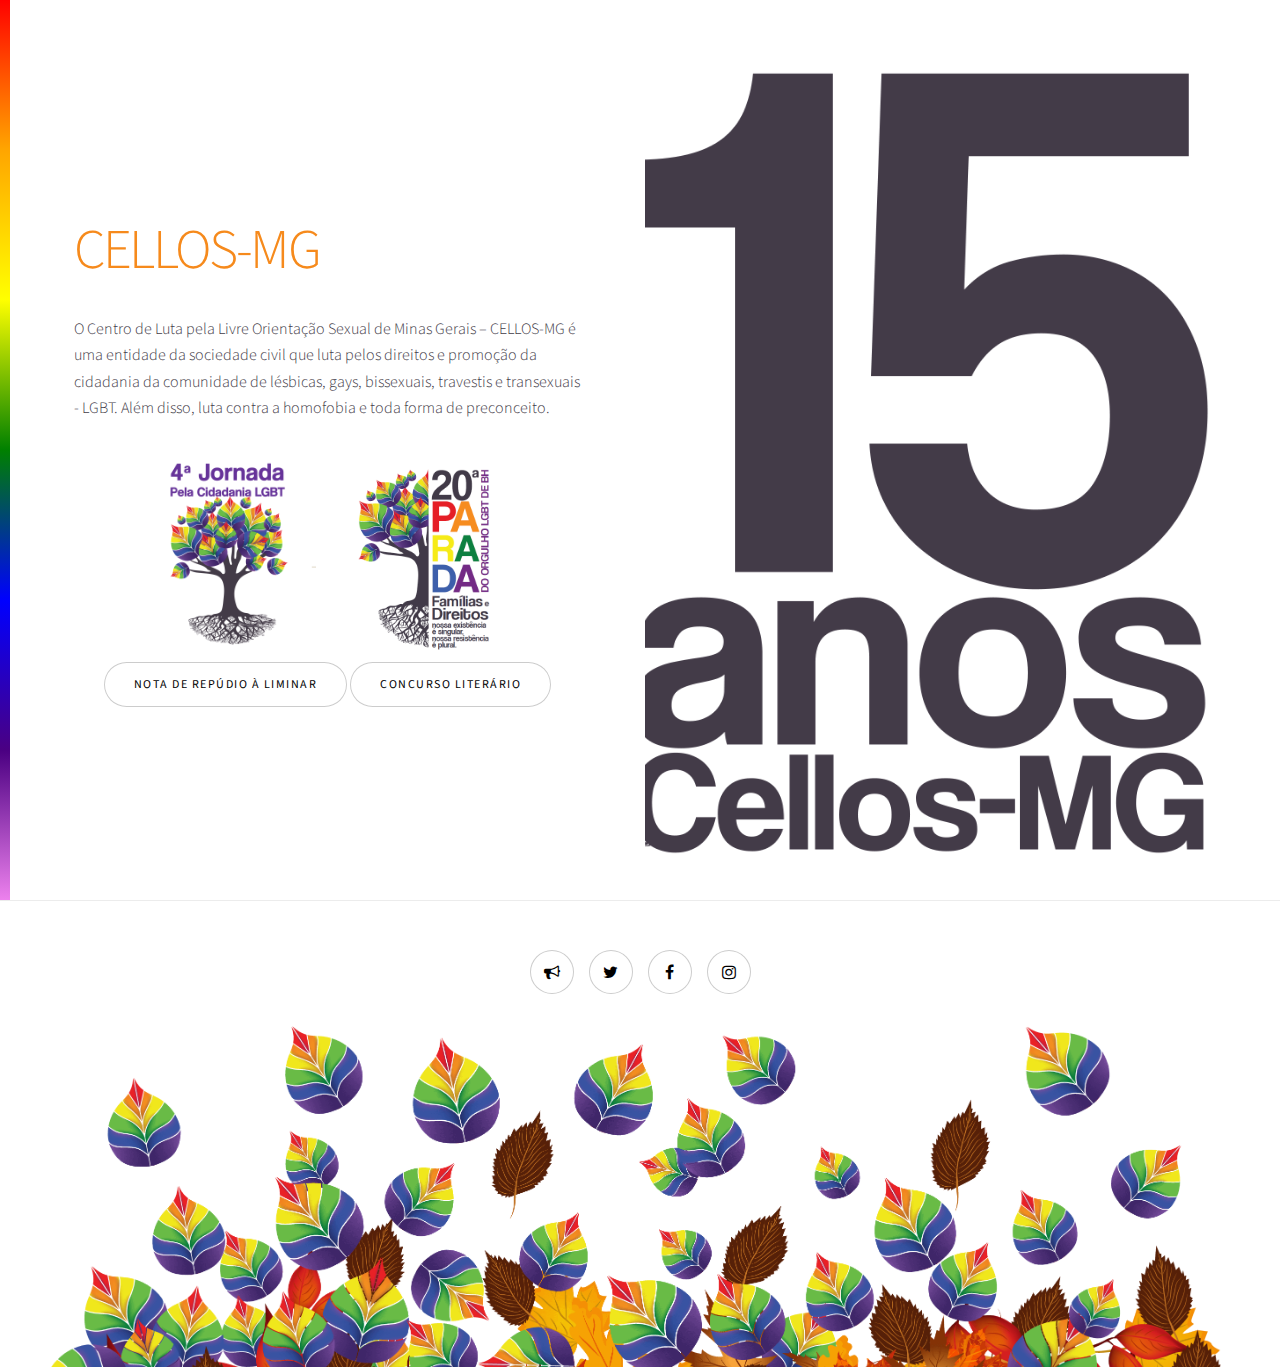
<file: index.html>
<!--
	Story by HTML5 UP
	html5up.net | @ajlkn
	Free for personal and commercial use under the CCA 3.0 license (html5up.net/license)
-->
<html>
	<head>
		<!— Global site tag (gtag.js) - Google Analytics —>
		<script async src="https://www.googletagmanager.com/gtag/js?id=UA-107117026-1"></script>
		<script>
		  window.dataLayer = window.dataLayer || [];
		  function gtag(){dataLayer.push(arguments);}
		  gtag('js', new Date());
		
		  gtag('config', 'UA-107117026-1');
		</script>
		<title>CELLOS</title>
		<meta charset="utf-8" />
		<meta name="viewport" content="width=device-width, initial-scale=1" />
		<link rel="stylesheet" href="assets/css/main.css" />
	</head>

	<body>
		<!-- Wrapper -->
		<div id="wrapper" class="divided">
			<!-- One -->
			<section class="banner style1 orient-left content-align-left image-position-right fullscreen onload-image-fade-in onload-content-fade-right border-left-rainbow">
				<div class="content">
					<h1>CELLOS-MG</h1>
					<p class="major"><a href="https://html5up.net/license"></a></p>
					<p>
						O Centro de Luta pela Livre Orientação Sexual de Minas Gerais – CELLOS-MG é uma entidade da sociedade civil que luta pelos direitos e promoção da cidadania da comunidade de lésbicas, gays, bissexuais, travestis e transexuais - LGBT. Além disso, luta contra a homofobia e toda forma de preconceito.
					</p>
					<div class="inner botoes">
						<a class="botaoJornada button" href="jornada2017.html" ></a>
						<a class="botaoParada button" href="paradabh2017.html"></a>
						<a class="button" href="nota_repudio_liminar.html"> Nota de repúdio à liminar  </a>
						<a class="button" href="concursoliterario"> Concurso Literário </a>
					</div>

				</div>
				<div class="image" id="teste">
					<img class="img-responsive" src="images/ArvoreCellos.png" alt="Imagem: Árvore Cellos 15 anos" />
				</div>
			</section>

			<div id="footer"></div>
		</body>
		<!-- Scripts -->
			<script src="assets/js/jquery.min.js"></script>
			<script src="assets/js/jquery.scrollex.min.js"></script>
			<script src="assets/js/jquery.scrolly.min.js"></script>
			<script src="assets/js/skel.min.js"></script>
			<script src="assets/js/util.js"></script>
			<script src="assets/js/main.js"></script>
		 <script>

				$( function(){
				 $("#footer").load("footer.html");
			 });
		 </script>
</html>
</file>
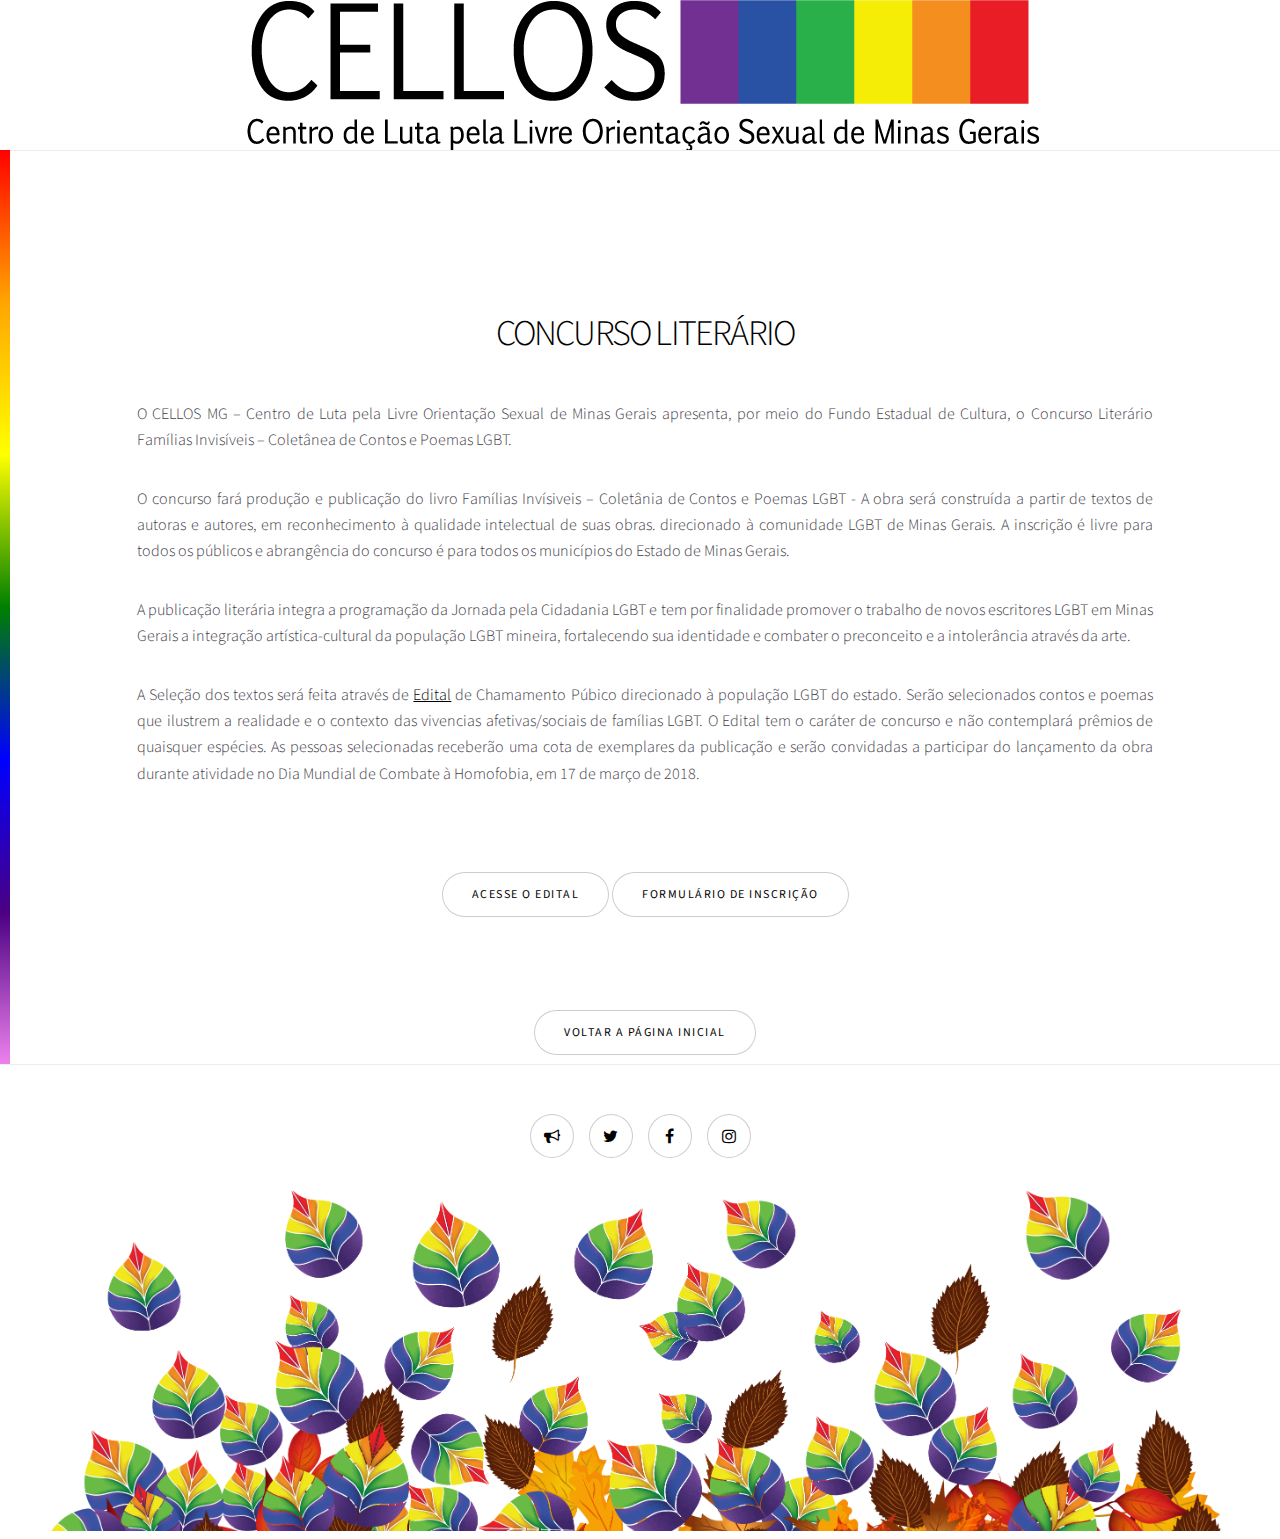
<file: concursoliterario.html>
<!DOCTYPE HTML>
<!--
	Story by HTML5 UP
	html5up.net | @ajlkn
	Free for personal and commercial use under the CCA 3.0 license (html5up.net/license)
-->
<html>
<!-- Scripts -->
	<script src="assets/js/jquery.min.js"></script>
	<script src="assets/js/jquery.scrollex.min.js"></script>
	<script src="assets/js/jquery.scrolly.min.js"></script>
	<script src="assets/js/skel.min.js"></script>
	<script src="assets/js/util.js"></script>
	<script src="assets/js/main.js"></script>
 <script>

		$( function(){
		 $("#footer").load("footer.html");
	 });
 </script>
	<head>
		<title>CELLOS</title>
		<meta charset="utf-8" />
		<meta name="viewport" content="width=device-width, initial-scale=1" />
		<link rel="stylesheet" href="assets/css/main.css" />
	</head>

	<body>
		<!-- Wrapper -->
		<div id="wrapper" class="divided">
			<!-- One -->
			<section class="banner">
				<div class="content">
					<img id="logo" class="img-responsive" align="middle" src="images/parceiros/logocellos.png" align="middle">
				</div>
			</section>
			<section class="banner style1 orient-left content-align-left image-position-right fullscreen onload-image-fade-in onload-content-fade-right border-left-rainbow">
				<div class="texto vertical-center-row">

					<p class="major"><a href="https://html5up.net/license"></a></p>
					<h2 align="center">CONCURSO LITERÁRIO</h2>
					<br>
						
						<p>O CELLOS MG – Centro de Luta pela Livre Orientação Sexual de Minas Gerais apresenta, por meio do Fundo Estadual de Cultura, o Concurso Literário Famílias Invisíveis – Coletânea de Contos e Poemas LGBT.</p>
						
						<p>O concurso fará produção e publicação do livro Famílias Invísiveis – Coletânia de Contos e Poemas LGBT - A obra será construída a partir de textos de autoras e autores,
							em reconhecimento à qualidade intelectual de suas obras. direcionado à comunidade LGBT de Minas Gerais.
							A inscrição é livre para todos os públicos e abrangência do concurso é para todos os municípios do Estado de Minas Gerais.
						</p>
						
						<p>A publicação literária integra a programação da Jornada pela Cidadania LGBT e tem por finalidade promover o trabalho de novos escritores LGBT
						em Minas Gerais a integração artística-cultural da população LGBT mineira, fortalecendo sua identidade e combater o preconceito e a intolerância
						através da arte.
						</p> 
						
						<p>A Seleção dos textos será feita através de <a href="editalConcursoLiterarioCELLOS.pdf">Edital</a> de Chamamento Púbico direcionado à população LGBT do estado. Serão selecionados contos e poemas que ilustrem a realidade e o contexto das vivencias afetivas/sociais de famílias LGBT.
						O Edital tem o caráter de concurso e não contemplará prêmios de quaisquer espécies.
						As pessoas selecionadas receberão uma cota de exemplares da publicação e serão convidadas a participar do lançamento da obra
						durante atividade no Dia Mundial de Combate à Homofobia, em 17 de março de 2018.</p>
						<br><br>
						<div class="inner botoes">
							<a class="button" href="files/editalConcursoLiterarioCELLOS.pdf" target="_blank"> Acesse o Edital  </a>
							<a class="button" href="https://goo.gl/forms/ZZVfdnsLkuiUor6h2" target="_blank"> Formulário de Inscrição </a>
						</div>
						<br><br>

					</p>



					<center> <a class="button" href="./index.html"> Voltar a página inicial  </a> </center>
				</div>

			</section>



<div id="footer"></div>

		</div>
	</body>
</html>
</file>
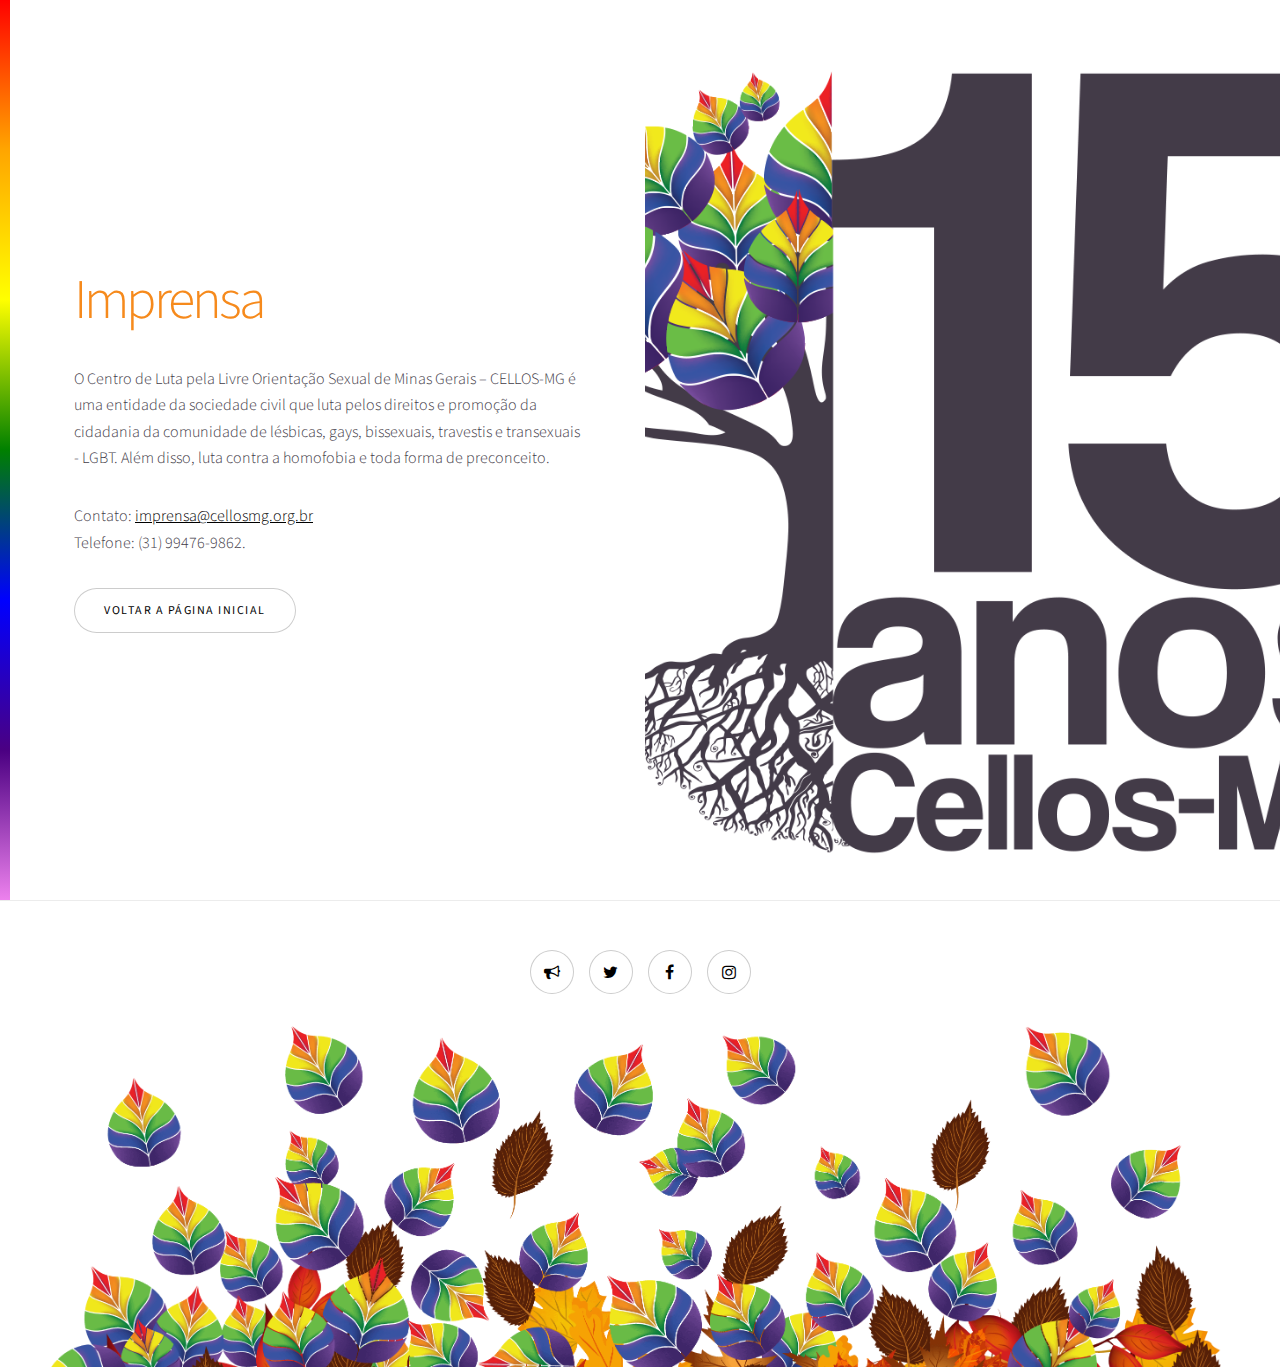
<file: imprensa.html>
<!--
	Story by HTML5 UP
	html5up.net | @ajlkn
	Free for personal and commercial use under the CCA 3.0 license (html5up.net/license)
-->
<html>
	<head>
		<!— Global site tag (gtag.js) - Google Analytics —>
		<script async src="https://www.googletagmanager.com/gtag/js?id=UA-107117026-1"></script>
		<script>
		  window.dataLayer = window.dataLayer || [];
		  function gtag(){dataLayer.push(arguments);}
		  gtag('js', new Date());
		
		  gtag('config', 'UA-107117026-1');
		</script>
		<title>CELLOS</title>
		<meta charset="utf-8" />
		<meta name="viewport" content="width=device-width, initial-scale=1" />
		<link rel="stylesheet" href="assets/css/main.css" />
	</head>

	<body>
		<!-- Wrapper -->
		<div id="wrapper" class="divided">
			<!-- One -->
			<section class="banner style1 orient-left content-align-left image-position-right fullscreen onload-image-fade-in onload-content-fade-right border-left-rainbow">
				<div class="content">
					<h1>Imprensa</h1>
					<p class="major"><a href="https://html5up.net/license"></a></p>
					<p>

						O Centro de Luta pela Livre Orientação Sexual de Minas Gerais – CELLOS-MG é uma entidade da sociedade civil que luta pelos direitos e promoção da cidadania da comunidade de lésbicas, gays, bissexuais, travestis e transexuais - LGBT. Além disso, luta contra a homofobia e toda forma de preconceito.
					</p>
					<p>
						Contato:
						<a href="mailto:imprensa@cellosmg.org.br"> imprensa@cellosmg.org.br </a>
						<br>
						 Telefone: (31) 99476-9862.
					</p>
					<p>
						<a class="button" href="./index.html"> Voltar a página inicial  </a>
					</p>
				</div>
				<div class="image">
					<img class="img-responsive arvore" src="images/ArvoreCellos.png" alt="" />
				</div>
			</section>

<div id="footer"></div>

		</div>

	</body>
	<!-- Scripts -->
		<script src="assets/js/jquery.min.js"></script>
		<script src="assets/js/jquery.scrollex.min.js"></script>
		<script src="assets/js/jquery.scrolly.min.js"></script>
		<script src="assets/js/skel.min.js"></script>
		<script src="assets/js/util.js"></script>
		<script src="assets/js/main.js"></script>
	 <script>

			$( function(){
			 $("#footer").load("footer.html");
		 });
	 </script>
</html>
</file>
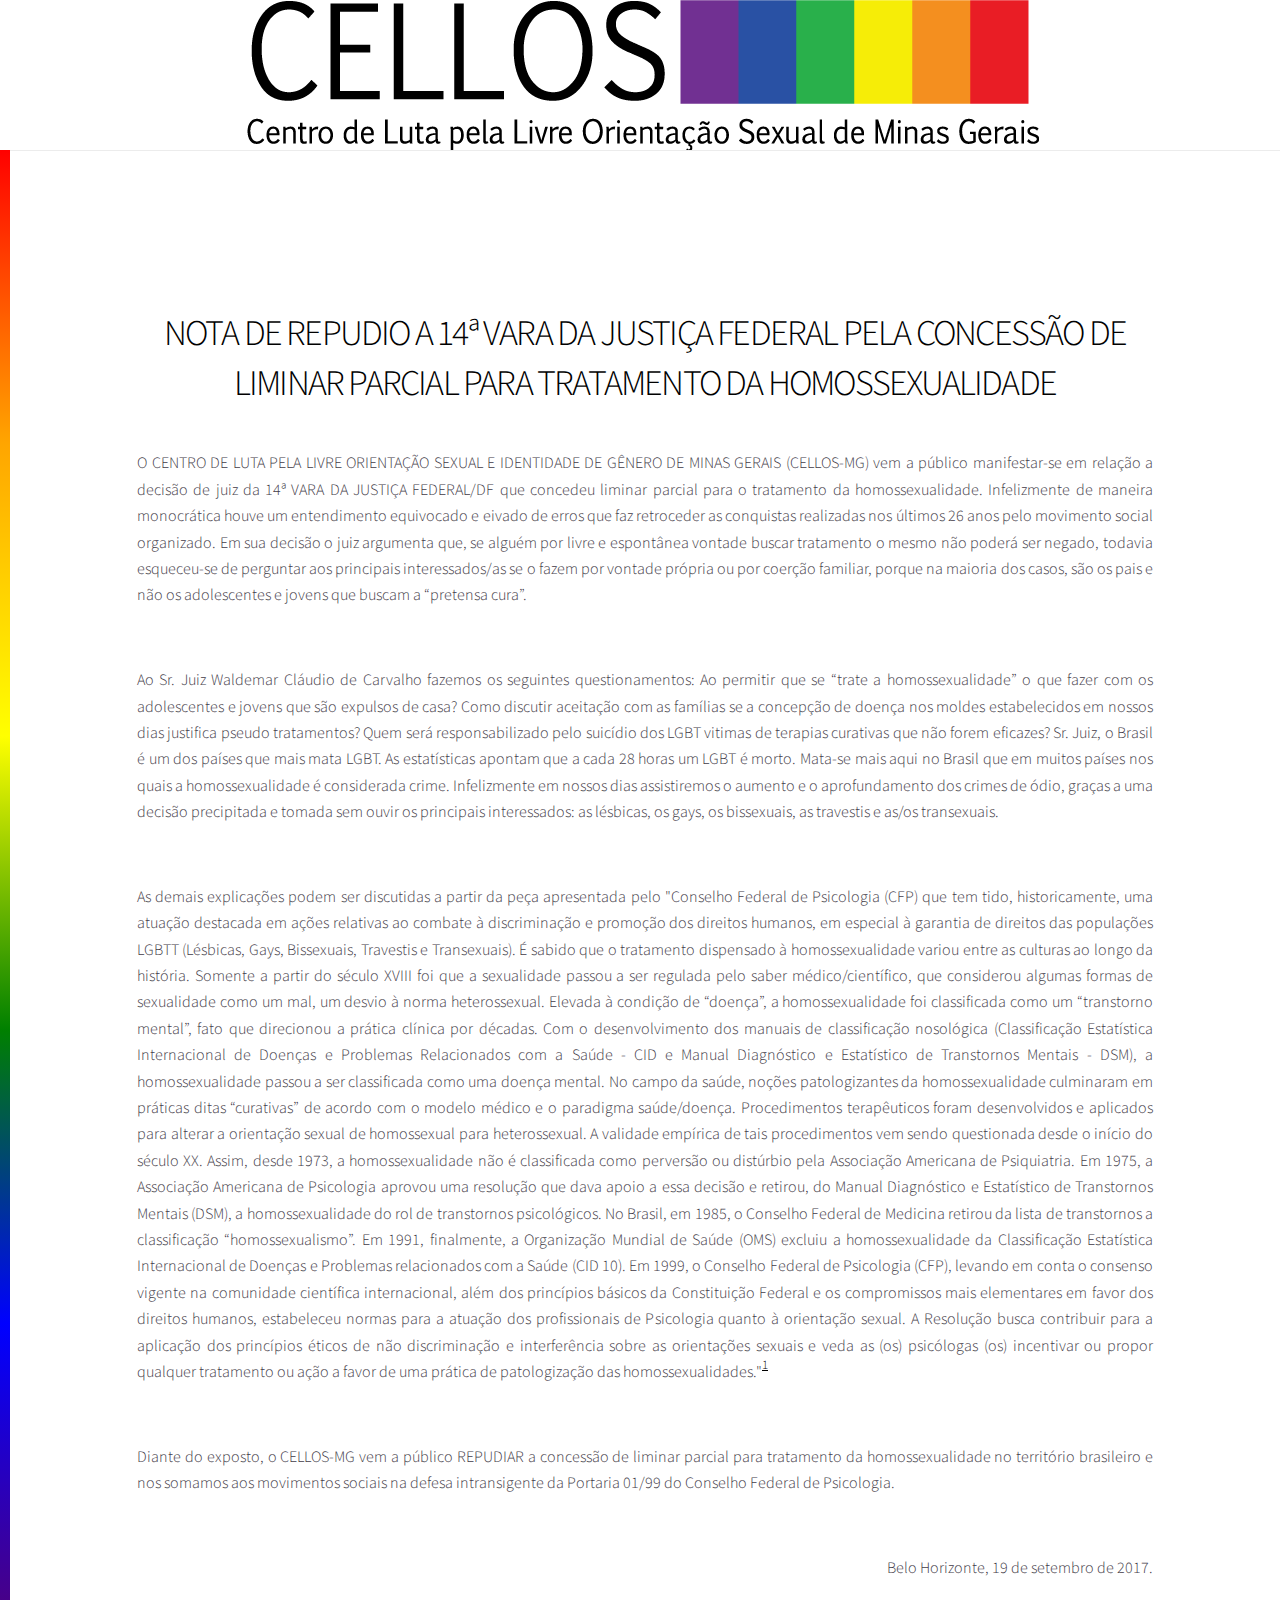
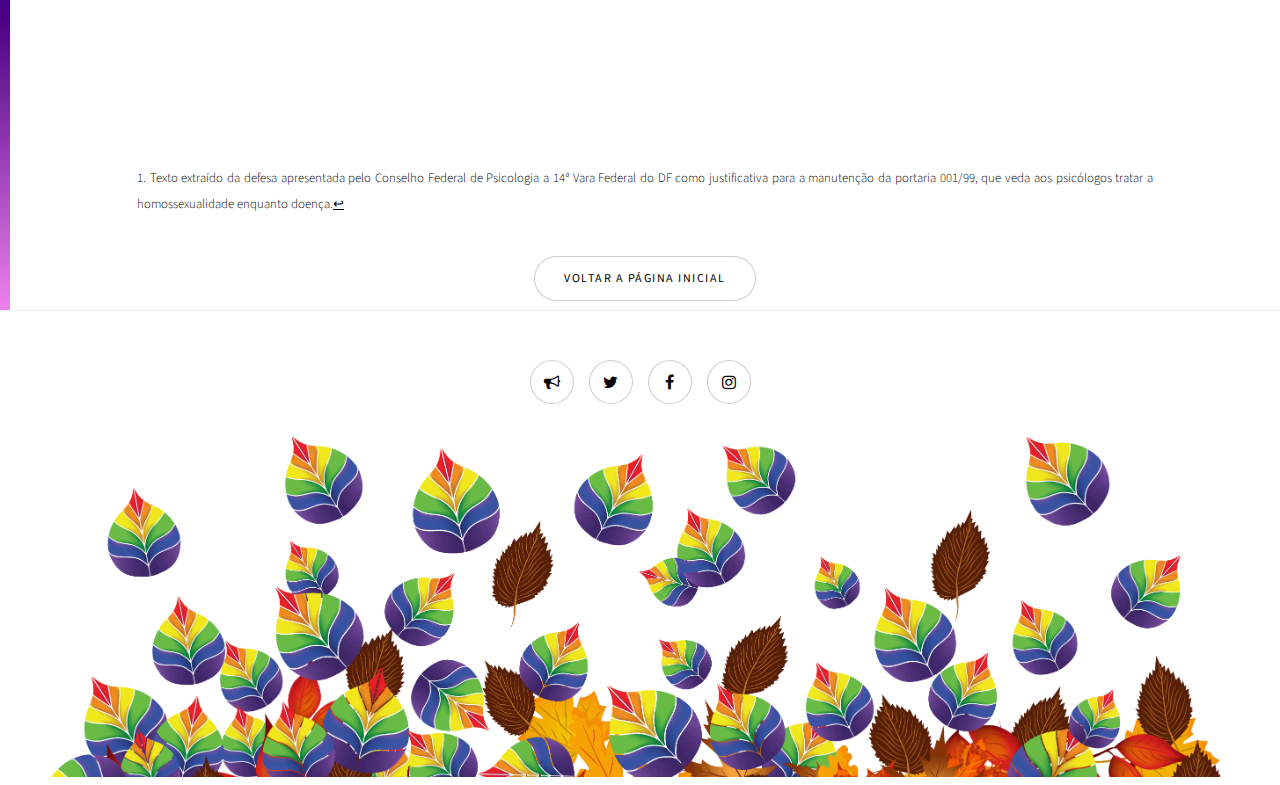
<file: nota_repudio_liminar.html>
<!DOCTYPE HTML>
<!--
	Story by HTML5 UP
	html5up.net | @ajlkn
	Free for personal and commercial use under the CCA 3.0 license (html5up.net/license)
-->
<html>
<!-- Scripts -->
	<script src="assets/js/jquery.min.js"></script>
	<script src="assets/js/jquery.scrollex.min.js"></script>
	<script src="assets/js/jquery.scrolly.min.js"></script>
	<script src="assets/js/skel.min.js"></script>
	<script src="assets/js/util.js"></script>
	<script src="assets/js/main.js"></script>
 <script>

		$( function(){
		 $("#footer").load("footer.html");
	 });
 </script>
	<head>
		<!— Global site tag (gtag.js) - Google Analytics —>
		<script async src="https://www.googletagmanager.com/gtag/js?id=UA-107117026-1"></script>
		<script>
		  window.dataLayer = window.dataLayer || [];
		  function gtag(){dataLayer.push(arguments);}
		  gtag('js', new Date());
		
		  gtag('config', 'UA-107117026-1');
		</script>
		<title>CELLOS</title>
		<meta charset="utf-8" />
		<meta name="viewport" content="width=device-width, initial-scale=1" />
		<link rel="stylesheet" href="assets/css/main.css" />
	</head>

	<body>
		<!-- Wrapper -->
		<div id="wrapper" class="divided">
			<!-- One -->
			<section class="banner">
				<div class="content">
					<img id="logo" class="img-responsive" align="middle" src="images/parceiros/logocellos.png" align="middle">
				</div>
			</section>
			<section class="banner style1 orient-left content-align-left image-position-right fullscreen onload-image-fade-in onload-content-fade-right border-left-rainbow">
				<div class="texto vertical-center-row">

					<p class="major"><a href="https://html5up.net/license"></a></p>
					<h2 align="center">NOTA DE REPUDIO A 14ª VARA DA JUSTIÇA FEDERAL PELA CONCESSÃO DE LIMINAR PARCIAL PARA TRATAMENTO DA HOMOSSEXUALIDADE</h2>
					<br>
					<p>


						O CENTRO DE LUTA PELA LIVRE ORIENTAÇÃO SEXUAL E IDENTIDADE DE GÊNERO DE MINAS GERAIS (CELLOS-MG) vem a público manifestar-se em
						relação a decisão de juiz da 14ª VARA DA JUSTIÇA FEDERAL/DF que concedeu liminar parcial para o tratamento da homossexualidade.
						Infelizmente de maneira monocrática houve um entendimento equivocado e eivado de erros que faz retroceder as conquistas realizadas
						nos últimos 26 anos pelo movimento social organizado. Em sua decisão o juiz argumenta que, se alguém por livre e espontânea vontade
						buscar tratamento o mesmo não poderá ser negado, todavia esqueceu-se de perguntar aos principais interessados/as se o fazem por
						vontade própria ou por coerção familiar, porque na maioria dos casos, são os pais e não os adolescentes e jovens que buscam a
						“pretensa cura”.</p>
						<br>
						<p>Ao Sr. Juiz Waldemar Cláudio de Carvalho fazemos os seguintes questionamentos:
						Ao permitir que se “trate a homossexualidade” o que fazer com os adolescentes e jovens que são expulsos de casa?
						Como discutir aceitação com as famílias se a concepção de doença nos moldes estabelecidos em nossos dias justifica pseudo tratamentos?
						Quem será responsabilizado pelo suicídio dos LGBT vitimas de terapias curativas que não forem eficazes?
						Sr. Juiz, o Brasil é um dos países que mais mata LGBT. As estatísticas apontam que a cada 28 horas um LGBT é morto.
						Mata-se mais aqui no Brasil que em muitos países nos quais a homossexualidade é considerada crime.
						Infelizmente em nossos dias assistiremos o aumento e o aprofundamento dos crimes de ódio, graças a uma decisão precipitada e
						tomada sem ouvir os principais interessados: as lésbicas, os gays, os bissexuais, as travestis e as/os transexuais.</p>
						<br>
						<p>As demais explicações podem ser discutidas a partir da peça apresentada pelo "Conselho Federal de Psicologia (CFP) que tem tido,
						historicamente, uma atuação destacada em ações relativas ao combate à discriminação e promoção dos direitos humanos, em especial
						à garantia de direitos das populações LGBTT (Lésbicas, Gays, Bissexuais, Travestis e Transexuais).
						É sabido que o tratamento dispensado à homossexualidade variou entre as culturas ao longo da história. Somente a partir do século
						XVIII foi que a sexualidade passou a ser regulada pelo saber médico/científico, que considerou algumas formas de sexualidade como
						um mal, um desvio à norma heterossexual.
						Elevada à condição de “doença”, a homossexualidade foi classificada como um “transtorno mental”, fato que direcionou a prática
						clínica por décadas. Com o desenvolvimento dos manuais de classificação nosológica (Classificação Estatística Internacional de
						Doenças e Problemas Relacionados com a Saúde - CID e Manual Diagnóstico e Estatístico de Transtornos Mentais - DSM), a
						homossexualidade passou a ser classificada como uma doença mental.
						No campo da saúde, noções patologizantes da homossexualidade culminaram em práticas ditas “curativas” de acordo com o modelo médico
						e o paradigma saúde/doença.
						Procedimentos terapêuticos foram desenvolvidos e aplicados para alterar a orientação sexual de homossexual para heterossexual.
						A validade empírica de tais procedimentos vem sendo questionada desde o início do século XX.
						Assim, desde 1973, a homossexualidade não é classificada como perversão ou distúrbio pela Associação Americana de Psiquiatria.
						Em 1975, a Associação Americana de Psicologia aprovou uma resolução que dava apoio a essa decisão e retirou, do Manual Diagnóstico
						e Estatístico de Transtornos Mentais (DSM), a homossexualidade do rol de transtornos psicológicos. No Brasil, em 1985, o Conselho
						Federal de Medicina retirou da lista de transtornos a classificação “homossexualismo”.
						Em 1991, finalmente, a Organização Mundial de Saúde (OMS) excluiu a homossexualidade da Classificação Estatística Internacional
						de Doenças e Problemas relacionados com a Saúde (CID 10).
						Em 1999, o Conselho Federal de Psicologia (CFP), levando em conta o consenso vigente na comunidade científica internacional,
						além dos princípios básicos da Constituição Federal e os compromissos mais elementares em favor dos direitos humanos, estabeleceu
						normas para a atuação dos profissionais de Psicologia quanto à orientação sexual.
						A Resolução busca contribuir para a aplicação dos princípios éticos de não discriminação e interferência sobre as orientações
						sexuais e veda as (os) psicólogas (os) incentivar ou propor qualquer tratamento ou ação a favor de uma prática de patologização
						das homossexualidades."<sup><a href="#fn1" id="ref1">1</a></sup></p>
						<br>
						<p>Diante do exposto, o CELLOS-MG vem a público REPUDIAR a concessão de liminar parcial para tratamento da homossexualidade no
						território brasileiro e nos somamos aos movimentos sociais na defesa intransigente da Portaria 01/99 do Conselho Federal de
						Psicologia.</p>

						<br>
						<p align="right">Belo Horizonte, 19 de setembro de 2017. </p>
						<br><br>

						<br><br>

						<br><br>

						<sup id="fn1">1. Texto extraído da defesa apresentada pelo Conselho Federal de Psicologia a 14ª Vara Federal do
						DF como justificativa para a manutenção da portaria 001/99, que veda aos psicólogos
						tratar a homossexualidade enquanto doença.<a href="#ref1" title="Jump back to footnote 1 in the text.">↩</a></sup>

					</p>



					<center> <a class="button" href="./index.html"> Voltar a página inicial  </a> </center>
				</div>

			</section>



<div id="footer"></div>

		</div>
	</body>
</html>
</file>
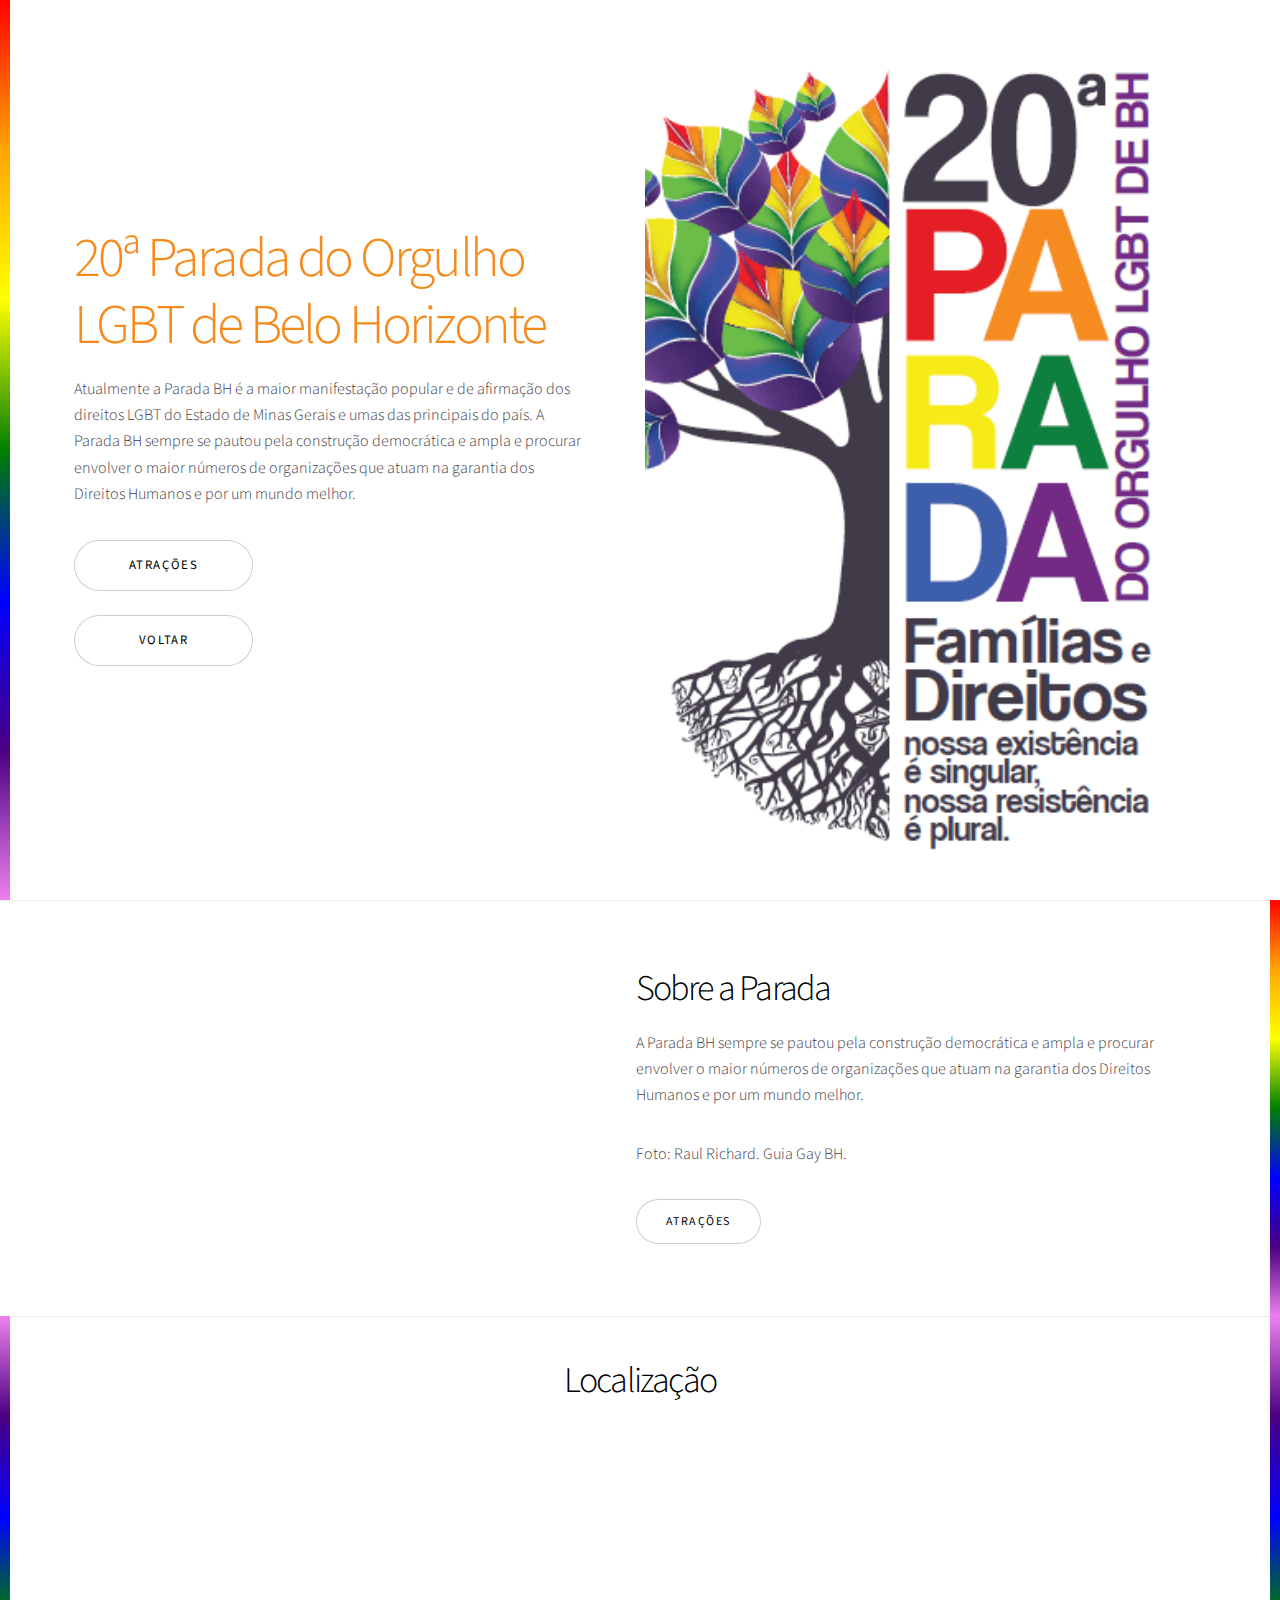
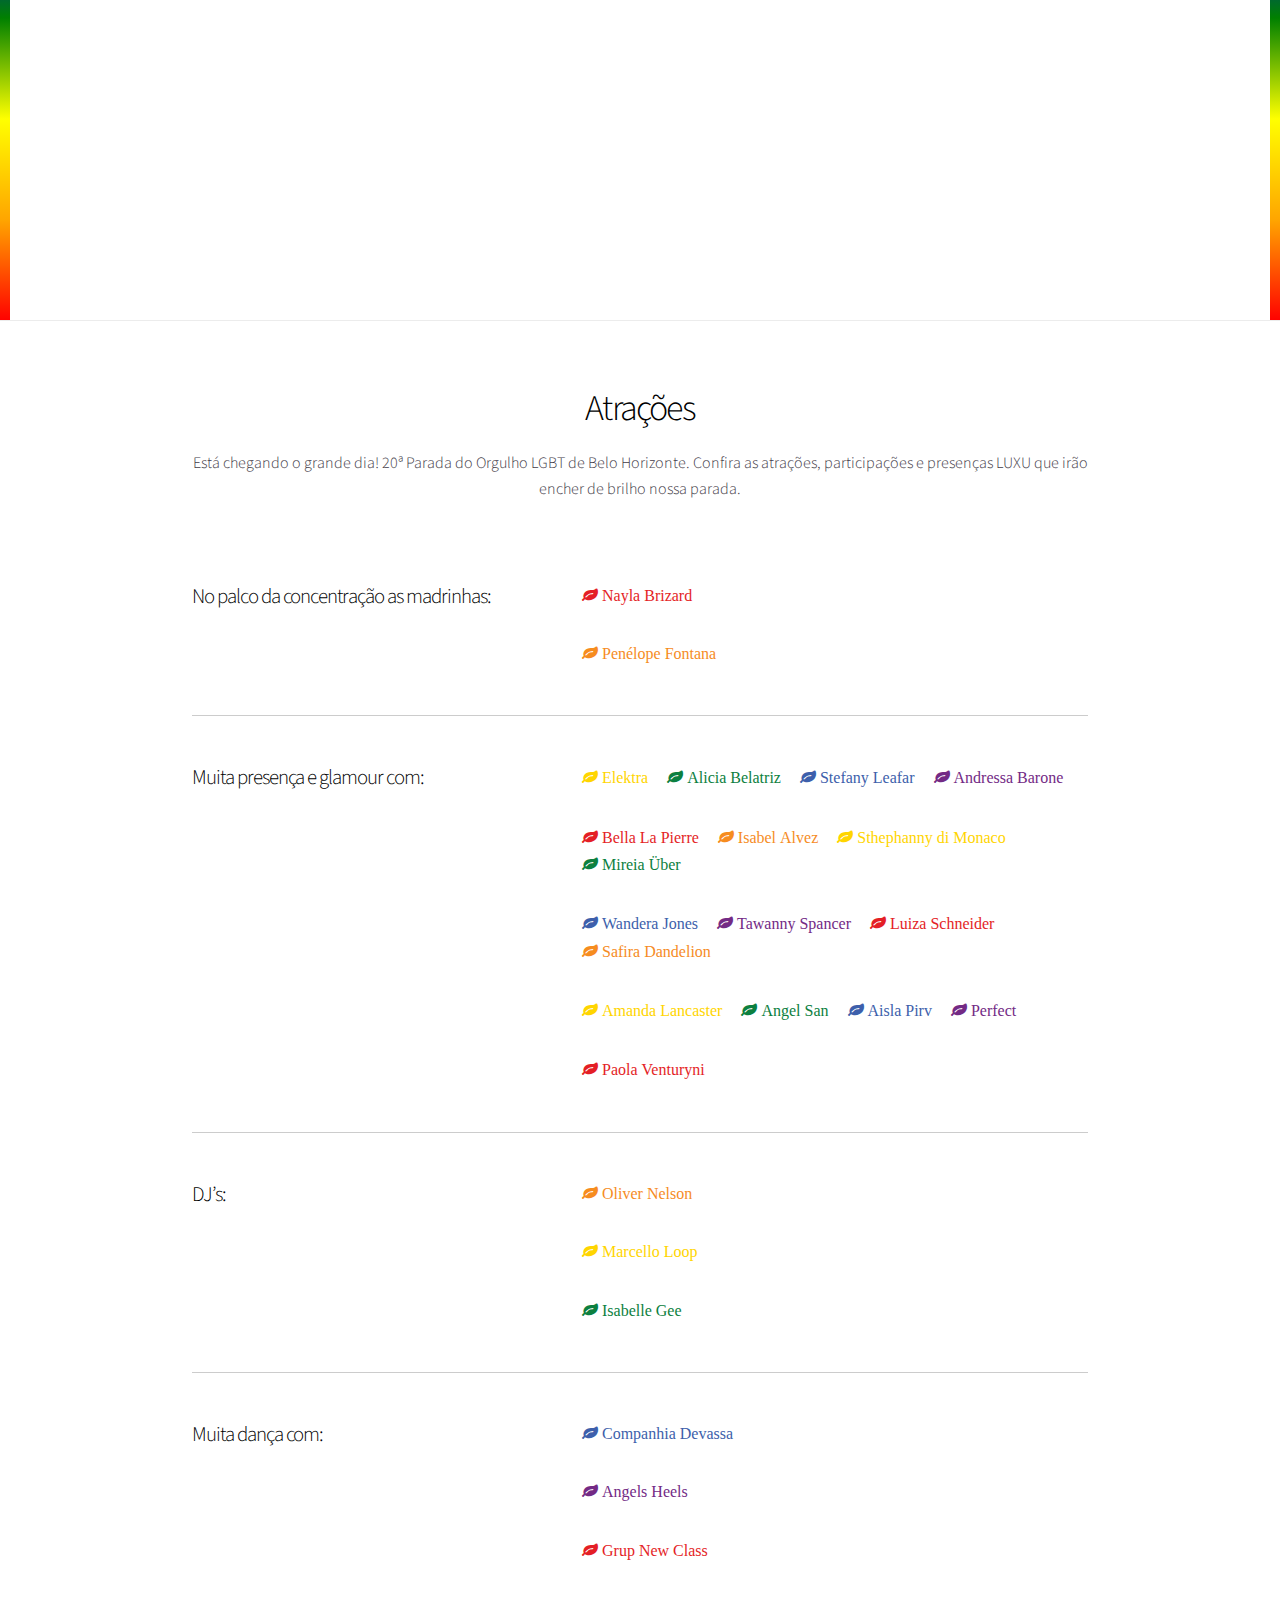
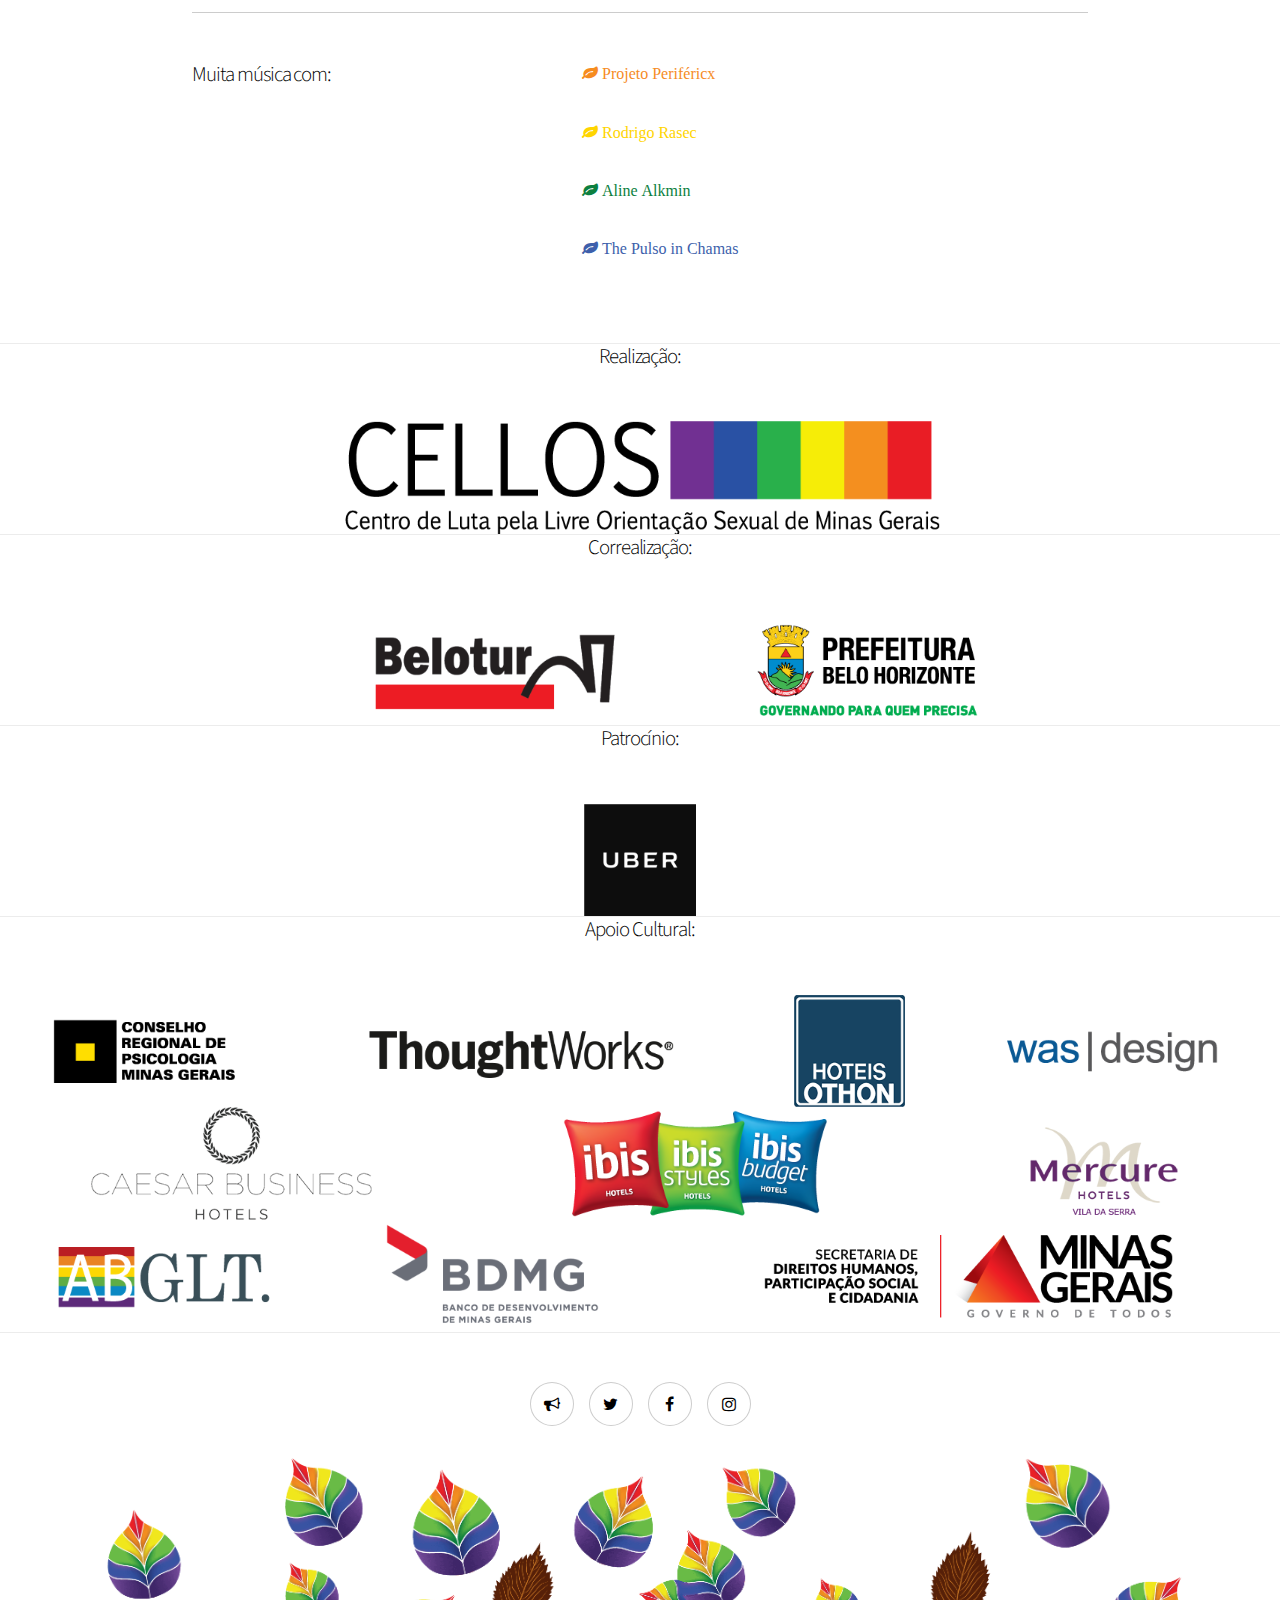
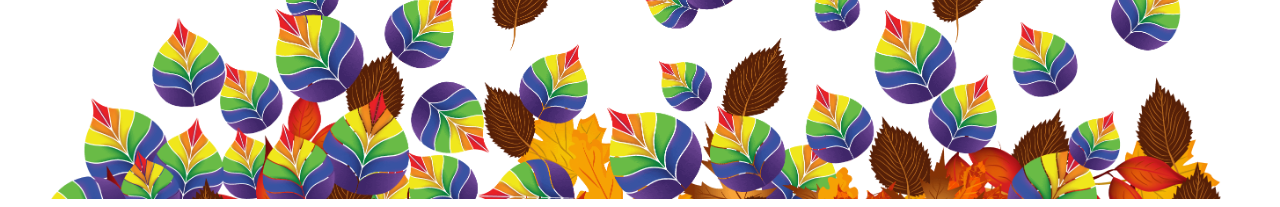
<file: paradabh2017.html>
<!DOCTYPE HTML>
<!--
	Story by HTML5 UP
	html5up.net | @ajlkn
	Free for personal and commercial use under the CCA 3.0 license (html5up.net/license)
-->
<html>
	<head>
		<!— Global site tag (gtag.js) - Google Analytics —>
		<script async src="https://www.googletagmanager.com/gtag/js?id=UA-107117026-1"></script>
		<script>
		  window.dataLayer = window.dataLayer || [];
		  function gtag(){dataLayer.push(arguments);}
		  gtag('js', new Date());
		
		  gtag('config', 'UA-107117026-1');
		</script>
		<title>20ª Parada do Orgulho LGBT de Belo Horizonte</title>
		<meta charset="utf-8" />
		<meta name="viewport" content="width=device-width, initial-scale=1" />
		<link rel="stylesheet" href="assets/css/main.css" />
	</head>


	<body>
		<!-- Wrapper -->
		<div id="wrapper" class="divided">
			<!-- One -->
			<section class="banner style1 orient-left content-align-left image-position-right fullscreen onload-image-fade-in onload-content-fade-right border-left-rainbow">
				<div class="content">
					<h1>20ª Parada do Orgulho LGBT de Belo Horizonte</h1>
					<p>
					    Atualmente a Parada BH é a maior manifestação popular e de afirmação dos direitos LGBT do Estado de Minas Gerais e umas das principais do país. A Parada BH sempre se pautou pela construção democrática e ampla e procurar envolver o maior números de organizações que atuam na garantia dos Direitos Humanos e por um mundo melhor.
					</p>

					<ul class="actions vertical">
						<li><a href="#atracoes" class="button big wide smooth-scroll-middle">Atrações</a></li>
						<li><a href="./index.html" class="button big wide smooth-scroll-middle">Voltar</a></li>
					</ul>
				</div>
				<div class="image" id="teste">
					<img class="img-responsive" src="images/arvoreparada.png" alt="Parada BH 2017" />
				</div>
			</section>

			<!-- Two -->
			<section class="spotlight style1 orient-right content-align-left image-position-center onscroll-image-fade-in border-right-rainbow" id="first">
				<div class="content">
					<h2>Sobre a Parada</h2>
					<p>A Parada BH sempre se pautou pela construção democrática e ampla e procurar envolver o maior números de organizações que atuam na garantia dos Direitos Humanos e por um mundo melhor.</p>
					<p>Foto: Raul Richard. Guia Gay BH.</p>
					<ul class="actions vertical">
						<li><a href="#atracoes" class="button">Atrações</a></li>
					</ul>
				</div>
				<div class="image-praca-estacao image">
					<img src="images/parada_lgbt_bh_2017_praca_estacao_guia_gay.jpg" alt="Árvore símbolo da jornada, com as folhas com as cores do arco-íris" />
				</div>
			</section>

			<!--Mapa-->
			<section class="wrapper style1 align-center border-left-rainbow border-right-rainbow-reverse" style="padding:40px;">

				<!-- Tentativa de deixar o mapa responsivo DEU RUIM, NÃO APAGUEI PRA TENTAR CONSERTAR DEPOIS
				<div class="google-maps">
					<iframe src="https://www.google.com/maps/embed?pb=!1m18!1m12!1m3!1d7502.207251648295!2d-43.93837278760849!3d-19.920031039522886!2m3!1f0!2f0!3f0!3m2!1i1024!2i768!4f13.1!3m3!1m2!1s0xa69bbed47659e3%3A0xbb04e660f8ab945a!2zUHJhw6dhIGRhIEVzdGHDp8Ojbw!5e0!3m2!1spt-BR!2sbr!4v1499395620901" width="600" height="450" frameborder="0" style="border:0" allowfullscreen></iframe>

				</div>
				-->

				<!-- Deixar só localização -->
				<h2>Localização</h2>
				<iframe src="https://www.google.com/maps/embed?pb=!1m18!1m12!1m3!1d7502.207251648295!2d-43.93837278760849!3d-19.920031039522886!2m3!1f0!2f0!3f0!3m2!1i1024!2i768!4f13.1!3m3!1m2!1s0xa69bbed47659e3%3A0xbb04e660f8ab945a!2zUHJhw6dhIGRhIEVzdGHDp8Ojbw!5e0!3m2!1spt-BR!2sbr!4v1499395620901" width="600" height="450" frameborder="0" style="border:0" allowfullscreen></iframe>

				<!-- Comentar a parte de só localização e descomentar essa parte com trajeto quando o trajeto sair no google maps
					<h2>Trajeto</h2>
					<iframe src="https://www.google.com/maps/embed?pb=!1m14!1m12!1m3!1d11908.98379858685!2d-43.939836758003445!3d-19.920409946125474!2m3!1f0!2f0!3f0!3m2!1i1024!2i768!4f13.1!5e0!3m2!1spt-BR!2sbr!4v1499395447368" width="600" height="450" frameborder="0" style="border:0" allowfullscreen></iframe>
				-->
			</section>

			<!-- Additional Elements -->
			<section class="wrapper style1 align-center">
				<div class="inner">
					<h2 id="atracoes">Atrações</h2>
					<p>Está chegando o grande dia! 20ª Parada do Orgulho LGBT de Belo Horizonte. Confira as atrações, participações e presenças LUXU que irão encher de brilho nossa parada.</p>
					<div class="index align-left">

					<!-- Text -->
						<section>
							<header style="width: 390px;">
								<h3>No palco da concentração as madrinhas:</h3>
							</header>
							<div class="content">
								<p><i class="fa fa-leaf fa-2"> Nayla Brizard </i></p>
								<p><i class="fa fa-leaf fa-2"> Penélope Fontana </i></p>
                            </div>
						</section>

						<!-- Text -->
						<section>
							<header style="width: 390px;">
								<h3>Muita presença e glamour com:</h3>
							</header>
							<div class="content conteudo">
							    <ul class="actions">
							        <li>
							           <i class="fa fa-leaf fa-2 textoEsq"> Elektra </i>
							        </li>
							        <li>
							            <i class="fa fa-leaf fa-2 textoEsq"> Alicia Belatriz </i>
							        </li>
							        <li>
							            <i class="fa fa-leaf fa-2 textoEsq"> Stefany Leafar </i>
							        </li>
							        <li>
							           <i class="fa fa-leaf fa-2 textoEsq"> Andressa Barone </i>
							        </li>
							    </ul>
							    <ul class="actions">
							        <li>
							            <i class="fa fa-leaf fa-2 textoEsq"> Bella La Pierre </i>
							        </li>
							        <li>
							            <i class="fa fa-leaf fa-2 textoEsq"> Isabel Alvez </i>
							        </li>
							        <li>
							           <i class="fa fa-leaf fa-2 textoEsq"> Sthephanny di Monaco </i>
							        </li>
							        <li>
							            <i class="fa fa-leaf fa-2 textoEsq"> Mireia Über </i>
							        </li>
							    </ul>
							    <ul class="actions">
							        <li>
							            <i class="fa fa-leaf fa-2 textoEsq"> Wandera Jones </i>
							        </li>
							        <li>
							           <i class="fa fa-leaf fa-2 textoEsq"> Tawanny Spancer </i>
							        </li>
							        <li>
							            <i class="fa fa-leaf fa-2 textoEsq"> Luiza Schneider </i>
							        </li>
							        <li>
							            <i class="fa fa-leaf fa-2 textoEsq"> Safira Dandelion </i>
							        </li>
							    </ul>
							    <ul class="actions">
							        <li>
							           <i class="fa fa-leaf fa-2 textoEsq"> Amanda Lancaster </i>
							        </li>
							        <li>
							            <i class="fa fa-leaf fa-2 textoEsq"> Angel San </i>
							        </li>
							        <li>
							            <i class="fa fa-leaf fa-2 textoEsq"> Aisla Pirv </i>
							        </li>
							        <li>
							           <i class="fa fa-leaf fa-2 textoEsq"> Perfect </i>
							        </li>
							    </ul>
							    <ul class="actions">
							        <li>
							            <i class="fa fa-leaf fa-2 textoEsq"> Paola Venturyni </i>
							        </li>
							    </ul>
							</div>
						</section>

						<!-- Text -->
						<section>
							<header style="width: 390px;">
								<h3>DJ’s:</h3>
							</header>
							<div class="content">
								<p><i class="fa fa-leaf fa-2"> Oliver Nelson </i></p>
								<p><i class="fa fa-leaf fa-2"> Marcello Loop </i></p>
								<p><i class="fa fa-leaf fa-2"> Isabelle Gee </i></p>
							</div>
						</section>

						<!-- Text -->
						<section>
							<header style="width: 390px;">
								<h3>Muita dança com:</h3>
							</header>
							<div class="content">
							    <p><i class="fa fa-leaf fa-2"> Companhia Devassa </i></p>
								<p><i class="fa fa-leaf fa-2"> Angels Heels </i></p>
								<p><i class="fa fa-leaf fa-2"> Grup New Class </i></p>
							</div>
						</section>

						<!-- Text -->
						<section>
							<header style="width: 390px;">
								<h3>Muita música com:</h3>
							</header>
							<div class="content">
							    <p><i class="fa fa-leaf fa-2"> Projeto Periféricx </i></p>
								<p><i class="fa fa-leaf fa-2"> Rodrigo Rasec </i></p>
								<p><i class="fa fa-leaf fa-2"> Aline Alkmin </i></p>
								<p><i class="fa fa-leaf fa-2"> The Pulso in Chamas </i></p>
							</div>
						</section>
				    </div>
				</div>
			</section>

			<!-- Realização -->
			<section>
				<h3 class="fimPagina">Realização:</h3>
				<div class="gallery style1 smallest">
					<article class="image-parceiros">
						<a class="image image-responsive image-parceiros" href="index.html">
							<img src="images/parceiros/logocellos.png" alt="CELLOS - MG" />
						</a>

					</article>
				</div>
			</section>


			<!-- Parceiros -->
			<section>
				<h3 class="fimPagina">Correalização:</h3>
				<div class="gallery style1 smallest">

					<article class="image-parceiros">
						<a class="image image-responsive image-parceiros">
							<img src="images/parceiros/belotur.png" alt="Belotur" />
						</a>

					</article>

					<article class="article-parceiros">
						<a class="image image-responsive image-parceiros">
							<img src="images/parceiros/prefeitura.png" alt="Prefeitura de Belo Horizonte" />
						</a>
					</article>


				</div>
			</section>

			<!-- Patrocínio -->
			<section>
				<h3 class="fimPagina">Patrocínio:</h3>
				<div class="gallery style1 smallest">
					<article class="image-parceiros">
						<a class="image image-responsive image-parceiros">
							<img src="images/parceiros/uber.png" alt="UBER - MG" />
						</a>
					</article>
				</div>

			</section>
			<!-- Apoio Cultural -->
			<section>
				<h3 class="fimPagina">Apoio Cultural:</h3>
				<div class="gallery style1 smallest">

					<article class="article-parceiros">
						<a class="image image-responsive image-parceiros">
							<img src="images/parceiros/crp.png" alt="Conselho Regional de Psicologia de Minas Gerais" />
						</a>
					</article>

					<article class="article-parceiros">
						<a class="image image-responsive image-parceiros">
							<img src="images/parceiros/tw.png" alt="ThoughtWorks" />
						</a>
					</article>

					<article class="article-parceiros">
						<a class="image image-responsive image-parceiros">
							<img src="images/parceiros/othon.png" alt="Hoteis Othon" />
						</a>
					</article>

					<article class="article-parceiros">
						<a class="image image-responsive image-parceiros">
							<img src="images/parceiros/was.png" alt="Was Design" />
						</a>
					</article>

					<article class="article-parceiros">
						<a class="image image-responsive image-parceiros">
							<img src="images/parceiros/ceaser.png" alt="Caesar Business Hoteis" />
						</a>
					</article>

					<article class="article-parceiros">
						<a class="image image-responsive image-parceiros">
							<img src="images/parceiros/ibis.png" alt="Hoteis Ibis" />
						</a>

					</article>
					<article class="article-parceiros">
						<a class="image image-responsive image-parceiros">
							<img src="images/parceiros/mercure.png" alt="Hotel Mercure" />
						</a>

					</article>


					<article class="article-parceiros">
						<a class="image image-responsive image-parceiros">
							<img src="images/parceiros/abglt.png" alt="ABGLT" />
						</a>
					</article>

					<article class="article-parceiros">
						<a class="image image-responsive image-parceiros">
							<img src="images/parceiros/bdmg.png" alt="BDMG" />
						</a>
					</article>

					<article class="image-parceiros">
						<a class="image image-responsive image-parceiros">
							<img src="images/parceiros/secdirhum.png" alt="Secretaria de Direitos Humanos, Participação Social e Cidadania do Estado de Minas Gerais" />
						</a>
					</article>
				</div>
			</section>


			<div id="footer"></div>

		</div>

	</body>
	<!-- Scripts -->
		<script src="assets/js/jquery.min.js"></script>
		<script src="assets/js/jquery.scrollex.min.js"></script>
		<script src="assets/js/jquery.scrolly.min.js"></script>
		<script src="assets/js/skel.min.js"></script>
		<script src="assets/js/util.js"></script>
		<script src="assets/js/main.js"></script>
	 <script>

			$( function(){
			 $("#footer").load("footer.html");
		 });
	 </script>
</html>
</file>
<file: assets/css/main.css>
@import url(font-awesome.min.css);
@import url("https://fonts.googleapis.com/css?family=Source+Sans+Pro:300,300i,400,400i");

/*
	Story by HTML5 UP
	html5up.net | @ajlkn
	Free for personal and commercial use under the CCA 3.0 license (html5up.net/license)
*/

/* Reset */

	html, body, div, span, applet, object, iframe, h1, h2, h3, h4, h5, h6, p, blockquote, pre, a, abbr, acronym, address, big, cite, code, del, dfn, em, img, ins, kbd, q, s, samp, small, strike, strong, sub, sup, tt, var, b, u, i, center, dl, dt, dd, ol, ul, li, fieldset, form, label, legend, table, caption, tbody, tfoot, thead, tr, th, td, article, aside, canvas, details, embed, figure, figcaption, footer, header, hgroup, menu, nav, output, ruby, section, summary, time, mark, audio, video {
		margin: 0;
		padding: 0;
		border: 0;
		font-size: 100%;
		font: inherit;
		vertical-align: baseline;
	}

	#logo{
	    display: block;
    	margin: auto;
    	max-width: 100%;
   		 height: auto;

	}
	.vertical-center-row {
    display: table-cell;
    vertical-align: middle;
}
	.texto{
		text-align: justify;
    	text-justify: inter-word;
    	margin-left: 10%;
    	margin-right: 10%;
    	margin-top: 10%;
	}

	.textoEsq{
		text-align: left !important;
	}

    .google-maps {
        position: relative;
        padding-bottom: 75%; // This is the aspect ratio
        height: 0;
        overflow: hidden;
    }
    .google-maps iframe {
        position: absolute;
        top: 0;
        left: 0;
        width: 100% !important;
        height: 100% !important;
    }
	.botaoJornada{
		background:url(../../images/arvorejornada.png) no-repeat center center;
		background-size:cover;
	    cursor:pointer;
	    border:none;
	    width:180px !important;
	    height:200px !important;
	    border: none important;

	    box-shadow: 0 0 0 0 !important;
	}

	.botoes{
		text-align: center;
	}

	.redesParada{
		text-align:center;
		margin-bottom:0px !important;
	}

	.botaoParada{
		background:url(../../images/arvoreparada.png) no-repeat;
		background-size:cover;
	    cursor:pointer;
	    border:none;
	    width:180px !important;
	    height:200px !important;
	    margin-left:20px;
	    box-shadow: 0 0 0 0 !important;
	}
	 .arvore{
	 	object-position: center center !important;
	 }
	.inner-footer{
		padding-top: 0px !important;
	}

	.image-parceiros{
		background-color: transparent !important;
		width:auto !important;
		height: auto !important;

		margin: auto !important;
	}

	.article-parceiros{
		background-color: transparent !important;
		max-height: 150px !important;
		width: auto !important;
		margin: auto !important;
	}

	.footerFolhas{
		height:200px;
		margin-top:0px !important;
	}
	.background-folhas{
		background: url("../../images/footer.png") no-repeat;
		background-size: cover;
		margin-top: 50px;
	}

	.fimPagina{
		text-align: center;
		margin-bottom: 50px;
	}

	.footerFolhasBeta {
 		padding-top: 50px;
 	}

	.imagem-footerBeta {
		width: 100%;
	}


	.botaoParada:hover{
		background:url(../../images/arvoreparadaHover.png) no-repeat;
		background-size:cover;
	    cursor:pointer;
	    border:none;
	    width:180px !important;
	    height:200px !important;
	    margin-left:20px;
	    box-shadow: 0 0 0 0 !important;
	}

		.botaoJornada:hover{
 		background:url(../../images/arvorejornadaHover.png) no-repeat center center;
 		background-size:cover;
 	    cursor:pointer;
 	    border:none;
 	    width:180px !important;
 	    height:200px !important;
 	    border: none important;

 	    box-shadow: 0 0 0 0 !important;
 	}

	article, aside, details, figcaption, figure, footer, header, hgroup, menu, nav, section {
		display: block;
	}

	body {
		line-height: 1;
	}

	h1{
		color: green;
	}

	.border-left-rainbow{
      margin: auto;

	  border-left: 10px solid transparent;

	  -moz-border-image: -moz-linear-gradient(red,orange,yellow,green,blue,indigo,violet);
	  -webkit-border-image: -webkit-linear-gradient(red,orange,yellow,green,blue,indigo,violet);
	  border-image: linear-gradient(red,orange,yellow,green,blue,indigo,violet);

	  border-image-slice: 1;
	}

	.border-right-rainbow{
      margin: auto;

	  border-right: 10px solid transparent;

	  -moz-border-image: -moz-linear-gradient(red,orange,yellow,green,blue,indigo,violet);
	  -webkit-border-image: -webkit-linear-gradient(red,orange,yellow,green,blue,indigo,violet);
	  border-image: linear-gradient(red,orange,yellow,green,blue,indigo,violet);

	  border-image-slice: 1;
	}

	.border-right-rainbow-reverse{
      margin: auto;

	  border-right: 10px solid transparent;

	  -moz-border-image: -moz-linear-gradient(violet,indigo,blue,green,yellow,orange,red);
	  -webkit-border-image: -webkit-linear-gradient(violet,indigo,blue,green,yellow,orange,red);
	  border-image: linear-gradient(violet,indigo,blue,green,yellow,orange,red);

	  border-image-slice: 1;
	}


	/* Style the buttons that are used to open and close the accordion panel */
	button.accordion {
	    transition: 0.4s;
	    margin-bottom: 25px;
	}

	/* Add a background color to the button if it is clicked on (add the .active class with JS), and when you move the mouse over it (hover) */
	button.accordion.active, button.accordion:hover {

	}

	/* Style the accordion panel. Note: hidden by default */
	div.panel {

	    display: none;
	}

	#grad {
	  background: red; /* For browsers that do not support gradients */
	  /* For Safari 5.1 to 6.0 */
	  background: -webkit-linear-gradient(red,orange,yellow,green,blue,indigo,violet);
	  /* For Opera 11.1 to 12.0 */
	  background: -o-linear-gradient(red,orange,yellow,green,blue,indigo,violet);
	  /* For Fx 3.6 to 15 */
	  background: -moz-linear-gradient(red,orange,yellow,green,blue,indigo,violet);
	  /* Standard syntax */
	  background: linear-gradient(red,orange,yellow,green,blue,indigo,violet);
	}

	ol, ul {
		list-style: none;
	}

	blockquote, q {
		quotes: none;
	}

	blockquote:before, blockquote:after, q:before, q:after {
		content: '';
		content: none;
	}

	table {
		border-collapse: collapse;
		border-spacing: 0;
	}

	body {
		-webkit-text-size-adjust: none;
	}

/* Box Model */

	*, *:before, *:after {
		-moz-box-sizing: border-box;
		-webkit-box-sizing: border-box;
		box-sizing: border-box;
	}

/* Grid */

	.row {
		border-bottom: solid 1px transparent;
		-moz-box-sizing: border-box;
		-webkit-box-sizing: border-box;
		box-sizing: border-box;
	}

	.row > * {
		float: left;
		-moz-box-sizing: border-box;
		-webkit-box-sizing: border-box;
		box-sizing: border-box;
	}

	.row:after, .row:before {
		content: '';
		display: block;
		clear: both;
		height: 0;
	}

	.row.uniform > * > :first-child {
		margin-top: 0;
	}

	.row.uniform > * > :last-child {
		margin-bottom: 0;
	}

	.row.\30 \25 > * {
		padding: 0 0 0 0rem;
	}

	.row.\30 \25 {
		margin: 0 0 -1px 0rem;
	}

	.row.uniform.\30 \25 > * {
		padding: 0rem 0 0 0rem;
	}

	.row.uniform.\30 \25 {
		margin: 0rem 0 -1px 0rem;
	}

	.row > * {
		padding: 0 0 0 2rem;
	}

	.row {
		margin: 0 0 -1px -2rem;
	}

	.row.uniform > * {
		padding: 2rem 0 0 2rem;
	}

	.row.uniform {
		margin: -2rem 0 -1px -2rem;
	}

	.row.\32 00\25 > * {
		padding: 0 0 0 4rem;
	}

	.row.\32 00\25 {
		margin: 0 0 -1px -4rem;
	}

	.row.uniform.\32 00\25 > * {
		padding: 4rem 0 0 4rem;
	}

	.row.uniform.\32 00\25 {
		margin: -4rem 0 -1px -4rem;
	}

	.row.\31 50\25 > * {
		padding: 0 0 0 3rem;
	}

	.row.\31 50\25 {
		margin: 0 0 -1px -3rem;
	}

	.row.uniform.\31 50\25 > * {
		padding: 3rem 0 0 3rem;
	}

	.row.uniform.\31 50\25 {
		margin: -3rem 0 -1px -3rem;
	}

	.row.\35 0\25 > * {
		padding: 0 0 0 1rem;
	}

	.row.\35 0\25 {
		margin: 0 0 -1px -1rem;
	}

	.row.uniform.\35 0\25 > * {
		padding: 1rem 0 0 1rem;
	}

	.row.uniform.\35 0\25 {
		margin: -1rem 0 -1px -1rem;
	}

	.row.\32 5\25 > * {
		padding: 0 0 0 0.5rem;
	}

	.row.\32 5\25 {
		margin: 0 0 -1px -0.5rem;
	}

	.row.uniform.\32 5\25 > * {
		padding: 0.5rem 0 0 0.5rem;
	}

	.row.uniform.\32 5\25 {
		margin: -0.5rem 0 -1px -0.5rem;
	}

	.\31 2u, .\31 2u\24 {
		width: 100%;
		clear: none;
		margin-left: 0;
	}

	.\31 1u, .\31 1u\24 {
		width: 91.6666666667%;
		clear: none;
		margin-left: 0;
	}

	.\31 0u, .\31 0u\24 {
		width: 83.3333333333%;
		clear: none;
		margin-left: 0;
	}

	.\39 u, .\39 u\24 {
		width: 75%;
		clear: none;
		margin-left: 0;
	}

	.\38 u, .\38 u\24 {
		width: 66.6666666667%;
		clear: none;
		margin-left: 0;
	}

	.\37 u, .\37 u\24 {
		width: 58.3333333333%;
		clear: none;
		margin-left: 0;
	}

	.\36 u, .\36 u\24 {
		width: 50%;
		clear: none;
		margin-left: 0;
	}

	.\35 u, .\35 u\24 {
		width: 41.6666666667%;
		clear: none;
		margin-left: 0;
	}

	.\34 u, .\34 u\24 {
		width: 33.3333333333%;
		clear: none;
		margin-left: 0;
	}

	.\33 u, .\33 u\24 {
		width: 25%;
		clear: none;
		margin-left: 0;
	}

	.\32 u, .\32 u\24 {
		width: 16.6666666667%;
		clear: none;
		margin-left: 0;
	}

	.\31 u, .\31 u\24 {
		width: 8.3333333333%;
		clear: none;
		margin-left: 0;
	}

	.\31 2u\24 + *,
	.\31 1u\24 + *,
	.\31 0u\24 + *,
	.\39 u\24 + *,
	.\38 u\24 + *,
	.\37 u\24 + *,
	.\36 u\24 + *,
	.\35 u\24 + *,
	.\34 u\24 + *,
	.\33 u\24 + *,
	.\32 u\24 + *,
	.\31 u\24 + * {
		clear: left;
	}

	.\-11u {
		margin-left: 91.66667%;
	}

	.\-10u {
		margin-left: 83.33333%;
	}

	.\-9u {
		margin-left: 75%;
	}

	.\-8u {
		margin-left: 66.66667%;
	}

	.\-7u {
		margin-left: 58.33333%;
	}

	.\-6u {
		margin-left: 50%;
	}

	.\-5u {
		margin-left: 41.66667%;
	}

	.\-4u {
		margin-left: 33.33333%;
	}

	.\-3u {
		margin-left: 25%;
	}

	.\-2u {
		margin-left: 16.66667%;
	}

	.\-1u {
		margin-left: 8.33333%;
	}

	@media screen and (max-width: 1680px) {

		.row > * {
			padding: 0 0 0 2rem;
		}

		.row {
			margin: 0 0 -1px -2rem;
		}

		.row.uniform > * {
			padding: 2rem 0 0 2rem;
		}

		.row.uniform {
			margin: -2rem 0 -1px -2rem;
		}

		.row.\32 00\25 > * {
			padding: 0 0 0 4rem;
		}

		.row.\32 00\25 {
			margin: 0 0 -1px -4rem;
		}

		.row.uniform.\32 00\25 > * {
			padding: 4rem 0 0 4rem;
		}

		.row.uniform.\32 00\25 {
			margin: -4rem 0 -1px -4rem;
		}

		.row.\31 50\25 > * {
			padding: 0 0 0 3rem;
		}

		.row.\31 50\25 {
			margin: 0 0 -1px -3rem;
		}

		.row.uniform.\31 50\25 > * {
			padding: 3rem 0 0 3rem;
		}

		.row.uniform.\31 50\25 {
			margin: -3rem 0 -1px -3rem;
		}

		.row.\35 0\25 > * {
			padding: 0 0 0 1rem;
		}

		.row.\35 0\25 {
			margin: 0 0 -1px -1rem;
		}

		.row.uniform.\35 0\25 > * {
			padding: 1rem 0 0 1rem;
		}

		.row.uniform.\35 0\25 {
			margin: -1rem 0 -1px -1rem;
		}

		.row.\32 5\25 > * {
			padding: 0 0 0 0.5rem;
		}

		.row.\32 5\25 {
			margin: 0 0 -1px -0.5rem;
		}

		.row.uniform.\32 5\25 > * {
			padding: 0.5rem 0 0 0.5rem;
		}

		.row.uniform.\32 5\25 {
			margin: -0.5rem 0 -1px -0.5rem;
		}

		.\31 2u\28xlarge\29, .\31 2u\24\28xlarge\29 {
			width: 100%;
			clear: none;
			margin-left: 0;
		}

		.\31 1u\28xlarge\29, .\31 1u\24\28xlarge\29 {
			width: 91.6666666667%;
			clear: none;
			margin-left: 0;
		}

		.\31 0u\28xlarge\29, .\31 0u\24\28xlarge\29 {
			width: 83.3333333333%;
			clear: none;
			margin-left: 0;
		}

		.\39 u\28xlarge\29, .\39 u\24\28xlarge\29 {
			width: 75%;
			clear: none;
			margin-left: 0;
		}

		.\38 u\28xlarge\29, .\38 u\24\28xlarge\29 {
			width: 66.6666666667%;
			clear: none;
			margin-left: 0;
		}

		.\37 u\28xlarge\29, .\37 u\24\28xlarge\29 {
			width: 58.3333333333%;
			clear: none;
			margin-left: 0;
		}

		.\36 u\28xlarge\29, .\36 u\24\28xlarge\29 {
			width: 50%;
			clear: none;
			margin-left: 0;
		}

		.\35 u\28xlarge\29, .\35 u\24\28xlarge\29 {
			width: 41.6666666667%;
			clear: none;
			margin-left: 0;
		}

		.\34 u\28xlarge\29, .\34 u\24\28xlarge\29 {
			width: 33.3333333333%;
			clear: none;
			margin-left: 0;
		}

		.\33 u\28xlarge\29, .\33 u\24\28xlarge\29 {
			width: 25%;
			clear: none;
			margin-left: 0;
		}

		.\32 u\28xlarge\29, .\32 u\24\28xlarge\29 {
			width: 16.6666666667%;
			clear: none;
			margin-left: 0;
		}

		.\31 u\28xlarge\29, .\31 u\24\28xlarge\29 {
			width: 8.3333333333%;
			clear: none;
			margin-left: 0;
		}

		.\31 2u\24\28xlarge\29 + *,
		.\31 1u\24\28xlarge\29 + *,
		.\31 0u\24\28xlarge\29 + *,
		.\39 u\24\28xlarge\29 + *,
		.\38 u\24\28xlarge\29 + *,
		.\37 u\24\28xlarge\29 + *,
		.\36 u\24\28xlarge\29 + *,
		.\35 u\24\28xlarge\29 + *,
		.\34 u\24\28xlarge\29 + *,
		.\33 u\24\28xlarge\29 + *,
		.\32 u\24\28xlarge\29 + *,
		.\31 u\24\28xlarge\29 + * {
			clear: left;
		}

		.\-11u\28xlarge\29 {
			margin-left: 91.66667%;
		}

		.\-10u\28xlarge\29 {
			margin-left: 83.33333%;
		}

		.\-9u\28xlarge\29 {
			margin-left: 75%;
		}

		.\-8u\28xlarge\29 {
			margin-left: 66.66667%;
		}

		.\-7u\28xlarge\29 {
			margin-left: 58.33333%;
		}

		.\-6u\28xlarge\29 {
			margin-left: 50%;
		}

		.\-5u\28xlarge\29 {
			margin-left: 41.66667%;
		}

		.\-4u\28xlarge\29 {
			margin-left: 33.33333%;
		}

		.\-3u\28xlarge\29 {
			margin-left: 25%;
		}

		.\-2u\28xlarge\29 {
			margin-left: 16.66667%;
		}

		.\-1u\28xlarge\29 {
			margin-left: 8.33333%;
		}

	}

	@media screen and (max-width: 1280px) {

		.row > * {
			padding: 0 0 0 2rem;
		}

		.row {
			margin: 0 0 -1px -2rem;
		}

		.row.uniform > * {
			padding: 2rem 0 0 2rem;
		}

		.row.uniform {
			margin: -2rem 0 -1px -2rem;
		}

		.row.\32 00\25 > * {
			padding: 0 0 0 4rem;
		}

		.row.\32 00\25 {
			margin: 0 0 -1px -4rem;
		}

		.row.uniform.\32 00\25 > * {
			padding: 4rem 0 0 4rem;
		}

		.row.uniform.\32 00\25 {
			margin: -4rem 0 -1px -4rem;
		}

		.row.\31 50\25 > * {
			padding: 0 0 0 3rem;
		}

		.row.\31 50\25 {
			margin: 0 0 -1px -3rem;
		}

		.row.uniform.\31 50\25 > * {
			padding: 3rem 0 0 3rem;
		}

		.row.uniform.\31 50\25 {
			margin: -3rem 0 -1px -3rem;
		}

		.row.\35 0\25 > * {
			padding: 0 0 0 1rem;
		}

		.row.\35 0\25 {
			margin: 0 0 -1px -1rem;
		}

		.row.uniform.\35 0\25 > * {
			padding: 1rem 0 0 1rem;
		}

		.row.uniform.\35 0\25 {
			margin: -1rem 0 -1px -1rem;
		}

		.row.\32 5\25 > * {
			padding: 0 0 0 0.5rem;
		}

		.row.\32 5\25 {
			margin: 0 0 -1px -0.5rem;
		}

		.row.uniform.\32 5\25 > * {
			padding: 0.5rem 0 0 0.5rem;
		}

		.row.uniform.\32 5\25 {
			margin: -0.5rem 0 -1px -0.5rem;
		}

		.\31 2u\28large\29, .\31 2u\24\28large\29 {
			width: 100%;
			clear: none;
			margin-left: 0;
		}

		.\31 1u\28large\29, .\31 1u\24\28large\29 {
			width: 91.6666666667%;
			clear: none;
			margin-left: 0;
		}

		.\31 0u\28large\29, .\31 0u\24\28large\29 {
			width: 83.3333333333%;
			clear: none;
			margin-left: 0;
		}

		.\39 u\28large\29, .\39 u\24\28large\29 {
			width: 75%;
			clear: none;
			margin-left: 0;
		}

		.\38 u\28large\29, .\38 u\24\28large\29 {
			width: 66.6666666667%;
			clear: none;
			margin-left: 0;
		}

		.\37 u\28large\29, .\37 u\24\28large\29 {
			width: 58.3333333333%;
			clear: none;
			margin-left: 0;
		}

		.\36 u\28large\29, .\36 u\24\28large\29 {
			width: 50%;
			clear: none;
			margin-left: 0;
		}

		.\35 u\28large\29, .\35 u\24\28large\29 {
			width: 41.6666666667%;
			clear: none;
			margin-left: 0;
		}

		.\34 u\28large\29, .\34 u\24\28large\29 {
			width: 33.3333333333%;
			clear: none;
			margin-left: 0;
		}

		.\33 u\28large\29, .\33 u\24\28large\29 {
			width: 25%;
			clear: none;
			margin-left: 0;
		}

		.\32 u\28large\29, .\32 u\24\28large\29 {
			width: 16.6666666667%;
			clear: none;
			margin-left: 0;
		}

		.\31 u\28large\29, .\31 u\24\28large\29 {
			width: 8.3333333333%;
			clear: none;
			margin-left: 0;
		}

		.\31 2u\24\28large\29 + *,
		.\31 1u\24\28large\29 + *,
		.\31 0u\24\28large\29 + *,
		.\39 u\24\28large\29 + *,
		.\38 u\24\28large\29 + *,
		.\37 u\24\28large\29 + *,
		.\36 u\24\28large\29 + *,
		.\35 u\24\28large\29 + *,
		.\34 u\24\28large\29 + *,
		.\33 u\24\28large\29 + *,
		.\32 u\24\28large\29 + *,
		.\31 u\24\28large\29 + * {
			clear: left;
		}

		.\-11u\28large\29 {
			margin-left: 91.66667%;
		}

		.\-10u\28large\29 {
			margin-left: 83.33333%;
		}

		.\-9u\28large\29 {
			margin-left: 75%;
		}

		.\-8u\28large\29 {
			margin-left: 66.66667%;
		}

		.\-7u\28large\29 {
			margin-left: 58.33333%;
		}

		.\-6u\28large\29 {
			margin-left: 50%;
		}

		.\-5u\28large\29 {
			margin-left: 41.66667%;
		}

		.\-4u\28large\29 {
			margin-left: 33.33333%;
		}

		.\-3u\28large\29 {
			margin-left: 25%;
		}

		.\-2u\28large\29 {
			margin-left: 16.66667%;
		}

		.\-1u\28large\29 {
			margin-left: 8.33333%;
		}

	}

	@media screen and (max-width: 980px) {

		.row > * {
			padding: 0 0 0 2rem;
		}

		.row {
			margin: 0 0 -1px -2rem;
		}

		.row.uniform > * {
			padding: 2rem 0 0 2rem;
		}

		.row.uniform {
			margin: -2rem 0 -1px -2rem;
		}

		.row.\32 00\25 > * {
			padding: 0 0 0 4rem;
		}

		.row.\32 00\25 {
			margin: 0 0 -1px -4rem;
		}

		.row.uniform.\32 00\25 > * {
			padding: 4rem 0 0 4rem;
		}

		.row.uniform.\32 00\25 {
			margin: -4rem 0 -1px -4rem;
		}

		.row.\31 50\25 > * {
			padding: 0 0 0 3rem;
		}

		.row.\31 50\25 {
			margin: 0 0 -1px -3rem;
		}

		.row.uniform.\31 50\25 > * {
			padding: 3rem 0 0 3rem;
		}

		.row.uniform.\31 50\25 {
			margin: -3rem 0 -1px -3rem;
		}

		.row.\35 0\25 > * {
			padding: 0 0 0 1rem;
		}

		.row.\35 0\25 {
			margin: 0 0 -1px -1rem;
		}

		.row.uniform.\35 0\25 > * {
			padding: 1rem 0 0 1rem;
		}

		.row.uniform.\35 0\25 {
			margin: -1rem 0 -1px -1rem;
		}

		.row.\32 5\25 > * {
			padding: 0 0 0 0.5rem;
		}

		.row.\32 5\25 {
			margin: 0 0 -1px -0.5rem;
		}

		.row.uniform.\32 5\25 > * {
			padding: 0.5rem 0 0 0.5rem;
		}

		.row.uniform.\32 5\25 {
			margin: -0.5rem 0 -1px -0.5rem;
		}

		.\31 2u\28medium\29, .\31 2u\24\28medium\29 {
			width: 100%;
			clear: none;
			margin-left: 0;
		}

		.\31 1u\28medium\29, .\31 1u\24\28medium\29 {
			width: 91.6666666667%;
			clear: none;
			margin-left: 0;
		}

		.\31 0u\28medium\29, .\31 0u\24\28medium\29 {
			width: 83.3333333333%;
			clear: none;
			margin-left: 0;
		}

		.\39 u\28medium\29, .\39 u\24\28medium\29 {
			width: 75%;
			clear: none;
			margin-left: 0;
		}

		.\38 u\28medium\29, .\38 u\24\28medium\29 {
			width: 66.6666666667%;
			clear: none;
			margin-left: 0;
		}

		.\37 u\28medium\29, .\37 u\24\28medium\29 {
			width: 58.3333333333%;
			clear: none;
			margin-left: 0;
		}

		.\36 u\28medium\29, .\36 u\24\28medium\29 {
			width: 50%;
			clear: none;
			margin-left: 0;
		}

		.\35 u\28medium\29, .\35 u\24\28medium\29 {
			width: 41.6666666667%;
			clear: none;
			margin-left: 0;
		}

		.\34 u\28medium\29, .\34 u\24\28medium\29 {
			width: 33.3333333333%;
			clear: none;
			margin-left: 0;
		}

		.\33 u\28medium\29, .\33 u\24\28medium\29 {
			width: 25%;
			clear: none;
			margin-left: 0;
		}

		.\32 u\28medium\29, .\32 u\24\28medium\29 {
			width: 16.6666666667%;
			clear: none;
			margin-left: 0;
		}

		.\31 u\28medium\29, .\31 u\24\28medium\29 {
			width: 8.3333333333%;
			clear: none;
			margin-left: 0;
		}

		.\31 2u\24\28medium\29 + *,
		.\31 1u\24\28medium\29 + *,
		.\31 0u\24\28medium\29 + *,
		.\39 u\24\28medium\29 + *,
		.\38 u\24\28medium\29 + *,
		.\37 u\24\28medium\29 + *,
		.\36 u\24\28medium\29 + *,
		.\35 u\24\28medium\29 + *,
		.\34 u\24\28medium\29 + *,
		.\33 u\24\28medium\29 + *,
		.\32 u\24\28medium\29 + *,
		.\31 u\24\28medium\29 + * {
			clear: left;
		}

		.\-11u\28medium\29 {
			margin-left: 91.66667%;
		}

		.\-10u\28medium\29 {
			margin-left: 83.33333%;
		}

		.\-9u\28medium\29 {
			margin-left: 75%;
		}

		.\-8u\28medium\29 {
			margin-left: 66.66667%;
		}

		.\-7u\28medium\29 {
			margin-left: 58.33333%;
		}

		.\-6u\28medium\29 {
			margin-left: 50%;
		}

		.\-5u\28medium\29 {
			margin-left: 41.66667%;
		}

		.\-4u\28medium\29 {
			margin-left: 33.33333%;
		}

		.\-3u\28medium\29 {
			margin-left: 25%;
		}

		.\-2u\28medium\29 {
			margin-left: 16.66667%;
		}

		.\-1u\28medium\29 {
			margin-left: 8.33333%;
		}

	}

	@media screen and (max-width: 736px) {

		.row > * {
			padding: 0 0 0 2rem;
		}

		.row {
			margin: 0 0 -1px -2rem;
		}

		.row.uniform > * {
			padding: 2rem 0 0 2rem;
		}

		.row.uniform {
			margin: -2rem 0 -1px -2rem;
		}

		.row.\32 00\25 > * {
			padding: 0 0 0 4rem;
		}

		.row.\32 00\25 {
			margin: 0 0 -1px -4rem;
		}

		.row.uniform.\32 00\25 > * {
			padding: 4rem 0 0 4rem;
		}

		.row.uniform.\32 00\25 {
			margin: -4rem 0 -1px -4rem;
		}

		.row.\31 50\25 > * {
			padding: 0 0 0 3rem;
		}

		.row.\31 50\25 {
			margin: 0 0 -1px -3rem;
		}

		.row.uniform.\31 50\25 > * {
			padding: 3rem 0 0 3rem;
		}

		.row.uniform.\31 50\25 {
			margin: -3rem 0 -1px -3rem;
		}

		.row.\35 0\25 > * {
			padding: 0 0 0 1rem;
		}

		.row.\35 0\25 {
			margin: 0 0 -1px -1rem;
		}

		.row.uniform.\35 0\25 > * {
			padding: 1rem 0 0 1rem;
		}

		.row.uniform.\35 0\25 {
			margin: -1rem 0 -1px -1rem;
		}

		.row.\32 5\25 > * {
			padding: 0 0 0 0.5rem;
		}

		.row.\32 5\25 {
			margin: 0 0 -1px -0.5rem;
		}

		.row.uniform.\32 5\25 > * {
			padding: 0.5rem 0 0 0.5rem;
		}

		.row.uniform.\32 5\25 {
			margin: -0.5rem 0 -1px -0.5rem;
		}

		.\31 2u\28small\29, .\31 2u\24\28small\29 {
			width: 100%;
			clear: none;
			margin-left: 0;
		}

		.\31 1u\28small\29, .\31 1u\24\28small\29 {
			width: 91.6666666667%;
			clear: none;
			margin-left: 0;
		}

		.\31 0u\28small\29, .\31 0u\24\28small\29 {
			width: 83.3333333333%;
			clear: none;
			margin-left: 0;
		}

		.\39 u\28small\29, .\39 u\24\28small\29 {
			width: 75%;
			clear: none;
			margin-left: 0;
		}

		.\38 u\28small\29, .\38 u\24\28small\29 {
			width: 66.6666666667%;
			clear: none;
			margin-left: 0;
		}

		.\37 u\28small\29, .\37 u\24\28small\29 {
			width: 58.3333333333%;
			clear: none;
			margin-left: 0;
		}

		.\36 u\28small\29, .\36 u\24\28small\29 {
			width: 50%;
			clear: none;
			margin-left: 0;
		}

		.\35 u\28small\29, .\35 u\24\28small\29 {
			width: 41.6666666667%;
			clear: none;
			margin-left: 0;
		}

		.\34 u\28small\29, .\34 u\24\28small\29 {
			width: 33.3333333333%;
			clear: none;
			margin-left: 0;
		}

		.\33 u\28small\29, .\33 u\24\28small\29 {
			width: 25%;
			clear: none;
			margin-left: 0;
		}

		.\32 u\28small\29, .\32 u\24\28small\29 {
			width: 16.6666666667%;
			clear: none;
			margin-left: 0;
		}

		.\31 u\28small\29, .\31 u\24\28small\29 {
			width: 8.3333333333%;
			clear: none;
			margin-left: 0;
		}

		.\31 2u\24\28small\29 + *,
		.\31 1u\24\28small\29 + *,
		.\31 0u\24\28small\29 + *,
		.\39 u\24\28small\29 + *,
		.\38 u\24\28small\29 + *,
		.\37 u\24\28small\29 + *,
		.\36 u\24\28small\29 + *,
		.\35 u\24\28small\29 + *,
		.\34 u\24\28small\29 + *,
		.\33 u\24\28small\29 + *,
		.\32 u\24\28small\29 + *,
		.\31 u\24\28small\29 + * {
			clear: left;
		}

		.\-11u\28small\29 {
			margin-left: 91.66667%;
		}

		.\-10u\28small\29 {
			margin-left: 83.33333%;
		}

		.\-9u\28small\29 {
			margin-left: 75%;
		}

		.\-8u\28small\29 {
			margin-left: 66.66667%;
		}

		.\-7u\28small\29 {
			margin-left: 58.33333%;
		}

		.\-6u\28small\29 {
			margin-left: 50%;
		}

		.\-5u\28small\29 {
			margin-left: 41.66667%;
		}

		.\-4u\28small\29 {
			margin-left: 33.33333%;
		}

		.\-3u\28small\29 {
			margin-left: 25%;
		}

		.\-2u\28small\29 {
			margin-left: 16.66667%;
		}

		.\-1u\28small\29 {
			margin-left: 8.33333%;
		}

	}

	@media screen and (max-width: 480px) {

		.row > * {
			padding: 0 0 0 2rem;
		}

		.row {
			margin: 0 0 -1px -2rem;
		}

		.row.uniform > * {
			padding: 2rem 0 0 2rem;
		}

		.row.uniform {
			margin: -2rem 0 -1px -2rem;
		}

		.row.\32 00\25 > * {
			padding: 0 0 0 4rem;
		}

		.row.\32 00\25 {
			margin: 0 0 -1px -4rem;
		}

		.row.uniform.\32 00\25 > * {
			padding: 4rem 0 0 4rem;
		}

		.row.uniform.\32 00\25 {
			margin: -4rem 0 -1px -4rem;
		}

		.row.\31 50\25 > * {
			padding: 0 0 0 3rem;
		}

		.row.\31 50\25 {
			margin: 0 0 -1px -3rem;
		}

		.row.uniform.\31 50\25 > * {
			padding: 3rem 0 0 3rem;
		}

		.row.uniform.\31 50\25 {
			margin: -3rem 0 -1px -3rem;
		}

		.row.\35 0\25 > * {
			padding: 0 0 0 1rem;
		}

		.row.\35 0\25 {
			margin: 0 0 -1px -1rem;
		}

		.row.uniform.\35 0\25 > * {
			padding: 1rem 0 0 1rem;
		}

		.row.uniform.\35 0\25 {
			margin: -1rem 0 -1px -1rem;
		}

		.row.\32 5\25 > * {
			padding: 0 0 0 0.5rem;
		}

		.row.\32 5\25 {
			margin: 0 0 -1px -0.5rem;
		}

		.row.uniform.\32 5\25 > * {
			padding: 0.5rem 0 0 0.5rem;
		}

		.row.uniform.\32 5\25 {
			margin: -0.5rem 0 -1px -0.5rem;
		}

		.\31 2u\28xsmall\29, .\31 2u\24\28xsmall\29 {
			width: 100%;
			clear: none;
			margin-left: 0;
		}

		.\31 1u\28xsmall\29, .\31 1u\24\28xsmall\29 {
			width: 91.6666666667%;
			clear: none;
			margin-left: 0;
		}

		.\31 0u\28xsmall\29, .\31 0u\24\28xsmall\29 {
			width: 83.3333333333%;
			clear: none;
			margin-left: 0;
		}

		.\39 u\28xsmall\29, .\39 u\24\28xsmall\29 {
			width: 75%;
			clear: none;
			margin-left: 0;
		}

		.\38 u\28xsmall\29, .\38 u\24\28xsmall\29 {
			width: 66.6666666667%;
			clear: none;
			margin-left: 0;
		}

		.\37 u\28xsmall\29, .\37 u\24\28xsmall\29 {
			width: 58.3333333333%;
			clear: none;
			margin-left: 0;
		}

		.\36 u\28xsmall\29, .\36 u\24\28xsmall\29 {
			width: 50%;
			clear: none;
			margin-left: 0;
		}

		.\35 u\28xsmall\29, .\35 u\24\28xsmall\29 {
			width: 41.6666666667%;
			clear: none;
			margin-left: 0;
		}

		.\34 u\28xsmall\29, .\34 u\24\28xsmall\29 {
			width: 33.3333333333%;
			clear: none;
			margin-left: 0;
		}

		.\33 u\28xsmall\29, .\33 u\24\28xsmall\29 {
			width: 25%;
			clear: none;
			margin-left: 0;
		}

		.\32 u\28xsmall\29, .\32 u\24\28xsmall\29 {
			width: 16.6666666667%;
			clear: none;
			margin-left: 0;
		}

		.\31 u\28xsmall\29, .\31 u\24\28xsmall\29 {
			width: 8.3333333333%;
			clear: none;
			margin-left: 0;
		}

		.\31 2u\24\28xsmall\29 + *,
		.\31 1u\24\28xsmall\29 + *,
		.\31 0u\24\28xsmall\29 + *,
		.\39 u\24\28xsmall\29 + *,
		.\38 u\24\28xsmall\29 + *,
		.\37 u\24\28xsmall\29 + *,
		.\36 u\24\28xsmall\29 + *,
		.\35 u\24\28xsmall\29 + *,
		.\34 u\24\28xsmall\29 + *,
		.\33 u\24\28xsmall\29 + *,
		.\32 u\24\28xsmall\29 + *,
		.\31 u\24\28xsmall\29 + * {
			clear: left;
		}

		.\-11u\28xsmall\29 {
			margin-left: 91.66667%;
		}

		.\-10u\28xsmall\29 {
			margin-left: 83.33333%;
		}

		.\-9u\28xsmall\29 {
			margin-left: 75%;
		}

		.\-8u\28xsmall\29 {
			margin-left: 66.66667%;
		}

		.\-7u\28xsmall\29 {
			margin-left: 58.33333%;
		}

		.\-6u\28xsmall\29 {
			margin-left: 50%;
		}

		.\-5u\28xsmall\29 {
			margin-left: 41.66667%;
		}

		.\-4u\28xsmall\29 {
			margin-left: 33.33333%;
		}

		.\-3u\28xsmall\29 {
			margin-left: 25%;
		}

		.\-2u\28xsmall\29 {
			margin-left: 16.66667%;
		}

		.\-1u\28xsmall\29 {
			margin-left: 8.33333%;
		}

	}

	@media screen and (max-width: 360px) {

		.row > * {
			padding: 0 0 0 2rem;
		}

		.row {
			margin: 0 0 -1px -2rem;
		}

		.row.uniform > * {
			padding: 2rem 0 0 2rem;
		}

		.row.uniform {
			margin: -2rem 0 -1px -2rem;
		}

		.row.\32 00\25 > * {
			padding: 0 0 0 4rem;
		}

		.row.\32 00\25 {
			margin: 0 0 -1px -4rem;
		}

		.row.uniform.\32 00\25 > * {
			padding: 4rem 0 0 4rem;
		}

		.row.uniform.\32 00\25 {
			margin: -4rem 0 -1px -4rem;
		}

		.row.\31 50\25 > * {
			padding: 0 0 0 3rem;
		}

		.row.\31 50\25 {
			margin: 0 0 -1px -3rem;
		}

		.row.uniform.\31 50\25 > * {
			padding: 3rem 0 0 3rem;
		}

		.row.uniform.\31 50\25 {
			margin: -3rem 0 -1px -3rem;
		}

		.row.\35 0\25 > * {
			padding: 0 0 0 1rem;
		}

		.row.\35 0\25 {
			margin: 0 0 -1px -1rem;
		}

		.row.uniform.\35 0\25 > * {
			padding: 1rem 0 0 1rem;
		}

		.row.uniform.\35 0\25 {
			margin: -1rem 0 -1px -1rem;
		}

		.row.\32 5\25 > * {
			padding: 0 0 0 0.5rem;
		}

		.row.\32 5\25 {
			margin: 0 0 -1px -0.5rem;
		}

		.row.uniform.\32 5\25 > * {
			padding: 0.5rem 0 0 0.5rem;
		}

		.row.uniform.\32 5\25 {
			margin: -0.5rem 0 -1px -0.5rem;
		}

		.\31 2u\28xxsmall\29, .\31 2u\24\28xxsmall\29 {
			width: 100%;
			clear: none;
			margin-left: 0;
		}

		.\31 1u\28xxsmall\29, .\31 1u\24\28xxsmall\29 {
			width: 91.6666666667%;
			clear: none;
			margin-left: 0;
		}

		.\31 0u\28xxsmall\29, .\31 0u\24\28xxsmall\29 {
			width: 83.3333333333%;
			clear: none;
			margin-left: 0;
		}

		.\39 u\28xxsmall\29, .\39 u\24\28xxsmall\29 {
			width: 75%;
			clear: none;
			margin-left: 0;
		}

		.\38 u\28xxsmall\29, .\38 u\24\28xxsmall\29 {
			width: 66.6666666667%;
			clear: none;
			margin-left: 0;
		}

		.\37 u\28xxsmall\29, .\37 u\24\28xxsmall\29 {
			width: 58.3333333333%;
			clear: none;
			margin-left: 0;
		}

		.\36 u\28xxsmall\29, .\36 u\24\28xxsmall\29 {
			width: 50%;
			clear: none;
			margin-left: 0;
		}

		.\35 u\28xxsmall\29, .\35 u\24\28xxsmall\29 {
			width: 41.6666666667%;
			clear: none;
			margin-left: 0;
		}

		.\34 u\28xxsmall\29, .\34 u\24\28xxsmall\29 {
			width: 33.3333333333%;
			clear: none;
			margin-left: 0;
		}

		.\33 u\28xxsmall\29, .\33 u\24\28xxsmall\29 {
			width: 25%;
			clear: none;
			margin-left: 0;
		}

		.\32 u\28xxsmall\29, .\32 u\24\28xxsmall\29 {
			width: 16.6666666667%;
			clear: none;
			margin-left: 0;
		}

		.\31 u\28xxsmall\29, .\31 u\24\28xxsmall\29 {
			width: 8.3333333333%;
			clear: none;
			margin-left: 0;
		}

		.\31 2u\24\28xxsmall\29 + *,
		.\31 1u\24\28xxsmall\29 + *,
		.\31 0u\24\28xxsmall\29 + *,
		.\39 u\24\28xxsmall\29 + *,
		.\38 u\24\28xxsmall\29 + *,
		.\37 u\24\28xxsmall\29 + *,
		.\36 u\24\28xxsmall\29 + *,
		.\35 u\24\28xxsmall\29 + *,
		.\34 u\24\28xxsmall\29 + *,
		.\33 u\24\28xxsmall\29 + *,
		.\32 u\24\28xxsmall\29 + *,
		.\31 u\24\28xxsmall\29 + * {
			clear: left;
		}

		.\-11u\28xxsmall\29 {
			margin-left: 91.66667%;
		}

		.\-10u\28xxsmall\29 {
			margin-left: 83.33333%;
		}

		.\-9u\28xxsmall\29 {
			margin-left: 75%;
		}

		.\-8u\28xxsmall\29 {
			margin-left: 66.66667%;
		}

		.\-7u\28xxsmall\29 {
			margin-left: 58.33333%;
		}

		.\-6u\28xxsmall\29 {
			margin-left: 50%;
		}

		.\-5u\28xxsmall\29 {
			margin-left: 41.66667%;
		}

		.\-4u\28xxsmall\29 {
			margin-left: 33.33333%;
		}

		.\-3u\28xxsmall\29 {
			margin-left: 25%;
		}

		.\-2u\28xxsmall\29 {
			margin-left: 16.66667%;
		}

		.\-1u\28xxsmall\29 {
			margin-left: 8.33333%;
		}

	}

/* Basic */

	@-ms-viewport {
		width: device-width;
	}

	body {
		-ms-overflow-style: scrollbar;
	}

	@media screen and (max-width: 480px) {

		html, body {
			min-width: 320px;
		}

	}

	body {
		background: #ffffff;
	}

		body.is-loading *, body.is-loading *:before, body.is-loading *:after {
			-moz-animation: none !important;
			-webkit-animation: none !important;
			-ms-animation: none !important;
			animation: none !important;
			-moz-transition: none !important;
			-webkit-transition: none !important;
			-ms-transition: none !important;
			transition: none !important;
		}

/* Type */

	html {
		font-size: 18pt;
	}

		@media screen and (max-width: 1680px) {

			html {
				font-size: 14pt;
			}

		}

		@media screen and (max-width: 1280px) {

			html {
				font-size: 12pt;
			}

		}

		@media screen and (max-width: 736px) {

			html {
				font-size: 11pt;
			}

		}

		@media screen and (max-width: 360px) {

			html {
				font-size: 10pt;
			}

		}

	body {
		background-color: #ffffff;
		color: #000000;
	}

	body, input, select, textarea {
		font-family: "Source Sans Pro", Helvetica, sans-serif;
		font-size: 1rem;
		font-weight: 300;
		line-height: 1.65;
	}

	a {
		-moz-transition: color 0.2s ease-in-out;
		-webkit-transition: color 0.2s ease-in-out;
		-ms-transition: color 0.2s ease-in-out;
		transition: color 0.2s ease-in-out;
		text-decoration: underline;
	}

		a:hover {
			text-decoration: none;
		}

	strong, b {
		font-weight: 400;
	}

	em, i {
		font-style: italic;
	}

	p {
		margin: 0 0 2rem 0;
		color: #423B47 !important;
	}

		p.major {
			font-size: 1.25rem;
		}

	h1, h2, h3, h4, h5, h6 {
		font-weight: 300;
		line-height: 1.375;
		letter-spacing: -0.05em;
		margin: 0 0 1rem 0;
	}

		h1 a, h2 a, h3 a, h4 a, h5 a, h6 a {
			color: inherit;
			text-decoration: none;
		}

	h1 {
		font-size: 3.5rem;
		line-height: 1.2;
		color: #F68A1C !important;
	}

	h2 {
		font-size: 2.25rem;
	}

	h3 {
		font-size: 1.3rem;
	}

	h4 {
		font-size: 1.1rem;
	}

	h5 {
		font-size: 0.9rem;
	}

	h6 {
		font-size: 0.7rem;
	}

	sub {
		font-size: 0.8rem;
		position: relative;
		top: 0.5rem;
	}

	sup {
		font-size: 0.8rem;
		position: relative;
		top: -0.5rem;
	}

	blockquote {
		border-left: solid 4px;
		font-style: italic;
		margin: 0 0 2rem 0;
		padding: 0.5rem 0 0.5rem 2rem;
	}

	code {
		border-radius: 4px;
		font-family: "Courier New", monospace;
		font-size: 0.9em;
		margin: 0 0.25rem;
		padding: 0.25rem 0.325rem;
	}

	pre {
		-webkit-overflow-scrolling: touch;
		font-family: "Courier New", monospace;
		font-size: 0.9em;
		margin: 0 0 2rem 0;
	}

		pre code {
			display: block;
			line-height: 1.5;
			padding: 0.75rem 1rem;
			overflow-x: auto;
		}

	hr {
		border: 0;
		border-bottom: solid 1px;
		margin: 2.5rem 0;
	}

		hr.major {
			margin: 3.5rem 0;
		}

	.align-left {
		text-align: left;
	}

	.align-center {
		text-align: center;
	}

	.align-right {
		text-align: right;
	}

	@media screen and (max-width: 736px) {

		p.major {
			font-size: 1.1rem;
		}

		h1 {
			font-size: 2.5rem;
		}

		h2 {
			font-size: 2rem;
		}

		h3 {
			font-size: 1.25rem;
		}

		h4 {
			font-size: 1rem;
		}

	}

	input, select, textarea {
		color: #000000;
	}

	a {
		color: #000000;
	}

		a:hover {
			color: #47D3E5;
		}

	strong, b {
		color: #000000;
	}

	h1, h2, h3, h4, h5, h6 {
		color: #000000;
	}

	blockquote {
		border-left-color: rgba(0, 0, 0, 0.2);
	}

	code {
		background: rgba(0, 0, 0, 0.05);
		border-color: rgba(0, 0, 0, 0.2);
	}

	hr {
		border-bottom-color: rgba(0, 0, 0, 0.2);
	}

/* Box */

	.box {
		border-radius: 4px;
		border: solid 1px;
		margin-bottom: 2rem;
		padding: 1.5rem;
	}

		.box > :last-child,
		.box > :last-child > :last-child,
		.box > :last-child > :last-child > :last-child {
			margin-bottom: 0;
		}

		.box.alt {
			border: 0;
			border-radius: 0;
			padding: 0;
		}

	.box {
		border-color: rgba(0, 0, 0, 0.2);
	}

/* Button */

	input[type="submit"],
	input[type="reset"],
	input[type="button"],
	button,
	.button {
		-moz-appearance: none;
		-webkit-appearance: none;
		-ms-appearance: none;
		appearance: none;
		-moz-transition: background-color 0.2s ease-in-out, box-shadow 0.2s ease-in-out, color 0.2s ease-in-out;
		-webkit-transition: background-color 0.2s ease-in-out, box-shadow 0.2s ease-in-out, color 0.2s ease-in-out;
		-ms-transition: background-color 0.2s ease-in-out, box-shadow 0.2s ease-in-out, color 0.2s ease-in-out;
		transition: background-color 0.2s ease-in-out, box-shadow 0.2s ease-in-out, color 0.2s ease-in-out;
		border: 0;
		cursor: pointer;
		display: inline-block;
		font-weight: 400;
		letter-spacing: 0.125em;
		text-align: center;
		text-decoration: none;
		text-transform: uppercase;
		white-space: nowrap;
		font-size: 0.75rem;
		max-width: 20rem;
		height: 3.75em;
		line-height: 3.75em;
		border-radius: 3.75em;
		padding: 0 2.5em;
		text-overflow: ellipsis;
		overflow: hidden;
	}

		input[type="submit"].icon:before,
		input[type="reset"].icon:before,
		input[type="button"].icon:before,
		button.icon:before,
		.button.icon:before {
			margin-right: 0.5rem;
		}

		input[type="submit"].fit,
		input[type="reset"].fit,
		input[type="button"].fit,
		button.fit,
		.button.fit {
			display: block;
			margin: 0 0 1rem 0;
			width: 100%;
		}

		input[type="submit"].small,
		input[type="reset"].small,
		input[type="button"].small,
		button.small,
		.button.small {
			font-size: 0.6rem;
			height: 3.325em;
			line-height: 3.325em;
			border-radius: 3.325em;
			padding: 0 2em;
		}

		input[type="submit"].big,
		input[type="reset"].big,
		input[type="button"].big,
		button.big,
		.button.big {
			font-size: 0.8rem;
			height: 4em;
			line-height: 4em;
			border-radius: 4em;
			padding: 0 3em;
		}

		input[type="submit"].wide,
		input[type="reset"].wide,
		input[type="button"].wide,
		button.wide,
		.button.wide {
			min-width: 14em;
		}

		input[type="submit"].disabled, input[type="submit"]:disabled,
		input[type="reset"].disabled,
		input[type="reset"]:disabled,
		input[type="button"].disabled,
		input[type="button"]:disabled,
		button.disabled,
		button:disabled,
		.button.disabled,
		.button:disabled {
			-moz-pointer-events: none;
			-webkit-pointer-events: none;
			-ms-pointer-events: none;
			pointer-events: none;
			opacity: 0.25;
		}

	input[type="submit"],
	input[type="reset"],
	input[type="button"],
	button,
	.button {
		background-color: transparent;
		box-shadow: inset 0 0 0 1px rgba(0, 0, 0, 0.2);
		color: #000000 !important;
	}

		input[type="submit"]:hover,
		input[type="reset"]:hover,
		input[type="button"]:hover,
		button:hover,
		.button:hover {
			box-shadow: inset 0 0 0 1px #47D3E5;
			color: #47D3E5 !important;
		}

		input[type="submit"]:active,
		input[type="reset"]:active,
		input[type="button"]:active,
		button:active,
		.button:active {
			background-color: rgba(71, 211, 229, 0.2);
			box-shadow: inset 0 0 0 1px #47D3E5;
			color: #47D3E5 !important;
		}

		input[type="submit"].special,
		input[type="reset"].special,
		input[type="button"].special,
		button.special,
		.button.special {
			background-color: #000000;
			box-shadow: none;
			color: #ffffff !important;
		}

			input[type="submit"].special:hover,
			input[type="reset"].special:hover,
			input[type="button"].special:hover,
			button.special:hover,
			.button.special:hover {
				background-color: #47D3E5;
			}

			input[type="submit"].special:active,
			input[type="reset"].special:active,
			input[type="button"].special:active,
			button.special:active,
			.button.special:active {
				background-color: #1ebdd1;
			}

/* Form */

	form {
		margin: 0 0 2rem 0;
	}

		form .field {
			margin: 0 0 1.5rem 0;
			clear: both;
		}

			form .field.half {
				clear: none;
				width: 50%;
				float: left;
				padding: 0 0 0 0.75rem;
			}

				form .field.half.first {
					padding: 0 0.75rem 0 0;
				}

			form .field.third {
				clear: none;
				width: 33.33333%;
				float: left;
				padding: 0 0 0 0.75rem;
			}

				form .field.third.first {
					padding: 0 0.75rem 0 0;
				}

		form > .actions {
			clear: both;
			margin: 1.875rem 0 0 0 !important;
		}

		@media screen and (max-width: 736px) {

			form .field {
				margin: 0 0 1.125rem 0;
			}

				form .field.half {
					padding: 0 0 0 0.5625rem;
				}

					form .field.half.first {
						padding: 0 0.5625rem 0 0;
					}

			form > .actions {
				margin: 1.5rem 0 0 0 !important;
			}

		}

		@media screen and (max-width: 480px) {

			form .field.half {
				width: 100%;
				float: none;
				padding: 0;
			}

				form .field.half.first {
					padding: 0;
				}

			form .field.third {
				width: 100%;
				float: none;
				padding: 0;
			}

				form .field.third.first {
					padding: 0;
				}

		}

	label {
		display: block;
		font-size: 0.9rem;
		font-weight: 400;
		margin: 0 0 1rem 0;
	}

	input[type="text"],
	input[type="password"],
	input[type="email"],
	input[type="tel"],
	input[type="search"],
	input[type="url"],
	select,
	textarea {
		-moz-appearance: none;
		-webkit-appearance: none;
		-ms-appearance: none;
		appearance: none;
		background-color: transparent;
		border-radius: 4px;
		border: none;
		border: solid 1px;
		color: inherit;
		display: block;
		outline: 0;
		padding: 0 0.825rem;
		text-decoration: none;
		width: 100%;
	}

		input[type="text"]:invalid,
		input[type="password"]:invalid,
		input[type="email"]:invalid,
		input[type="tel"]:invalid,
		input[type="search"]:invalid,
		input[type="url"]:invalid,
		select:invalid,
		textarea:invalid {
			box-shadow: none;
		}

	.select-wrapper {
		text-decoration: none;
		display: block;
		position: relative;
	}

		.select-wrapper:before {
			-moz-osx-font-smoothing: grayscale;
			-webkit-font-smoothing: antialiased;
			font-family: FontAwesome;
			font-style: normal;
			font-weight: normal;
			text-transform: none !important;
		}

		.select-wrapper:before {
			content: '\f078';
			display: block;
			height: 2.75rem;
			line-height: 2.75rem;
			pointer-events: none;
			position: absolute;
			right: 0;
			text-align: center;
			top: 0;
			width: 2.75rem;
		}

		.select-wrapper select::-ms-expand {
			display: none;
		}

	input[type="text"],
	input[type="password"],
	input[type="email"],
	input[type="tel"],
	input[type="search"],
	input[type="url"],
	select {
		height: 2.75rem;
	}

	textarea {
		padding: 0.75rem 1rem;
	}

	input[type="checkbox"],
	input[type="radio"] {
		-moz-appearance: none;
		-webkit-appearance: none;
		-ms-appearance: none;
		appearance: none;
		display: block;
		float: left;
		margin-right: -2rem;
		opacity: 0;
		width: 1rem;
		z-index: -1;
	}

		input[type="checkbox"] + label,
		input[type="radio"] + label {
			text-decoration: none;
			-moz-user-select: none;
			-webkit-user-select: none;
			-ms-user-select: none;
			user-select: none;
			cursor: pointer;
			display: inline-block;
			font-size: 1rem;
			font-weight: 300;
			padding-left: 2.4rem;
			padding-right: 0.75rem;
			position: relative;
			margin-bottom: 0;
		}

			input[type="checkbox"] + label:before,
			input[type="radio"] + label:before {
				-moz-osx-font-smoothing: grayscale;
				-webkit-font-smoothing: antialiased;
				font-family: FontAwesome;
				font-style: normal;
				font-weight: normal;
				text-transform: none !important;
			}

			input[type="checkbox"] + label:before,
			input[type="radio"] + label:before {
				border-radius: 4px;
				border: solid 1px;
				content: '';
				display: inline-block;
				height: 1.65rem;
				left: 0;
				line-height: 1.58125rem;
				position: absolute;
				text-align: center;
				top: 0;
				width: 1.65rem;
			}

		input[type="checkbox"]:checked + label:before,
		input[type="radio"]:checked + label:before {
			content: '\f00c';
		}

	input[type="checkbox"] + label:before {
		border-radius: 4px;
	}

	input[type="radio"] + label:before {
		border-radius: 100%;
	}

	::-webkit-input-placeholder {
		opacity: 1.0;
	}

	:-moz-placeholder {
		opacity: 1.0;
	}

	::-moz-placeholder {
		opacity: 1.0;
	}

	:-ms-input-placeholder {
		opacity: 1.0;
	}

	.formerize-placeholder {
		opacity: 1.0;
	}

	label {
		color: #000000;
	}

	input[type="text"],
	input[type="password"],
	input[type="email"],
	input[type="tel"],
	input[type="search"],
	input[type="url"],
	select,
	textarea {
		border-color: rgba(0, 0, 0, 0.2);
	}

		input[type="text"]:focus,
		input[type="password"]:focus,
		input[type="email"]:focus,
		input[type="tel"]:focus,
		input[type="search"]:focus,
		input[type="url"]:focus,
		select:focus,
		textarea:focus {
			border-color: #47D3E5;
			box-shadow: 0 0 0 1px #47D3E5;
		}

	.select-wrapper:before {
		color: rgba(0, 0, 0, 0.2);
	}

	input[type="checkbox"] + label,
	input[type="radio"] + label {
		color: #000000;
	}

		input[type="checkbox"] + label:before,
		input[type="radio"] + label:before {
			border-color: rgba(0, 0, 0, 0.2);
		}

	input[type="checkbox"]:checked + label:before,
	input[type="radio"]:checked + label:before {
		background-color: #000000;
		border-color: #000000;
		color: #ffffff;
	}

	input[type="checkbox"]:focus + label:before,
	input[type="radio"]:focus + label:before {
		border-color: #47D3E5;
		box-shadow: 0 0 0 1px #47D3E5;
	}

	::-webkit-input-placeholder {
		color: rgba(0, 0, 0, 0.75) !important;
	}

	:-moz-placeholder {
		color: rgba(0, 0, 0, 0.75) !important;
	}

	::-moz-placeholder {
		color: rgba(0, 0, 0, 0.75) !important;
	}

	:-ms-input-placeholder {
		color: rgba(0, 0, 0, 0.75) !important;
	}

	.formerize-placeholder {
		color: rgba(0, 0, 0, 0.75) !important;
	}

/* Icon */

	.icon {
		text-decoration: none;
		border-bottom: none;
		position: relative;
		text-align: center;
	}

		.icon:before {
			-moz-osx-font-smoothing: grayscale;
			-webkit-font-smoothing: antialiased;
			font-family: FontAwesome;
			font-style: normal;
			font-weight: normal;
			text-transform: none !important;
		}

		.icon > .label {
			display: none;
		}

		.icon.style2:before {
			border-radius: 2.75em;
			display: inline-block;
			height: 2.75em;
			line-height: 2.75em;
			width: 2.75em;
		}

		.icon.major {
			display: block;
			margin: 0 0 1rem 0;
		}

			.icon.major:before {
				font-size: 1.25rem;
			}

	a.icon.style2:before {
		-moz-transition: background-color 0.2s ease-in-out, box-shadow 0.2s ease-in-out, color 0.2s ease-in-out;
		-webkit-transition: background-color 0.2s ease-in-out, box-shadow 0.2s ease-in-out, color 0.2s ease-in-out;
		-ms-transition: background-color 0.2s ease-in-out, box-shadow 0.2s ease-in-out, color 0.2s ease-in-out;
		transition: background-color 0.2s ease-in-out, box-shadow 0.2s ease-in-out, color 0.2s ease-in-out;
	}

	.icon.style2:before {
		box-shadow: inset 0 0 0 1px rgba(0, 0, 0, 0.2);
	}

	a.icon.style2:hover:before {
		box-shadow: inset 0 0 0 1px #47D3E5;
		color: #47D3E5;
	}

	a.icon.style2:active:before {
		background-color: rgba(71, 211, 229, 0.1);
		box-shadow: inset 0 0 0 1px #47D3E5;
		color: #47D3E5;
	}

/* Image */

	.image {
		border: 0;
		border-radius: 4px;
		display: inline-block;
		position: relative;
		max-width: 75%;
    max-height: 75%;
		background: transparent !important;
	}

	.image-praca-estacao {
		width: 45% !important;
	}

		.image img {
			display: block;
			border-radius: 4px;
		}

		.image.left, .image.right {
			width: 40%;
			max-width: 10rem;
		}

			.image.left img, .image.right img {
				width: 100%;
			}

		.image.left {
			float: left;
			margin: 0 1.5rem 1rem 0;
			top: 0.25rem;
		}

		.image.right {
			float: right;
			margin: 0 0 1rem 1.5rem;
			top: 0.25rem;
		}

		.image.fit {
			display: block;
			margin: 0 0 2rem 0;
			width: 100%;
		}

			.image.fit img {
				width: 100%;
			}

		.image.main {
			display: block;
			margin: 0 0 3rem 0;
			width: 100%;
		}

			.image.main img {
				width: 100%;
			}

/* List */

	ol {
		list-style: decimal;
		margin: 0 0 2rem 0;
		padding-left: 1.25rem;
	}

		ol li {
			padding-left: 0.25rem;
		}

	ul {
		list-style: disc;
		margin: 0 0 2rem 0;
		padding-left: 1rem;
	}

		ul li {
			padding-left: 0.5rem;
		}

		ul.alt {
			list-style: none;
			padding-left: 0;
		}

			ul.alt li {
				border-top: solid 1px;
				padding: 0.5rem 0;
			}

				ul.alt li:first-child {
					border-top: 0;
					padding-top: 0;
				}

		ul.icons {
			cursor: default;
			list-style: none;
			padding-left: 0;
		}

			ul.icons li {
				display: inline-block;
				padding: 0 0.75rem 0 0;
			}

				ul.icons li:last-child {
					padding-right: 0;
				}

		ul.actions {
			cursor: default;
			list-style: none;
			padding-left: 0;
		}

			ul.actions li {
				display: inline-block;
				padding: 0 1rem 0 0;
				vertical-align: middle;
			}

				ul.actions li:last-child {
					padding-right: 0;
				}

			ul.actions.small li {
				padding: 0 0.5rem 0 0;
			}

			ul.actions.vertical li {
				display: block;
				padding: 1rem 0 0 0;
			}

				ul.actions.vertical li:first-child {
					padding-top: 0;
				}

				ul.actions.vertical li > * {
					margin-bottom: 0;
				}

			ul.actions.vertical.small li {
				padding: 0.5rem 0 0 0;
			}

				ul.actions.vertical.small li:first-child {
					padding-top: 0;
				}

			ul.actions.fit {
				display: table;
				margin-left: -1rem;
				padding: 0;
				table-layout: fixed;
				width: calc(100% + 1rem);
			}

				ul.actions.fit li {
					display: table-cell;
					padding: 0 0 0 1rem;
				}

					ul.actions.fit li > * {
						margin-bottom: 0;
					}

				ul.actions.fit.small {
					margin-left: -0.5rem;
					width: calc(100% + 0.5rem);
				}

					ul.actions.fit.small li {
						padding: 0 0 0 0.5rem;
					}

			@media screen and (max-width: 480px) {

				ul.actions {
					margin: 0 0 2rem 0;
				}

					ul.actions li {
						padding: 1rem 0 0 0;
						display: block;
						text-align: center;
						width: 100%;
					}

						ul.actions li:first-child {
							padding-top: 0;
						}

						ul.actions li > * {
							width: 100%;
							margin: 0 !important;
						}

							ul.actions li > *.icon:before {
								margin-left: -2rem;
							}

					ul.actions.small li {
						padding: 0.5rem 0 0 0;
					}

						ul.actions.small li:first-child {
							padding-top: 0;
						}

			}

	dl {
		margin: 0 0 2rem 0;
	}

		dl dt {
			display: block;
			font-weight: 400;
			margin: 0 0 1rem 0;
		}

		dl dd {
			margin-left: 2rem;
		}

		dl.style2 dt {
			width: 25%;
			float: left;
		}

		dl.style2 dd {
			width: 70%;
			float: left;
		}

		dl.style2:after {
			content: '';
			display: block;
			clear: both;
		}

	ul.alt li {
		border-top-color: rgba(0, 0, 0, 0.2);
	}

/* Section/Article */

	section.special, article.special {
		text-align: center;
	}

	header p {
		position: relative;
		margin: -0.65rem 0 1.5rem 0;
		font-style: italic;
	}

	header h1 + p {
		font-size: 1.375rem;
	}

	header h2 + p {
		font-size: 1.25rem;
	}

	header h3 + p {
		font-size: 1.1rem;
	}

	header h4 + p,
	header h5 + p,
	header h6 + p {
		font-size: 0.9rem;
	}

	header p {
		color: rgba(0, 0, 0, 0.75);
	}

/* Table */

	.table-wrapper {
		-webkit-overflow-scrolling: touch;
		margin: 0 0 2rem 0;
		overflow-x: auto;
	}

		.table-wrapper > table {
			margin-bottom: 0;
		}

	table {
		margin: 0 0 2rem 0;
		width: 100%;
	}

		table tbody tr {
			border: solid 1px;
			border-left: 0;
			border-right: 0;
		}

		table td {
			padding: 0.75rem 0.75rem;
		}

		table th {
			font-size: 0.9rem;
			font-weight: 400;
			padding: 0 0.75rem 0.75rem 0.75rem;
			text-align: left;
		}

		table thead {
			border-bottom: solid 2px;
		}

		table tfoot {
			border-top: solid 2px;
		}

		table.alt {
			border-collapse: separate;
		}

			table.alt tbody tr td {
				border: solid 1px;
				border-left-width: 0;
				border-top-width: 0;
			}

				table.alt tbody tr td:first-child {
					border-left-width: 1px;
				}

			table.alt tbody tr:first-child td {
				border-top-width: 1px;
			}

			table.alt thead {
				border-bottom: 0;
			}

			table.alt tfoot {
				border-top: 0;
			}

		table.fixed {
			table-layout: fixed;
		}

	table tbody tr {
		border-color: rgba(0, 0, 0, 0.2);
	}

		table tbody tr:nth-child(2n + 1) {
			background-color: rgba(0, 0, 0, 0.05);
		}

		table tbody tr.alt {
			background-color: rgba(0, 0, 0, 0.05) !important;
		}

	table th {
		color: #000000;
	}

	table thead {
		border-bottom-color: rgba(0, 0, 0, 0.2);
	}

	table tfoot {
		border-top-color: rgba(0, 0, 0, 0.2);
	}

	table.alt tbody tr td {
		border-color: rgba(0, 0, 0, 0.2);
	}

	table.uniform tbody tr:nth-child(2n + 1) {
		background-color: transparent;
	}

/* Banner (transitions) */

	.banner.onload-content-fade-up .content {
		-moz-transition: opacity 0.75s ease-in-out, -moz-transform 0.75s ease-in-out;
		-webkit-transition: opacity 0.75s ease-in-out, -webkit-transform 0.75s ease-in-out;
		-ms-transition: opacity 0.75s ease-in-out, -ms-transform 0.75s ease-in-out;
		transition: opacity 0.75s ease-in-out, transform 0.75s ease-in-out;
	}

	body.is-loading .banner.onload-content-fade-up .content {
		-moz-transform: translateY(1rem);
		-webkit-transform: translateY(1rem);
		-ms-transform: translateY(1rem);
		transform: translateY(1rem);
		opacity: 0;
	}

	.banner.onload-content-fade-down .content {
		-moz-transition: opacity 0.75s ease-in-out, -moz-transform 0.75s ease-in-out;
		-webkit-transition: opacity 0.75s ease-in-out, -webkit-transform 0.75s ease-in-out;
		-ms-transition: opacity 0.75s ease-in-out, -ms-transform 0.75s ease-in-out;
		transition: opacity 0.75s ease-in-out, transform 0.75s ease-in-out;
	}

	body.is-loading .banner.onload-content-fade-down .content {
		-moz-transform: translateY(-1rem);
		-webkit-transform: translateY(-1rem);
		-ms-transform: translateY(-1rem);
		transform: translateY(-1rem);
		opacity: 0;
	}

	.banner.onload-content-fade-left .content {
		-moz-transition: opacity 0.75s ease-in-out, -moz-transform 0.75s ease-in-out;
		-webkit-transition: opacity 0.75s ease-in-out, -webkit-transform 0.75s ease-in-out;
		-ms-transition: opacity 0.75s ease-in-out, -ms-transform 0.75s ease-in-out;
		transition: opacity 0.75s ease-in-out, transform 0.75s ease-in-out;
	}

	body.is-loading .banner.onload-content-fade-left .content {
		-moz-transform: translateX(1rem);
		-webkit-transform: translateX(1rem);
		-ms-transform: translateX(1rem);
		transform: translateX(1rem);
		opacity: 0;
	}

	.banner.onload-content-fade-right .content {
		-moz-transition: opacity 0.75s ease-in-out, -moz-transform 0.75s ease-in-out;
		-webkit-transition: opacity 0.75s ease-in-out, -webkit-transform 0.75s ease-in-out;
		-ms-transition: opacity 0.75s ease-in-out, -ms-transform 0.75s ease-in-out;
		transition: opacity 0.75s ease-in-out, transform 0.75s ease-in-out;
	}

	body.is-loading .banner.onload-content-fade-right .content {
		-moz-transform: translateX(-1rem);
		-webkit-transform: translateX(-1rem);
		-ms-transform: translateX(-1rem);
		transform: translateX(-1rem);
		opacity: 0;
	}

	.banner.onload-content-fade-in .content {
		-moz-transition: opacity 0.75s ease-in-out;
		-webkit-transition: opacity 0.75s ease-in-out;
		-ms-transition: opacity 0.75s ease-in-out;
		transition: opacity 0.75s ease-in-out;
	}

	body.is-loading .banner.onload-content-fade-in .content {
		opacity: 0;
	}

	.banner.onload-image-fade-up .image {
		-moz-transition: opacity 0.75s ease-in-out, -moz-transform 0.75s ease-in-out;
		-webkit-transition: opacity 0.75s ease-in-out, -webkit-transform 0.75s ease-in-out;
		-ms-transition: opacity 0.75s ease-in-out, -ms-transform 0.75s ease-in-out;
		transition: opacity 0.75s ease-in-out, transform 0.75s ease-in-out;
	}

		.banner.onload-image-fade-up .image img {
			-moz-transition: opacity 0.75s ease-in-out;
			-webkit-transition: opacity 0.75s ease-in-out;
			-ms-transition: opacity 0.75s ease-in-out;
			transition: opacity 0.75s ease-in-out;
			-moz-transition-delay: 0.5625s;
			-webkit-transition-delay: 0.5625s;
			-ms-transition-delay: 0.5625s;
			transition-delay: 0.5625s;
		}

	body.is-loading .banner.onload-image-fade-up .image {
		-moz-transform: translateY(1rem);
		-webkit-transform: translateY(1rem);
		-ms-transform: translateY(1rem);
		transform: translateY(1rem);
		opacity: 0;
	}

		body.is-loading .banner.onload-image-fade-up .image img {
			opacity: 0;
		}

	.banner.onload-image-fade-down .image {
		-moz-transition: opacity 0.75s ease-in-out, -moz-transform 0.75s ease-in-out;
		-webkit-transition: opacity 0.75s ease-in-out, -webkit-transform 0.75s ease-in-out;
		-ms-transition: opacity 0.75s ease-in-out, -ms-transform 0.75s ease-in-out;
		transition: opacity 0.75s ease-in-out, transform 0.75s ease-in-out;
	}

		.banner.onload-image-fade-down .image img {
			-moz-transition: opacity 0.75s ease-in-out;
			-webkit-transition: opacity 0.75s ease-in-out;
			-ms-transition: opacity 0.75s ease-in-out;
			transition: opacity 0.75s ease-in-out;
			-moz-transition-delay: 0.5625s;
			-webkit-transition-delay: 0.5625s;
			-ms-transition-delay: 0.5625s;
			transition-delay: 0.5625s;
		}

	body.is-loading .banner.onload-image-fade-down .image {
		-moz-transform: translateY(-1rem);
		-webkit-transform: translateY(-1rem);
		-ms-transform: translateY(-1rem);
		transform: translateY(-1rem);
		opacity: 0;
	}

		body.is-loading .banner.onload-image-fade-down .image img {
			opacity: 0;
		}

	.banner.onload-image-fade-left .image {
		-moz-transition: opacity 0.75s ease-in-out, -moz-transform 0.75s ease-in-out;
		-webkit-transition: opacity 0.75s ease-in-out, -webkit-transform 0.75s ease-in-out;
		-ms-transition: opacity 0.75s ease-in-out, -ms-transform 0.75s ease-in-out;
		transition: opacity 0.75s ease-in-out, transform 0.75s ease-in-out;
	}

		.banner.onload-image-fade-left .image img {
			-moz-transition: opacity 0.75s ease-in-out;
			-webkit-transition: opacity 0.75s ease-in-out;
			-ms-transition: opacity 0.75s ease-in-out;
			transition: opacity 0.75s ease-in-out;
			-moz-transition-delay: 0.5625s;
			-webkit-transition-delay: 0.5625s;
			-ms-transition-delay: 0.5625s;
			transition-delay: 0.5625s;
		}

	body.is-loading .banner.onload-image-fade-left .image {
		-moz-transform: translateX(1rem);
		-webkit-transform: translateX(1rem);
		-ms-transform: translateX(1rem);
		transform: translateX(1rem);
		opacity: 0;
	}

		body.is-loading .banner.onload-image-fade-left .image img {
			opacity: 0;
		}

	.banner.onload-image-fade-right .image {
		-moz-transition: opacity 0.75s ease-in-out, -moz-transform 0.75s ease-in-out;
		-webkit-transition: opacity 0.75s ease-in-out, -webkit-transform 0.75s ease-in-out;
		-ms-transition: opacity 0.75s ease-in-out, -ms-transform 0.75s ease-in-out;
		transition: opacity 0.75s ease-in-out, transform 0.75s ease-in-out;
	}

		.banner.onload-image-fade-right .image img {
			-moz-transition: opacity 0.75s ease-in-out;
			-webkit-transition: opacity 0.75s ease-in-out;
			-ms-transition: opacity 0.75s ease-in-out;
			transition: opacity 0.75s ease-in-out;
			-moz-transition-delay: 0.5625s;
			-webkit-transition-delay: 0.5625s;
			-ms-transition-delay: 0.5625s;
			transition-delay: 0.5625s;
		}

	body.is-loading .banner.onload-image-fade-right .image {
		-moz-transform: translateX(-1rem);
		-webkit-transform: translateX(-1rem);
		-ms-transform: translateX(-1rem);
		transform: translateX(-1rem);
		opacity: 0;
	}

		body.is-loading .banner.onload-image-fade-right .image img {
			opacity: 0;
		}

	.banner.onload-image-fade-in .image img {
		-moz-transition: opacity 0.75s ease-in-out;
		-webkit-transition: opacity 0.75s ease-in-out;
		-ms-transition: opacity 0.75s ease-in-out;
		transition: opacity 0.75s ease-in-out;
	}

	body.is-loading .banner.onload-image-fade-in .image img {
		opacity: 0;
	}

	.banner.onscroll-content-fade-up .content {
		-moz-transition: opacity 0.75s ease-in-out, -moz-transform 0.75s ease-in-out;
		-webkit-transition: opacity 0.75s ease-in-out, -webkit-transform 0.75s ease-in-out;
		-ms-transition: opacity 0.75s ease-in-out, -ms-transform 0.75s ease-in-out;
		transition: opacity 0.75s ease-in-out, transform 0.75s ease-in-out;
	}

	.banner.onscroll-content-fade-up.is-inactive .content {
		-moz-transform: translateY(1rem);
		-webkit-transform: translateY(1rem);
		-ms-transform: translateY(1rem);
		transform: translateY(1rem);
		opacity: 0;
	}

	.banner.onscroll-content-fade-down .content {
		-moz-transition: opacity 0.75s ease-in-out, -moz-transform 0.75s ease-in-out;
		-webkit-transition: opacity 0.75s ease-in-out, -webkit-transform 0.75s ease-in-out;
		-ms-transition: opacity 0.75s ease-in-out, -ms-transform 0.75s ease-in-out;
		transition: opacity 0.75s ease-in-out, transform 0.75s ease-in-out;
	}

	.banner.onscroll-content-fade-down.is-inactive .content {
		-moz-transform: translateY(-1rem);
		-webkit-transform: translateY(-1rem);
		-ms-transform: translateY(-1rem);
		transform: translateY(-1rem);
		opacity: 0;
	}

	.banner.onscroll-content-fade-left .content {
		-moz-transition: opacity 0.75s ease-in-out, -moz-transform 0.75s ease-in-out;
		-webkit-transition: opacity 0.75s ease-in-out, -webkit-transform 0.75s ease-in-out;
		-ms-transition: opacity 0.75s ease-in-out, -ms-transform 0.75s ease-in-out;
		transition: opacity 0.75s ease-in-out, transform 0.75s ease-in-out;
	}

	.banner.onscroll-content-fade-left.is-inactive .content {
		-moz-transform: translateX(1rem);
		-webkit-transform: translateX(1rem);
		-ms-transform: translateX(1rem);
		transform: translateX(1rem);
		opacity: 0;
	}

	.banner.onscroll-content-fade-right .content {
		-moz-transition: opacity 0.75s ease-in-out, -moz-transform 0.75s ease-in-out;
		-webkit-transition: opacity 0.75s ease-in-out, -webkit-transform 0.75s ease-in-out;
		-ms-transition: opacity 0.75s ease-in-out, -ms-transform 0.75s ease-in-out;
		transition: opacity 0.75s ease-in-out, transform 0.75s ease-in-out;
	}

	.banner.onscroll-content-fade-right.is-inactive .content {
		-moz-transform: translateX(-1rem);
		-webkit-transform: translateX(-1rem);
		-ms-transform: translateX(-1rem);
		transform: translateX(-1rem);
		opacity: 0;
	}

	.banner.onscroll-content-fade-in .content {
		-moz-transition: opacity 0.75s ease-in-out;
		-webkit-transition: opacity 0.75s ease-in-out;
		-ms-transition: opacity 0.75s ease-in-out;
		transition: opacity 0.75s ease-in-out;
	}

	.banner.onscroll-content-fade-in.is-inactive .content {
		opacity: 0;
	}

	.banner.onscroll-image-fade-up .image {
		-moz-transition: opacity 0.75s ease-in-out, -moz-transform 0.75s ease-in-out;
		-webkit-transition: opacity 0.75s ease-in-out, -webkit-transform 0.75s ease-in-out;
		-ms-transition: opacity 0.75s ease-in-out, -ms-transform 0.75s ease-in-out;
		transition: opacity 0.75s ease-in-out, transform 0.75s ease-in-out;
	}

		.banner.onscroll-image-fade-up .image img {
			-moz-transition: opacity 0.75s ease-in-out;
			-webkit-transition: opacity 0.75s ease-in-out;
			-ms-transition: opacity 0.75s ease-in-out;
			transition: opacity 0.75s ease-in-out;
			-moz-transition-delay: 0.5625s;
			-webkit-transition-delay: 0.5625s;
			-ms-transition-delay: 0.5625s;
			transition-delay: 0.5625s;
		}

	.banner.onscroll-image-fade-up.is-inactive .image {
		-moz-transform: translateY(1rem);
		-webkit-transform: translateY(1rem);
		-ms-transform: translateY(1rem);
		transform: translateY(1rem);
		opacity: 0;
	}

		.banner.onscroll-image-fade-up.is-inactive .image img {
			opacity: 0;
		}

	.banner.onscroll-image-fade-down .image {
		-moz-transition: opacity 0.75s ease-in-out, -moz-transform 0.75s ease-in-out;
		-webkit-transition: opacity 0.75s ease-in-out, -webkit-transform 0.75s ease-in-out;
		-ms-transition: opacity 0.75s ease-in-out, -ms-transform 0.75s ease-in-out;
		transition: opacity 0.75s ease-in-out, transform 0.75s ease-in-out;
	}

		.banner.onscroll-image-fade-down .image img {
			-moz-transition: opacity 0.75s ease-in-out;
			-webkit-transition: opacity 0.75s ease-in-out;
			-ms-transition: opacity 0.75s ease-in-out;
			transition: opacity 0.75s ease-in-out;
			-moz-transition-delay: 0.5625s;
			-webkit-transition-delay: 0.5625s;
			-ms-transition-delay: 0.5625s;
			transition-delay: 0.5625s;
		}

	.banner.onscroll-image-fade-down.is-inactive .image {
		-moz-transform: translateY(-1rem);
		-webkit-transform: translateY(-1rem);
		-ms-transform: translateY(-1rem);
		transform: translateY(-1rem);
		opacity: 0;
	}

		.banner.onscroll-image-fade-down.is-inactive .image img {
			opacity: 0;
		}

	.banner.onscroll-image-fade-left .image {
		-moz-transition: opacity 0.75s ease-in-out, -moz-transform 0.75s ease-in-out;
		-webkit-transition: opacity 0.75s ease-in-out, -webkit-transform 0.75s ease-in-out;
		-ms-transition: opacity 0.75s ease-in-out, -ms-transform 0.75s ease-in-out;
		transition: opacity 0.75s ease-in-out, transform 0.75s ease-in-out;
	}

		.banner.onscroll-image-fade-left .image img {
			-moz-transition: opacity 0.75s ease-in-out;
			-webkit-transition: opacity 0.75s ease-in-out;
			-ms-transition: opacity 0.75s ease-in-out;
			transition: opacity 0.75s ease-in-out;
			-moz-transition-delay: 0.5625s;
			-webkit-transition-delay: 0.5625s;
			-ms-transition-delay: 0.5625s;
			transition-delay: 0.5625s;
		}

	.banner.onscroll-image-fade-left.is-inactive .image {
		-moz-transform: translateX(1rem);
		-webkit-transform: translateX(1rem);
		-ms-transform: translateX(1rem);
		transform: translateX(1rem);
		opacity: 0;
	}

		.banner.onscroll-image-fade-left.is-inactive .image img {
			opacity: 0;
		}

	.banner.onscroll-image-fade-right .image {
		-moz-transition: opacity 0.75s ease-in-out, -moz-transform 0.75s ease-in-out;
		-webkit-transition: opacity 0.75s ease-in-out, -webkit-transform 0.75s ease-in-out;
		-ms-transition: opacity 0.75s ease-in-out, -ms-transform 0.75s ease-in-out;
		transition: opacity 0.75s ease-in-out, transform 0.75s ease-in-out;
	}

		.banner.onscroll-image-fade-right .image img {
			-moz-transition: opacity 0.75s ease-in-out;
			-webkit-transition: opacity 0.75s ease-in-out;
			-ms-transition: opacity 0.75s ease-in-out;
			transition: opacity 0.75s ease-in-out;
			-moz-transition-delay: 0.5625s;
			-webkit-transition-delay: 0.5625s;
			-ms-transition-delay: 0.5625s;
			transition-delay: 0.5625s;
		}

	.banner.onscroll-image-fade-right.is-inactive .image {
		-moz-transform: translateX(-1rem);
		-webkit-transform: translateX(-1rem);
		-ms-transform: translateX(-1rem);
		transform: translateX(-1rem);
		opacity: 0;
	}

		.banner.onscroll-image-fade-right.is-inactive .image img {
			opacity: 0;
		}

	.banner.onscroll-image-fade-in .image img {
		-moz-transition: opacity 0.75s ease-in-out;
		-webkit-transition: opacity 0.75s ease-in-out;
		-ms-transition: opacity 0.75s ease-in-out;
		transition: opacity 0.75s ease-in-out;
	}

	.banner.onscroll-image-fade-in.is-inactive .image img {
		opacity: 0;
	}

/* Banner (style1) */

	.banner.style1 {
		-moz-align-items: stretch;
		-webkit-align-items: stretch;
		-ms-align-items: stretch;
		align-items: stretch;
		display: -moz-flex;
		display: -webkit-flex;
		display: -ms-flex;
		display: flex;
		-moz-flex-direction: row;
		-webkit-flex-direction: row;
		-ms-flex-direction: row;
		flex-direction: row;
		-moz-justify-content: -moz-flex-end;
		-webkit-justify-content: -webkit-flex-end;
		-ms-justify-content: -ms-flex-end;
		justify-content: flex-end;
		position: relative;
		text-align: left;
		overflow-x: hidden;
	}

		.banner.style1 .content {
			padding: 7rem 7rem 5rem 7rem ;
			-moz-align-self: center;
			-webkit-align-self: center;
			-ms-align-self: center;
			align-self: center;
			-moz-flex-grow: 1;
			-webkit-flex-grow: 1;
			-ms-flex-grow: 1;
			flex-grow: 1;
			-moz-flex-shrink: 1;
			-webkit-flex-shrink: 1;
			-ms-flex-shrink: 1;
			flex-shrink: 1;
			width: 50%;
			max-width: 48rem;
			margin: 0 auto;
		}

		.banner.style1 .image {
			-moz-flex-grow: 0;
			-webkit-flex-grow: 0;
			-ms-flex-grow: 0;
			flex-grow: 0;
			-moz-flex-shrink: 0;
			-webkit-flex-shrink: 0;
			-ms-flex-shrink: 0;
			flex-shrink: 0;
			border-radius: 0;
			width: 50%;
		}

			.banner.style1 .image img {
				-moz-object-fit: cover;
				-webkit-object-fit: cover;
				-ms-object-fit: cover;
				object-fit: cover;
				-moz-object-position: center;
				-webkit-object-position: center;
				-ms-object-position: center;
				object-position: center;
				display: block;
				position: absolute;
				top: 0;
				left: 0;
				width: 100%;
				height: 100%;
				border-radius: 0;
			}

		@media screen and (max-width: 1680px) {

			.banner.style1 .content {
				padding: 5rem 5rem 3rem 5rem ;
			}

		}

		@media screen and (max-width: 1280px) {

			.banner.style1 .content {
				padding: 4rem 4rem 2rem 4rem ;
			}

		}

		@media screen and (max-width: 980px) {

			.banner.style1 .content {
				padding: 3.75rem 3rem 1.75rem 3rem ;
			}

		}

		@media screen and (max-width: 736px) {

			.banner.style1 .content {
				padding: 2.5rem 2rem 0.5rem 2rem ;
			}

		}

		@media screen and (orientation: portrait) {

			.banner.style1 {
				-moz-flex-direction: column-reverse;
				-webkit-flex-direction: column-reverse;
				-ms-flex-direction: column-reverse;
				flex-direction: column-reverse;
				text-align: center;
			}

				.banner.style1 .content {
					display: -moz-flex;
					display: -webkit-flex;
					display: -ms-flex;
					display: flex;
					-moz-flex-direction: column;
					-webkit-flex-direction: column;
					-ms-flex-direction: column;
					flex-direction: column;
					-moz-justify-content: center;
					-webkit-justify-content: center;
					-ms-justify-content: center;
					justify-content: center;
					width: 100%;
					max-width: 100%;
				}

				.banner.style1 .image {
					width: 100%;
					max-width: 100%;
					height: 45vh;
				}

		}

		.banner.style1.fullscreen {
			min-height: 100vh;
		}

			@media screen and (orientation: portrait) {

				.banner.style1.fullscreen .content {
					min-height: 50vh;
				}

				.banner.style1.fullscreen .image {
					height: 50vh;
				}

			}

		.banner.style1.orient-right {
			-moz-flex-direction: row-reverse;
			-webkit-flex-direction: row-reverse;
			-ms-flex-direction: row-reverse;
			flex-direction: row-reverse;
		}

			@media screen and (orientation: portrait) {

				.banner.style1.orient-right {
					-moz-flex-direction: column-reverse;
					-webkit-flex-direction: column-reverse;
					-ms-flex-direction: column-reverse;
					flex-direction: column-reverse;
				}

			}

		.banner.style1.content-align-center {
			text-align: center;
		}

		.banner.style1.content-align-right {
			text-align: right;
		}

			@media screen and (orientation: portrait) {

				.banner.style1.content-align-right {
					text-align: center;
				}

			}

		.banner.style1.image-position-left .image img {
			-moz-object-position: left;
			-webkit-object-position: left;
			-ms-object-position: left;
			object-position: left;
		}

		.banner.style1.image-position-right .image img {
			-moz-object-position: right;
			-webkit-object-position: right;
			-ms-object-position: right;
			object-position: right;
		}

/* Banner (style2) */

	.banner.style2 {
		padding: 5.25rem 5.25rem 3.25rem 5.25rem ;
		-moz-align-items: center;
		-webkit-align-items: center;
		-ms-align-items: center;
		align-items: center;
		display: -moz-flex;
		display: -webkit-flex;
		display: -ms-flex;
		display: flex;
		-moz-justify-content: center;
		-webkit-justify-content: center;
		-ms-justify-content: center;
		justify-content: center;
		background-color: inherit;
		position: relative;
		text-align: center;
		overflow-x: hidden;
	}

		.banner.style2 .content {
			padding: 5.25rem 5.25rem 3.25rem 5.25rem ;
			position: relative;
			width: 40rem;
			max-width: 100%;
			background-color: inherit;
			border-radius: 0.5rem;
			margin-bottom: 2rem;
			z-index: 1;
		}

		.banner.style2 .image {
			-moz-flex-grow: 0;
			-webkit-flex-grow: 0;
			-ms-flex-grow: 0;
			flex-grow: 0;
			-moz-flex-shrink: 0;
			-webkit-flex-shrink: 0;
			-ms-flex-shrink: 0;
			flex-shrink: 0;
			position: absolute;
			width: 100%;
			height: 100%;
			top: 0;
			left: 0;
			border-radius: 0;
		}

			.banner.style2 .image img {
				-moz-object-fit: cover;
				-webkit-object-fit: cover;
				-ms-object-fit: cover;
				object-fit: cover;
				-moz-object-position: center;
				-webkit-object-position: center;
				-ms-object-position: center;
				object-position: center;
				display: block;
				position: absolute;
				top: 0;
				left: 0;
				width: 100%;
				height: 100%;
				border-radius: 0;
			}

		@media screen and (max-width: 1680px) {

			.banner.style2 {
				padding: 3.75rem 3.75rem 1.75rem 3.75rem ;
			}

				.banner.style2 .content {
					padding: 3.75rem 3.75rem 1.75rem 3.75rem ;
				}

		}

		@media screen and (max-width: 1280px) {

			.banner.style2 {
				padding: 4rem 3rem 2rem 3rem ;
			}

				.banner.style2 .content {
					padding: 4rem 3rem 2rem 3rem ;
				}

		}

		@media screen and (max-width: 980px) {

			.banner.style2 {
				padding: 3rem 3rem 1rem 3rem ;
			}

				.banner.style2 .content {
					padding: 3.75rem 2.25rem 1.75rem 2.25rem ;
				}

		}

		@media screen and (max-width: 736px) {

			.banner.style2 {
				padding: 2rem 2rem 0.1rem 2rem ;
			}

				.banner.style2 .content {
					padding: 2.5rem 1.5rem 0.5rem 1.5rem ;
				}

		}

		.banner.style2.fullscreen {
			min-height: 100vh;
		}

		.banner.style2.orient-left {
			-moz-justify-content: -moz-flex-start;
			-webkit-justify-content: -webkit-flex-start;
			-ms-justify-content: -ms-flex-start;
			justify-content: flex-start;
			padding-left: 0;
		}

			.banner.style2.orient-left .content {
				border-top-left-radius: 0;
				border-bottom-left-radius: 0;
			}

		.banner.style2.orient-right {
			-moz-justify-content: -moz-flex-end;
			-webkit-justify-content: -webkit-flex-end;
			-ms-justify-content: -ms-flex-end;
			justify-content: flex-end;
			padding-right: 0;
		}

			.banner.style2.orient-right .content {
				border-top-right-radius: 0;
				border-bottom-right-radius: 0;
			}

		.banner.style2.content-align-left {
			text-align: left;
		}

		.banner.style2.content-align-right {
			text-align: right;
		}

		.banner.style2.image-position-left .image img {
			-moz-object-position: left;
			-webkit-object-position: left;
			-ms-object-position: left;
			object-position: left;
		}

		.banner.style2.image-position-right .image img {
			-moz-object-position: right;
			-webkit-object-position: right;
			-ms-object-position: right;
			object-position: right;
		}

/* Banner (style3) */

	.banner.style3 {
		padding: 7rem 7rem 5rem 7rem ;
		-moz-align-items: center;
		-webkit-align-items: center;
		-ms-align-items: center;
		align-items: center;
		display: -moz-flex;
		display: -webkit-flex;
		display: -ms-flex;
		display: flex;
		-moz-flex-direction: row-reverse;
		-webkit-flex-direction: row-reverse;
		-ms-flex-direction: row-reverse;
		flex-direction: row-reverse;
		-moz-justify-content: center;
		-webkit-justify-content: center;
		-ms-justify-content: center;
		justify-content: center;
		position: relative;
		text-align: left;
		overflow-x: hidden;
	}

		.banner.style3 .content {
			width: 31.5rem;
			max-width: 100%;
		}

		.banner.style3 .image {
			-moz-flex-grow: 0;
			-webkit-flex-grow: 0;
			-ms-flex-grow: 0;
			flex-grow: 0;
			-moz-flex-shrink: 0;
			-webkit-flex-shrink: 0;
			-ms-flex-shrink: 0;
			flex-shrink: 0;
			width: 21rem;
			height: 21rem;
			border-radius: 100%;
			margin: 0 3.5rem 2rem 0;
		}

			.banner.style3 .image img {
				-moz-object-fit: cover;
				-webkit-object-fit: cover;
				-ms-object-fit: cover;
				object-fit: cover;
				-moz-object-position: center;
				-webkit-object-position: center;
				-ms-object-position: center;
				object-position: center;
				display: block;
				width: 100%;
				height: 100%;
				border-radius: 100%;
			}

		@media screen and (max-width: 1680px) {

			.banner.style3 {
				padding: 5rem 5rem 3rem 5rem ;
			}

		}

		@media screen and (max-width: 1280px) {

			.banner.style3 {
				padding: 4rem 4rem 2rem 4rem ;
			}

		}

		@media screen and (max-width: 980px) {

			.banner.style3 {
				padding: 3.75rem 3rem 1.75rem 3rem ;
			}

				.banner.style3 .image {
					width: 18.375rem;
					height: 18.375rem;
				}

		}

		@media screen and (max-width: 736px) {

			.banner.style3 {
				padding: 2.5rem 2rem 0.5rem 2rem ;
				-moz-align-items: -moz-flex-start;
				-webkit-align-items: -webkit-flex-start;
				-ms-align-items: -ms-flex-start;
				align-items: flex-start;
			}

				.banner.style3 .image {
					width: 15.75rem;
					height: 15.75rem;
					margin: 0 2rem 2rem 0;
				}

		}

		@media screen and (orientation: portrait) {

			.banner.style3 {
				-moz-align-items: center;
				-webkit-align-items: center;
				-ms-align-items: center;
				align-items: center;
				-moz-flex-direction: column-reverse;
				-webkit-flex-direction: column-reverse;
				-ms-flex-direction: column-reverse;
				flex-direction: column-reverse;
				text-align: center;
			}

				.banner.style3 .content {
					width: 34rem;
					max-width: 100%;
				}

				.banner.style3 .image {
					margin-right: 0;
				}

		}

		.banner.style3.fullscreen {
			min-height: 100vh;
		}

		.banner.style3.orient-left {
			-moz-flex-direction: row;
			-webkit-flex-direction: row;
			-ms-flex-direction: row;
			flex-direction: row;
		}

			.banner.style3.orient-left .image {
				margin: 0 0 2rem 3.5rem;
			}

			@media screen and (max-width: 736px) {

				.banner.style3.orient-left .image {
					margin: 0 0 2rem 2rem;
				}

			}

			@media screen and (orientation: portrait) {

				.banner.style3.orient-left {
					-moz-flex-direction: column-reverse;
					-webkit-flex-direction: column-reverse;
					-ms-flex-direction: column-reverse;
					flex-direction: column-reverse;
				}

					.banner.style3.orient-left .image {
						margin-left: 0;
					}

			}

		.banner.style3.content-align-center {
			text-align: center;
		}

		.banner.style3.content-align-right {
			text-align: right;
		}

		.banner.style3.image-position-left .image img {
			-moz-object-position: left;
			-webkit-object-position: left;
			-ms-object-position: left;
			object-position: left;
		}

		.banner.style3.image-position-right .image img {
			-moz-object-position: right;
			-webkit-object-position: right;
			-ms-object-position: right;
			object-position: right;
		}

/* Banner (style4) */

	.banner.style4 {
		padding: 7rem 7rem 5rem 7rem ;
		-moz-align-items: center;
		-webkit-align-items: center;
		-ms-align-items: center;
		align-items: center;
		display: -moz-flex;
		display: -webkit-flex;
		display: -ms-flex;
		display: flex;
		-moz-flex-direction: row-reverse;
		-webkit-flex-direction: row-reverse;
		-ms-flex-direction: row-reverse;
		flex-direction: row-reverse;
		-moz-justify-content: center;
		-webkit-justify-content: center;
		-ms-justify-content: center;
		justify-content: center;
		position: relative;
		text-align: left;
		overflow-x: hidden;
	}

		.banner.style4 .content {
			width: 31.5rem;
			max-width: 100%;
		}

		.banner.style4 .image {
			-moz-flex-grow: 0;
			-webkit-flex-grow: 0;
			-ms-flex-grow: 0;
			flex-grow: 0;
			-moz-flex-shrink: 0;
			-webkit-flex-shrink: 0;
			-ms-flex-shrink: 0;
			flex-shrink: 0;
			border-radius: 0;
			border: solid 1px;
			width: 13rem;
			height: 23.11111rem;
			margin-top: 2.5rem;
			margin-bottom: 5rem;
			margin-right: 3.5rem;
		}

			.banner.style4 .image img {
				-moz-object-fit: cover;
				-webkit-object-fit: cover;
				-ms-object-fit: cover;
				object-fit: cover;
				-moz-object-position: center;
				-webkit-object-position: center;
				-ms-object-position: center;
				object-position: center;
				display: block;
				width: 100%;
				height: 100%;
				border-radius: 0;
			}

			.banner.style4 .image:before {
				content: '';
				display: block;
				background-position: center;
				background-repeat: no-repeat;
				border: solid 1px;
				border-bottom: 0;
			}

			.banner.style4 .image:after {
				content: '';
				display: block;
				background-position: center;
				background-repeat: no-repeat;
				border: solid 1px;
				border-top: 0;
			}

			.banner.style4 .image:before {
				height: 2.5rem;
				background-size: 64px 32px;
				margin-top: -2.5rem;
				border-radius: 1rem 1rem 0 0;
			}

			.banner.style4 .image:after {
				height: 3rem;
				background-size: 64px 32px;
				margin-bottom: -3rem;
				border-radius: 0 0 1rem 1rem;
			}

		@media screen and (max-width: 1680px) {

			.banner.style4 {
				padding: 5rem 5rem 3rem 5rem ;
			}

		}

		@media screen and (max-width: 1280px) {

			.banner.style4 {
				padding: 4rem 4rem 2rem 4rem ;
			}

		}

		@media screen and (max-width: 980px) {

			.banner.style4 {
				padding: 3.75rem 3rem 1.75rem 3rem ;
			}

				.banner.style4 .image {
					width: 11.375rem;
					height: 20.22222rem;
					margin-top: 2.1875rem;
					margin-bottom: 4.625rem;
				}

					.banner.style4 .image:before {
						height: 2.1875rem;
						background-size: 56px 28px;
						margin-top: -2.1875rem;
						border-radius: 0.875rem 0.875rem 0 0;
					}

					.banner.style4 .image:after {
						height: 2.625rem;
						background-size: 56px 28px;
						margin-bottom: -2.625rem;
						border-radius: 0 0 0.875rem 0.875rem;
					}

		}

		@media screen and (max-width: 736px) {

			.banner.style4 {
				padding: 2.5rem 2rem 0.5rem 2rem ;
				-moz-align-items: -moz-flex-start;
				-webkit-align-items: -webkit-flex-start;
				-ms-align-items: -ms-flex-start;
				align-items: flex-start;
			}

				.banner.style4 .image {
					width: 8.125rem;
					height: 14.44444rem;
					margin-top: 1.5625rem;
					margin-bottom: 3.875rem;
				}

					.banner.style4 .image:before {
						height: 1.5625rem;
						background-size: 40px 20px;
						margin-top: -1.5625rem;
						border-radius: 0.625rem 0.625rem 0 0;
					}

					.banner.style4 .image:after {
						height: 1.875rem;
						background-size: 40px 20px;
						margin-bottom: -1.875rem;
						border-radius: 0 0 0.625rem 0.625rem;
					}

		}

		@media screen and (orientation: portrait) {

			.banner.style4 {
				-moz-align-items: center;
				-webkit-align-items: center;
				-ms-align-items: center;
				align-items: center;
				-moz-flex-direction: column-reverse;
				-webkit-flex-direction: column-reverse;
				-ms-flex-direction: column-reverse;
				flex-direction: column-reverse;
				text-align: center;
			}

				.banner.style4 .content {
					width: 34rem;
					max-width: 100%;
				}

				.banner.style4 .image {
					margin-right: 0;
					margin-left: 0;
				}

		}

		.banner.style4.fullscreen {
			min-height: 100vh;
		}

		.banner.style4.orient-left {
			-moz-flex-direction: row;
			-webkit-flex-direction: row;
			-ms-flex-direction: row;
			flex-direction: row;
		}

			.banner.style4.orient-left .image {
				margin-right: 0;
				margin-left: 3.5rem;
			}

			@media screen and (orientation: portrait) {

				.banner.style4.orient-left {
					-moz-flex-direction: column-reverse;
					-webkit-flex-direction: column-reverse;
					-ms-flex-direction: column-reverse;
					flex-direction: column-reverse;
				}

					.banner.style4.orient-left .image {
						margin-right: 0;
						margin-left: 0;
					}

			}

		.banner.style4.content-align-center {
			text-align: center;
		}

		.banner.style4.content-align-right {
			text-align: right;
		}

		.banner.style4.image-position-left .image img {
			-moz-object-position: left;
			-webkit-object-position: left;
			-ms-object-position: left;
			object-position: left;
		}

		.banner.style4.image-position-right .image img {
			-moz-object-position: right;
			-webkit-object-position: right;
			-ms-object-position: right;
			object-position: right;
		}

/* Banner (style5) */

	.banner.style5 {
		padding: 7rem 7rem 5rem 7rem ;
		-moz-align-items: center;
		-webkit-align-items: center;
		-ms-align-items: center;
		align-items: center;
		display: -moz-flex;
		display: -webkit-flex;
		display: -ms-flex;
		display: flex;
		-moz-justify-content: center;
		-webkit-justify-content: center;
		-ms-justify-content: center;
		justify-content: center;
		background-color: inherit;
		position: relative;
		text-align: center;
		overflow-x: hidden;
	}

		.banner.style5 .content {
			position: relative;
			width: 40rem;
			max-width: 100%;
			margin-bottom: 2rem;
			z-index: 1;
		}

		.banner.style5 .image {
			-moz-flex-grow: 0;
			-webkit-flex-grow: 0;
			-ms-flex-grow: 0;
			flex-grow: 0;
			-moz-flex-shrink: 0;
			-webkit-flex-shrink: 0;
			-ms-flex-shrink: 0;
			flex-shrink: 0;
			position: absolute;
			width: 100%;
			height: 100%;
			top: 0;
			left: 0;
			border-radius: 0;
			opacity: 0.5;
		}

			.banner.style5 .image img {
				-moz-object-fit: cover;
				-webkit-object-fit: cover;
				-ms-object-fit: cover;
				object-fit: cover;
				-moz-object-position: center;
				-webkit-object-position: center;
				-ms-object-position: center;
				object-position: center;
				display: block;
				position: absolute;
				top: 0;
				left: 0;
				width: 100%;
				height: 100%;
				border-radius: 0;
			}

		@media screen and (max-width: 1680px) {

			.banner.style5 {
				padding: 5rem 5rem 3rem 5rem ;
			}

		}

		@media screen and (max-width: 1280px) {

			.banner.style5 {
				padding: 4rem 4rem 2rem 4rem ;
			}

		}

		@media screen and (max-width: 980px) {

			.banner.style5 {
				padding: 3.75rem 3rem 1.75rem 3rem ;
			}

		}

		@media screen and (max-width: 736px) {

			.banner.style5 {
				padding: 2.5rem 2rem 0.5rem 2rem ;
			}

		}

		.banner.style5.fullscreen {
			min-height: 100vh;
		}

		.banner.style5.content-align-left {
			text-align: left;
		}

		.banner.style5.content-align-right {
			text-align: right;
		}

		.banner.style5.image-position-left .image img {
			-moz-object-position: left;
			-webkit-object-position: left;
			-ms-object-position: left;
			object-position: left;
		}

		.banner.style5.image-position-right .image img {
			-moz-object-position: right;
			-webkit-object-position: right;
			-ms-object-position: right;
			object-position: right;
		}

	.banner .image {
		background-color: rgba(0, 0, 0, 0.125);
	}

	.banner.invert .image {
		background-color: rgba(255, 255, 255, 0.125);
	}

	.banner.style4 .image {
		border-color: rgba(0, 0, 0, 0.2);
		background-color: rgba(0, 0, 0, 0.2);
		border-width: 0;
	}

		.banner.style4 .image:before {
			background-image: url("data:image/svg+xml;charset=utf8,%3Csvg xmlns='http://www.w3.org/2000/svg' xmlns:xlink='http://www.w3.org/1999/xlink' width='64px' height='32px' viewBox='0 0 64 32' zoomAndPan='disable'%3E%3Cstyle%3Erect %7Bfill: transparent%3B stroke: rgba(0, 0, 0, 0.2)%3B stroke-width: 1px%3B %7D%3C/style%3E%3Crect rx='4' ry='4' x='11' y='12' width='42' height='8' vector-effect='non-scaling-stroke' /%3E%3C/svg%3E");
			border-color: rgba(0, 0, 0, 0.2);
			width: 100%;
		}

		.banner.style4 .image:after {
			background-image: url("data:image/svg+xml;charset=utf8,%3Csvg xmlns='http://www.w3.org/2000/svg' xmlns:xlink='http://www.w3.org/1999/xlink' width='64px' height='32px' viewBox='0 0 64 32' zoomAndPan='disable'%3E%3Cstyle%3Ecircle %7Bfill: transparent%3B stroke: rgba(0, 0, 0, 0.2)%3B stroke-width: 1px%3B %7D%3C/style%3E%3Ccircle cx='32' cy='16' r='14' vector-effect='non-scaling-stroke' /%3E%3C/svg%3E");
			border-color: rgba(0, 0, 0, 0.2);
			width: 100%;
		}

	.banner.style4.android .image:after {
		background-image: url("data:image/svg+xml;charset=utf8,%3Csvg xmlns='http://www.w3.org/2000/svg' xmlns:xlink='http://www.w3.org/1999/xlink' width='64px' height='32px' viewBox='0 0 64 32' zoomAndPan='disable'%3E%3Cstyle%3Erect %7Bfill: transparent%3B stroke: rgba(0, 0, 0, 0.2)%3B stroke-width: 1px%3B %7D%3C/style%3E%3Crect rx='4' ry='4' x='6' y='4' width='52' height='24' vector-effect='non-scaling-stroke' /%3E%3C/svg%3E");
	}

	.banner.style4.invert .image {
		border-color: white;
		background-color: white;
		border-width: 1px;
	}

		.banner.style4.invert .image:before {
			background-image: url("data:image/svg+xml;charset=utf8,%3Csvg xmlns='http://www.w3.org/2000/svg' xmlns:xlink='http://www.w3.org/1999/xlink' width='64px' height='32px' viewBox='0 0 64 32' zoomAndPan='disable'%3E%3Cstyle%3Erect %7Bfill: transparent%3B stroke: white%3B stroke-width: 1px%3B %7D%3C/style%3E%3Crect rx='4' ry='4' x='11' y='12' width='42' height='8' vector-effect='non-scaling-stroke' /%3E%3C/svg%3E");
			border-color: white;
			width: calc(100% + 2px);
			margin-left: -1px;
		}

		.banner.style4.invert .image:after {
			background-image: url("data:image/svg+xml;charset=utf8,%3Csvg xmlns='http://www.w3.org/2000/svg' xmlns:xlink='http://www.w3.org/1999/xlink' width='64px' height='32px' viewBox='0 0 64 32' zoomAndPan='disable'%3E%3Cstyle%3Ecircle %7Bfill: transparent%3B stroke: white%3B stroke-width: 1px%3B %7D%3C/style%3E%3Ccircle cx='32' cy='16' r='14' vector-effect='non-scaling-stroke' /%3E%3C/svg%3E");
			border-color: white;
			width: calc(100% + 2px);
			margin-left: -1px;
		}

	.banner.style4.invert.android .image:after {
		background-image: url("data:image/svg+xml;charset=utf8,%3Csvg xmlns='http://www.w3.org/2000/svg' xmlns:xlink='http://www.w3.org/1999/xlink' width='64px' height='32px' viewBox='0 0 64 32' zoomAndPan='disable'%3E%3Cstyle%3Erect %7Bfill: transparent%3B stroke: white%3B stroke-width: 1px%3B %7D%3C/style%3E%3Crect rx='4' ry='4' x='6' y='4' width='52' height='24' vector-effect='non-scaling-stroke' /%3E%3C/svg%3E");
	}

/* Spotlight (transitions) */

	.spotlight.onload-content-fade-up .content {
		-moz-transition: opacity 0.75s ease-in-out, -moz-transform 0.75s ease-in-out;
		-webkit-transition: opacity 0.75s ease-in-out, -webkit-transform 0.75s ease-in-out;
		-ms-transition: opacity 0.75s ease-in-out, -ms-transform 0.75s ease-in-out;
		transition: opacity 0.75s ease-in-out, transform 0.75s ease-in-out;
	}

	body.is-loading .spotlight.onload-content-fade-up .content {
		-moz-transform: translateY(1rem);
		-webkit-transform: translateY(1rem);
		-ms-transform: translateY(1rem);
		transform: translateY(1rem);
		opacity: 0;
	}

	.spotlight.onload-content-fade-down .content {
		-moz-transition: opacity 0.75s ease-in-out, -moz-transform 0.75s ease-in-out;
		-webkit-transition: opacity 0.75s ease-in-out, -webkit-transform 0.75s ease-in-out;
		-ms-transition: opacity 0.75s ease-in-out, -ms-transform 0.75s ease-in-out;
		transition: opacity 0.75s ease-in-out, transform 0.75s ease-in-out;
	}

	body.is-loading .spotlight.onload-content-fade-down .content {
		-moz-transform: translateY(-1rem);
		-webkit-transform: translateY(-1rem);
		-ms-transform: translateY(-1rem);
		transform: translateY(-1rem);
		opacity: 0;
	}

	.spotlight.onload-content-fade-left .content {
		-moz-transition: opacity 0.75s ease-in-out, -moz-transform 0.75s ease-in-out;
		-webkit-transition: opacity 0.75s ease-in-out, -webkit-transform 0.75s ease-in-out;
		-ms-transition: opacity 0.75s ease-in-out, -ms-transform 0.75s ease-in-out;
		transition: opacity 0.75s ease-in-out, transform 0.75s ease-in-out;
	}

	body.is-loading .spotlight.onload-content-fade-left .content {
		-moz-transform: translateX(1rem);
		-webkit-transform: translateX(1rem);
		-ms-transform: translateX(1rem);
		transform: translateX(1rem);
		opacity: 0;
	}

	.spotlight.onload-content-fade-right .content {
		-moz-transition: opacity 0.75s ease-in-out, -moz-transform 0.75s ease-in-out;
		-webkit-transition: opacity 0.75s ease-in-out, -webkit-transform 0.75s ease-in-out;
		-ms-transition: opacity 0.75s ease-in-out, -ms-transform 0.75s ease-in-out;
		transition: opacity 0.75s ease-in-out, transform 0.75s ease-in-out;
	}

	body.is-loading .spotlight.onload-content-fade-right .content {
		-moz-transform: translateX(-1rem);
		-webkit-transform: translateX(-1rem);
		-ms-transform: translateX(-1rem);
		transform: translateX(-1rem);
		opacity: 0;
	}

	.spotlight.onload-content-fade-in .content {
		-moz-transition: opacity 0.75s ease-in-out;
		-webkit-transition: opacity 0.75s ease-in-out;
		-ms-transition: opacity 0.75s ease-in-out;
		transition: opacity 0.75s ease-in-out;
	}

	body.is-loading .spotlight.onload-content-fade-in .content {
		opacity: 0;
	}

	.spotlight.onload-image-fade-up .image {
		-moz-transition: opacity 0.75s ease-in-out, -moz-transform 0.75s ease-in-out;
		-webkit-transition: opacity 0.75s ease-in-out, -webkit-transform 0.75s ease-in-out;
		-ms-transition: opacity 0.75s ease-in-out, -ms-transform 0.75s ease-in-out;
		transition: opacity 0.75s ease-in-out, transform 0.75s ease-in-out;
	}

		.spotlight.onload-image-fade-up .image img {
			-moz-transition: opacity 0.75s ease-in-out;
			-webkit-transition: opacity 0.75s ease-in-out;
			-ms-transition: opacity 0.75s ease-in-out;
			transition: opacity 0.75s ease-in-out;
			-moz-transition-delay: 0.5625s;
			-webkit-transition-delay: 0.5625s;
			-ms-transition-delay: 0.5625s;
			transition-delay: 0.5625s;
		}

	body.is-loading .spotlight.onload-image-fade-up .image {
		-moz-transform: translateY(1rem);
		-webkit-transform: translateY(1rem);
		-ms-transform: translateY(1rem);
		transform: translateY(1rem);
		opacity: 0;
	}

		body.is-loading .spotlight.onload-image-fade-up .image img {
			opacity: 0;
		}

	.spotlight.onload-image-fade-down .image {
		-moz-transition: opacity 0.75s ease-in-out, -moz-transform 0.75s ease-in-out;
		-webkit-transition: opacity 0.75s ease-in-out, -webkit-transform 0.75s ease-in-out;
		-ms-transition: opacity 0.75s ease-in-out, -ms-transform 0.75s ease-in-out;
		transition: opacity 0.75s ease-in-out, transform 0.75s ease-in-out;
	}

		.spotlight.onload-image-fade-down .image img {
			-moz-transition: opacity 0.75s ease-in-out;
			-webkit-transition: opacity 0.75s ease-in-out;
			-ms-transition: opacity 0.75s ease-in-out;
			transition: opacity 0.75s ease-in-out;
			-moz-transition-delay: 0.5625s;
			-webkit-transition-delay: 0.5625s;
			-ms-transition-delay: 0.5625s;
			transition-delay: 0.5625s;
		}

	body.is-loading .spotlight.onload-image-fade-down .image {
		-moz-transform: translateY(-1rem);
		-webkit-transform: translateY(-1rem);
		-ms-transform: translateY(-1rem);
		transform: translateY(-1rem);
		opacity: 0;
	}

		body.is-loading .spotlight.onload-image-fade-down .image img {
			opacity: 0;
		}

	.spotlight.onload-image-fade-left .image {
		-moz-transition: opacity 0.75s ease-in-out, -moz-transform 0.75s ease-in-out;
		-webkit-transition: opacity 0.75s ease-in-out, -webkit-transform 0.75s ease-in-out;
		-ms-transition: opacity 0.75s ease-in-out, -ms-transform 0.75s ease-in-out;
		transition: opacity 0.75s ease-in-out, transform 0.75s ease-in-out;
	}

		.spotlight.onload-image-fade-left .image img {
			-moz-transition: opacity 0.75s ease-in-out;
			-webkit-transition: opacity 0.75s ease-in-out;
			-ms-transition: opacity 0.75s ease-in-out;
			transition: opacity 0.75s ease-in-out;
			-moz-transition-delay: 0.5625s;
			-webkit-transition-delay: 0.5625s;
			-ms-transition-delay: 0.5625s;
			transition-delay: 0.5625s;
		}

	body.is-loading .spotlight.onload-image-fade-left .image {
		-moz-transform: translateX(1rem);
		-webkit-transform: translateX(1rem);
		-ms-transform: translateX(1rem);
		transform: translateX(1rem);
		opacity: 0;
	}

		body.is-loading .spotlight.onload-image-fade-left .image img {
			opacity: 0;
		}

	.spotlight.onload-image-fade-right .image {
		-moz-transition: opacity 0.75s ease-in-out, -moz-transform 0.75s ease-in-out;
		-webkit-transition: opacity 0.75s ease-in-out, -webkit-transform 0.75s ease-in-out;
		-ms-transition: opacity 0.75s ease-in-out, -ms-transform 0.75s ease-in-out;
		transition: opacity 0.75s ease-in-out, transform 0.75s ease-in-out;
	}

		.spotlight.onload-image-fade-right .image img {
			-moz-transition: opacity 0.75s ease-in-out;
			-webkit-transition: opacity 0.75s ease-in-out;
			-ms-transition: opacity 0.75s ease-in-out;
			transition: opacity 0.75s ease-in-out;
			-moz-transition-delay: 0.5625s;
			-webkit-transition-delay: 0.5625s;
			-ms-transition-delay: 0.5625s;
			transition-delay: 0.5625s;
		}

	body.is-loading .spotlight.onload-image-fade-right .image {
		-moz-transform: translateX(-1rem);
		-webkit-transform: translateX(-1rem);
		-ms-transform: translateX(-1rem);
		transform: translateX(-1rem);
		opacity: 0;
	}

		body.is-loading .spotlight.onload-image-fade-right .image img {
			opacity: 0;
		}

	.spotlight.onload-image-fade-in .image img {
		-moz-transition: opacity 0.75s ease-in-out;
		-webkit-transition: opacity 0.75s ease-in-out;
		-ms-transition: opacity 0.75s ease-in-out;
		transition: opacity 0.75s ease-in-out;
	}

	body.is-loading .spotlight.onload-image-fade-in .image img {
		opacity: 0;
	}

	.spotlight.onscroll-content-fade-up .content {
		-moz-transition: opacity 0.75s ease-in-out, -moz-transform 0.75s ease-in-out;
		-webkit-transition: opacity 0.75s ease-in-out, -webkit-transform 0.75s ease-in-out;
		-ms-transition: opacity 0.75s ease-in-out, -ms-transform 0.75s ease-in-out;
		transition: opacity 0.75s ease-in-out, transform 0.75s ease-in-out;
	}

	.spotlight.onscroll-content-fade-up.is-inactive .content {
		-moz-transform: translateY(1rem);
		-webkit-transform: translateY(1rem);
		-ms-transform: translateY(1rem);
		transform: translateY(1rem);
		opacity: 0;
	}

	.spotlight.onscroll-content-fade-down .content {
		-moz-transition: opacity 0.75s ease-in-out, -moz-transform 0.75s ease-in-out;
		-webkit-transition: opacity 0.75s ease-in-out, -webkit-transform 0.75s ease-in-out;
		-ms-transition: opacity 0.75s ease-in-out, -ms-transform 0.75s ease-in-out;
		transition: opacity 0.75s ease-in-out, transform 0.75s ease-in-out;
	}

	.spotlight.onscroll-content-fade-down.is-inactive .content {
		-moz-transform: translateY(-1rem);
		-webkit-transform: translateY(-1rem);
		-ms-transform: translateY(-1rem);
		transform: translateY(-1rem);
		opacity: 0;
	}

	.spotlight.onscroll-content-fade-left .content {
		-moz-transition: opacity 0.75s ease-in-out, -moz-transform 0.75s ease-in-out;
		-webkit-transition: opacity 0.75s ease-in-out, -webkit-transform 0.75s ease-in-out;
		-ms-transition: opacity 0.75s ease-in-out, -ms-transform 0.75s ease-in-out;
		transition: opacity 0.75s ease-in-out, transform 0.75s ease-in-out;
	}

	.spotlight.onscroll-content-fade-left.is-inactive .content {
		-moz-transform: translateX(1rem);
		-webkit-transform: translateX(1rem);
		-ms-transform: translateX(1rem);
		transform: translateX(1rem);
		opacity: 0;
	}

	.spotlight.onscroll-content-fade-right .content {
		-moz-transition: opacity 0.75s ease-in-out, -moz-transform 0.75s ease-in-out;
		-webkit-transition: opacity 0.75s ease-in-out, -webkit-transform 0.75s ease-in-out;
		-ms-transition: opacity 0.75s ease-in-out, -ms-transform 0.75s ease-in-out;
		transition: opacity 0.75s ease-in-out, transform 0.75s ease-in-out;
	}

	.spotlight.onscroll-content-fade-right.is-inactive .content {
		-moz-transform: translateX(-1rem);
		-webkit-transform: translateX(-1rem);
		-ms-transform: translateX(-1rem);
		transform: translateX(-1rem);
		opacity: 0;
	}

	.spotlight.onscroll-content-fade-in .content {
		-moz-transition: opacity 0.75s ease-in-out;
		-webkit-transition: opacity 0.75s ease-in-out;
		-ms-transition: opacity 0.75s ease-in-out;
		transition: opacity 0.75s ease-in-out;
	}

	.spotlight.onscroll-content-fade-in.is-inactive .content {
		opacity: 0;
	}

	.spotlight.onscroll-image-fade-up .image {
		-moz-transition: opacity 0.75s ease-in-out, -moz-transform 0.75s ease-in-out;
		-webkit-transition: opacity 0.75s ease-in-out, -webkit-transform 0.75s ease-in-out;
		-ms-transition: opacity 0.75s ease-in-out, -ms-transform 0.75s ease-in-out;
		transition: opacity 0.75s ease-in-out, transform 0.75s ease-in-out;
	}

		.spotlight.onscroll-image-fade-up .image img {
			-moz-transition: opacity 0.75s ease-in-out;
			-webkit-transition: opacity 0.75s ease-in-out;
			-ms-transition: opacity 0.75s ease-in-out;
			transition: opacity 0.75s ease-in-out;
			-moz-transition-delay: 0.5625s;
			-webkit-transition-delay: 0.5625s;
			-ms-transition-delay: 0.5625s;
			transition-delay: 0.5625s;
		}

	.spotlight.onscroll-image-fade-up.is-inactive .image {
		-moz-transform: translateY(1rem);
		-webkit-transform: translateY(1rem);
		-ms-transform: translateY(1rem);
		transform: translateY(1rem);
		opacity: 0;
	}

		.spotlight.onscroll-image-fade-up.is-inactive .image img {
			opacity: 0;
		}

	.spotlight.onscroll-image-fade-down .image {
		-moz-transition: opacity 0.75s ease-in-out, -moz-transform 0.75s ease-in-out;
		-webkit-transition: opacity 0.75s ease-in-out, -webkit-transform 0.75s ease-in-out;
		-ms-transition: opacity 0.75s ease-in-out, -ms-transform 0.75s ease-in-out;
		transition: opacity 0.75s ease-in-out, transform 0.75s ease-in-out;
	}

		.spotlight.onscroll-image-fade-down .image img {
			-moz-transition: opacity 0.75s ease-in-out;
			-webkit-transition: opacity 0.75s ease-in-out;
			-ms-transition: opacity 0.75s ease-in-out;
			transition: opacity 0.75s ease-in-out;
			-moz-transition-delay: 0.5625s;
			-webkit-transition-delay: 0.5625s;
			-ms-transition-delay: 0.5625s;
			transition-delay: 0.5625s;
		}

	.spotlight.onscroll-image-fade-down.is-inactive .image {
		-moz-transform: translateY(-1rem);
		-webkit-transform: translateY(-1rem);
		-ms-transform: translateY(-1rem);
		transform: translateY(-1rem);
		opacity: 0;
	}

		.spotlight.onscroll-image-fade-down.is-inactive .image img {
			opacity: 0;
		}

	.spotlight.onscroll-image-fade-left .image {
		-moz-transition: opacity 0.75s ease-in-out, -moz-transform 0.75s ease-in-out;
		-webkit-transition: opacity 0.75s ease-in-out, -webkit-transform 0.75s ease-in-out;
		-ms-transition: opacity 0.75s ease-in-out, -ms-transform 0.75s ease-in-out;
		transition: opacity 0.75s ease-in-out, transform 0.75s ease-in-out;
	}

		.spotlight.onscroll-image-fade-left .image img {
			-moz-transition: opacity 0.75s ease-in-out;
			-webkit-transition: opacity 0.75s ease-in-out;
			-ms-transition: opacity 0.75s ease-in-out;
			transition: opacity 0.75s ease-in-out;
			-moz-transition-delay: 0.5625s;
			-webkit-transition-delay: 0.5625s;
			-ms-transition-delay: 0.5625s;
			transition-delay: 0.5625s;
		}

	.spotlight.onscroll-image-fade-left.is-inactive .image {
		-moz-transform: translateX(1rem);
		-webkit-transform: translateX(1rem);
		-ms-transform: translateX(1rem);
		transform: translateX(1rem);
		opacity: 0;
	}

		.spotlight.onscroll-image-fade-left.is-inactive .image img {
			opacity: 0;
		}

	.spotlight.onscroll-image-fade-right .image {
		-moz-transition: opacity 0.75s ease-in-out, -moz-transform 0.75s ease-in-out;
		-webkit-transition: opacity 0.75s ease-in-out, -webkit-transform 0.75s ease-in-out;
		-ms-transition: opacity 0.75s ease-in-out, -ms-transform 0.75s ease-in-out;
		transition: opacity 0.75s ease-in-out, transform 0.75s ease-in-out;
	}

		.spotlight.onscroll-image-fade-right .image img {
			-moz-transition: opacity 0.75s ease-in-out;
			-webkit-transition: opacity 0.75s ease-in-out;
			-ms-transition: opacity 0.75s ease-in-out;
			transition: opacity 0.75s ease-in-out;
			-moz-transition-delay: 0.5625s;
			-webkit-transition-delay: 0.5625s;
			-ms-transition-delay: 0.5625s;
			transition-delay: 0.5625s;
		}

	.spotlight.onscroll-image-fade-right.is-inactive .image {
		-moz-transform: translateX(-1rem);
		-webkit-transform: translateX(-1rem);
		-ms-transform: translateX(-1rem);
		transform: translateX(-1rem);
		opacity: 0;
	}

		.spotlight.onscroll-image-fade-right.is-inactive .image img {
			opacity: 0;
		}

	.spotlight.onscroll-image-fade-in .image img {
		-moz-transition: opacity 0.75s ease-in-out;
		-webkit-transition: opacity 0.75s ease-in-out;
		-ms-transition: opacity 0.75s ease-in-out;
		transition: opacity 0.75s ease-in-out;
	}

	.spotlight.onscroll-image-fade-in.is-inactive .image img {
		opacity: 0;
	}

/* Spotlight (style1) */

	.spotlight.style1 {
		-moz-align-items: stretch;
		-webkit-align-items: stretch;
		-ms-align-items: stretch;
		align-items: stretch;
		display: -moz-flex;
		display: -webkit-flex;
		display: -ms-flex;
		display: flex;
		-moz-flex-direction: row;
		-webkit-flex-direction: row;
		-ms-flex-direction: row;
		flex-direction: row;
		-moz-justify-content: -moz-flex-end;
		-webkit-justify-content: -webkit-flex-end;
		-ms-justify-content: -ms-flex-end;
		justify-content: flex-end;
		position: relative;
		overflow-x: hidden;
		text-align: left;
	}

		.spotlight.style1 .content {
			padding: 7rem 7rem 5rem 7rem ;
			-moz-align-self: center;
			-webkit-align-self: center;
			-ms-align-self: center;
			align-self: center;
			-moz-flex-grow: 1;
			-webkit-flex-grow: 1;
			-ms-flex-grow: 1;
			flex-grow: 1;
			-moz-flex-shrink: 1;
			-webkit-flex-shrink: 1;
			-ms-flex-shrink: 1;
			flex-shrink: 1;
			width: 65%;
			max-width: 64rem;
			margin: 0 auto;
		}

		.spotlight.style1 .image {
			-moz-flex-grow: 0;
			-webkit-flex-grow: 0;
			-ms-flex-grow: 0;
			flex-grow: 0;
			-moz-flex-shrink: 0;
			-webkit-flex-shrink: 0;
			-ms-flex-shrink: 0;
			flex-shrink: 0;
			width: 35%;
			min-width: 25rem;
			border-radius: 0;
		}

			.spotlight.style1 .image img {
				-moz-object-fit: cover;
				-webkit-object-fit: cover;
				-ms-object-fit: cover;
				object-fit: cover;
				-moz-object-position: center;
				-webkit-object-position: center;
				-ms-object-position: center;
				object-position: center;
				display: block;
				position: absolute;
				top: 0;
				left: 0;
				width: 100%;
				height: 100%;
				border-radius: 0;
			}

		@media screen and (max-width: 1680px) {

			.spotlight.style1 .content {
				padding: 5rem 5rem 3rem 5rem ;
			}

		}

		@media screen and (max-width: 1280px) {

			.spotlight.style1 .content {
				padding: 4rem 4rem 2rem 4rem ;
			}

		}

		@media screen and (max-width: 980px) {

			.spotlight.style1 .content {
				padding: 3.75rem 3rem 1.75rem 3rem ;
				width: 50%;
				min-width: 0;
			}

			.spotlight.style1 .image {
				width: 50%;
				min-width: 0;
			}

		}

		@media screen and (max-width: 736px) {

			.spotlight.style1 .content {
				padding: 2.5rem 2rem 0.5rem 2rem ;
			}

		}

	@media screen and (max-width: 736px) and (orientation: portrait) {

		.spotlight.style1 {
			-moz-flex-direction: column-reverse;
			-webkit-flex-direction: column-reverse;
			-ms-flex-direction: column-reverse;
			flex-direction: column-reverse;
			text-align: center !important;
		}

			.spotlight.style1 .content {
				width: 100%;
			}

			.spotlight.style1 .image {
				width: 100%;
			}

				.spotlight.style1 .image img {
					position: relative;
				}

	}

		.spotlight.style1.orient-right {
			-moz-flex-direction: row-reverse;
			-webkit-flex-direction: row-reverse;
			-ms-flex-direction: row-reverse;
			flex-direction: row-reverse;
		}

	@media screen and (max-width: 736px) and (orientation: portrait) {

		.spotlight.style1.orient-right {
			-moz-flex-direction: column-reverse;
			-webkit-flex-direction: column-reverse;
			-ms-flex-direction: column-reverse;
			flex-direction: column-reverse;
		}

	}

		.spotlight.style1.content-align-center {
			text-align: center;
		}

		.spotlight.style1.content-align-right {
			text-align: right;
		}

		.spotlight.style1.image-position-left .image img {
			-moz-object-position: left;
			-webkit-object-position: left;
			-ms-object-position: left;
			object-position: left;
		}

		.spotlight.style1.image-position-right .image img {
			-moz-object-position: right;
			-webkit-object-position: right;
			-ms-object-position: right;
			object-position: right;
		}

/* Spotlight (style2) */

	.spotlight.style2 {
		padding: 7rem 7rem 5rem 7rem ;
		-moz-align-items: center;
		-webkit-align-items: center;
		-ms-align-items: center;
		align-items: center;
		display: -moz-flex;
		display: -webkit-flex;
		display: -ms-flex;
		display: flex;
		-moz-flex-direction: row-reverse;
		-webkit-flex-direction: row-reverse;
		-ms-flex-direction: row-reverse;
		flex-direction: row-reverse;
		-moz-justify-content: center;
		-webkit-justify-content: center;
		-ms-justify-content: center;
		justify-content: center;
		position: relative;
		overflow-x: hidden;
		text-align: left;
	}

		.spotlight.style2 .content {
			width: 44.5rem;
			max-width: 100%;
		}

		.spotlight.style2 .image {
			-moz-flex-grow: 0;
			-webkit-flex-grow: 0;
			-ms-flex-grow: 0;
			flex-grow: 0;
			-moz-flex-shrink: 0;
			-webkit-flex-shrink: 0;
			-ms-flex-shrink: 0;
			flex-shrink: 0;
			width: 21rem;
			height: 21rem;
			border-radius: 100%;
			margin: 0 3.5rem 2rem 0;
		}

			.spotlight.style2 .image img {
				-moz-object-fit: cover;
				-webkit-object-fit: cover;
				-ms-object-fit: cover;
				object-fit: cover;
				-moz-object-position: center;
				-webkit-object-position: center;
				-ms-object-position: center;
				object-position: center;
				display: block;
				width: 100%;
				height: 100%;
				border-radius: 100%;
			}

		@media screen and (max-width: 1680px) {

			.spotlight.style2 {
				padding: 5rem 5rem 3rem 5rem ;
			}

		}

		@media screen and (max-width: 1280px) {

			.spotlight.style2 {
				padding: 4rem 4rem 2rem 4rem ;
			}

		}

		@media screen and (max-width: 980px) {

			.spotlight.style2 {
				padding: 3.75rem 3rem 1.75rem 3rem ;
			}

				.spotlight.style2 .image {
					width: 18.375rem;
					height: 18.375rem;
				}

		}

		@media screen and (max-width: 736px) {

			.spotlight.style2 {
				padding: 2.5rem 2rem 0.5rem 2rem ;
				-moz-align-items: -moz-flex-start;
				-webkit-align-items: -webkit-flex-start;
				-ms-align-items: -ms-flex-start;
				align-items: flex-start;
			}

				.spotlight.style2 .image {
					width: 15.75rem;
					height: 15.75rem;
					margin: 0 2rem 2rem 0;
				}

		}

		@media screen and (orientation: portrait) {

			.spotlight.style2 {
				-moz-align-items: center;
				-webkit-align-items: center;
				-ms-align-items: center;
				align-items: center;
				-moz-flex-direction: column-reverse;
				-webkit-flex-direction: column-reverse;
				-ms-flex-direction: column-reverse;
				flex-direction: column-reverse;
				text-align: center !important;
			}

				.spotlight.style2 .content {
					width: 34rem;
					max-width: 100%;
				}

				.spotlight.style2 .image {
					margin-right: 0;
				}

		}

		.spotlight.style2.orient-left {
			-moz-flex-direction: row;
			-webkit-flex-direction: row;
			-ms-flex-direction: row;
			flex-direction: row;
		}

			.spotlight.style2.orient-left .image {
				margin: 0 0 2rem 3.5rem;
			}

			@media screen and (max-width: 736px) {

				.spotlight.style2.orient-left .image {
					margin: 0 0 2rem 2rem;
				}

			}

			@media screen and (orientation: portrait) {

				.spotlight.style2.orient-left {
					-moz-flex-direction: column-reverse;
					-webkit-flex-direction: column-reverse;
					-ms-flex-direction: column-reverse;
					flex-direction: column-reverse;
				}

					.spotlight.style2.orient-left .image {
						margin-left: 0;
					}

			}

		.spotlight.style2.content-align-center {
			text-align: center;
		}

		.spotlight.style2.content-align-right {
			text-align: right;
		}

		.spotlight.style2.image-position-left .image img {
			-moz-object-position: left;
			-webkit-object-position: left;
			-ms-object-position: left;
			object-position: left;
		}

		.spotlight.style2.image-position-right .image img {
			-moz-object-position: right;
			-webkit-object-position: right;
			-ms-object-position: right;
			object-position: right;
		}

/* Spotlight (style3) */

	.spotlight.style3 {
		padding: 7rem 7rem 5rem 7rem ;
		-moz-align-items: center;
		-webkit-align-items: center;
		-ms-align-items: center;
		align-items: center;
		display: -moz-flex;
		display: -webkit-flex;
		display: -ms-flex;
		display: flex;
		-moz-flex-direction: row-reverse;
		-webkit-flex-direction: row-reverse;
		-ms-flex-direction: row-reverse;
		flex-direction: row-reverse;
		-moz-justify-content: center;
		-webkit-justify-content: center;
		-ms-justify-content: center;
		justify-content: center;
		position: relative;
		overflow-x: hidden;
		text-align: left;
	}

		.spotlight.style3 .content {
			width: 44.5rem;
			max-width: 100%;
		}

		.spotlight.style3 .image {
			-moz-flex-grow: 0;
			-webkit-flex-grow: 0;
			-ms-flex-grow: 0;
			flex-grow: 0;
			-moz-flex-shrink: 0;
			-webkit-flex-shrink: 0;
			-ms-flex-shrink: 0;
			flex-shrink: 0;
			border-radius: 0;
			border: solid 1px;
			width: 13rem;
			height: 23.11111rem;
			margin-top: 2.5rem;
			margin-bottom: 5rem;
			margin-right: 3.5rem;
		}

			.spotlight.style3 .image img {
				-moz-object-fit: cover;
				-webkit-object-fit: cover;
				-ms-object-fit: cover;
				object-fit: cover;
				-moz-object-position: center;
				-webkit-object-position: center;
				-ms-object-position: center;
				object-position: center;
				display: block;
				width: 100%;
				height: 100%;
				border-radius: 0;
			}

			.spotlight.style3 .image:before {
				content: '';
				display: block;
				background-position: center;
				background-repeat: no-repeat;
				border: solid 1px;
				border-bottom: 0;
			}

			.spotlight.style3 .image:after {
				content: '';
				display: block;
				background-position: center;
				background-repeat: no-repeat;
				border: solid 1px;
				border-top: 0;
			}

			.spotlight.style3 .image:before {
				height: 2.5rem;
				background-size: 64px 32px;
				margin-top: -2.5rem;
				border-radius: 1rem 1rem 0 0;
			}

			.spotlight.style3 .image:after {
				height: 3rem;
				background-size: 64px 32px;
				margin-bottom: -3rem;
				border-radius: 0 0 1rem 1rem;
			}

		@media screen and (max-width: 1680px) {

			.spotlight.style3 {
				padding: 5rem 5rem 3rem 5rem ;
			}

		}

		@media screen and (max-width: 1280px) {

			.spotlight.style3 {
				padding: 4rem 4rem 2rem 4rem ;
			}

		}

		@media screen and (max-width: 980px) {

			.spotlight.style3 {
				padding: 3.75rem 3rem 1.75rem 3rem ;
			}

				.spotlight.style3 .image {
					width: 11.375rem;
					height: 20.22222rem;
					margin-top: 2.1875rem;
					margin-bottom: 4.625rem;
				}

					.spotlight.style3 .image:before {
						height: 2.1875rem;
						background-size: 56px 28px;
						margin-top: -2.1875rem;
						border-radius: 0.875rem 0.875rem 0 0;
					}

					.spotlight.style3 .image:after {
						height: 2.625rem;
						background-size: 56px 28px;
						margin-bottom: -2.625rem;
						border-radius: 0 0 0.875rem 0.875rem;
					}

		}

		@media screen and (max-width: 736px) {

			.spotlight.style3 {
				padding: 2.5rem 2rem 0.5rem 2rem ;
				-moz-align-items: -moz-flex-start;
				-webkit-align-items: -webkit-flex-start;
				-ms-align-items: -ms-flex-start;
				align-items: flex-start;
			}

				.spotlight.style3 .image {
					width: 8.125rem;
					height: 14.44444rem;
					margin-top: 1.5625rem;
					margin-bottom: 3.875rem;
				}

					.spotlight.style3 .image:before {
						height: 1.5625rem;
						background-size: 40px 20px;
						margin-top: -1.5625rem;
						border-radius: 0.625rem 0.625rem 0 0;
					}

					.spotlight.style3 .image:after {
						height: 1.875rem;
						background-size: 40px 20px;
						margin-bottom: -1.875rem;
						border-radius: 0 0 0.625rem 0.625rem;
					}

		}

		@media screen and (orientation: portrait) {

			.spotlight.style3 {
				-moz-align-items: center;
				-webkit-align-items: center;
				-ms-align-items: center;
				align-items: center;
				-moz-flex-direction: column-reverse;
				-webkit-flex-direction: column-reverse;
				-ms-flex-direction: column-reverse;
				flex-direction: column-reverse;
				text-align: center !important;
			}

				.spotlight.style3 .content {
					width: 34rem;
					max-width: 100%;
				}

				.spotlight.style3 .image {
					margin-right: 0;
					margin-left: 0;
				}

		}

		.spotlight.style3.orient-left {
			-moz-flex-direction: row;
			-webkit-flex-direction: row;
			-ms-flex-direction: row;
			flex-direction: row;
		}

			.spotlight.style3.orient-left .image {
				margin-right: 0;
				margin-left: 3.5rem;
			}

			@media screen and (orientation: portrait) {

				.spotlight.style3.orient-left {
					-moz-flex-direction: column-reverse;
					-webkit-flex-direction: column-reverse;
					-ms-flex-direction: column-reverse;
					flex-direction: column-reverse;
				}

					.spotlight.style3.orient-left .image {
						margin-right: 0;
						margin-left: 0;
					}

			}

		.spotlight.style3.content-align-center {
			text-align: center;
		}

		.spotlight.style3.content-align-right {
			text-align: right;
		}

		.spotlight.style3.image-position-left .image img {
			-moz-object-position: left;
			-webkit-object-position: left;
			-ms-object-position: left;
			object-position: left;
		}

		.spotlight.style3.image-position-right .image img {
			-moz-object-position: right;
			-webkit-object-position: right;
			-ms-object-position: right;
			object-position: right;
		}

/* Spotlight (style4) */

	.spotlight.style4 {
		padding: 7rem 5.25rem 5rem 5.25rem ;
		-moz-align-items: center;
		-webkit-align-items: center;
		-ms-align-items: center;
		align-items: center;
		display: -moz-flex;
		display: -webkit-flex;
		display: -ms-flex;
		display: flex;
		-moz-justify-content: center;
		-webkit-justify-content: center;
		-ms-justify-content: center;
		justify-content: center;
		background-color: inherit;
		position: relative;
		overflow-x: hidden;
		text-align: center;
	}

		.spotlight.style4 .content {
			padding: 3.5rem 3.5rem 1.5rem 3.5rem ;
			position: relative;
			width: 40rem;
			max-width: 50%;
			background-color: inherit;
			border-radius: 0.5rem;
			margin-bottom: 2rem;
			z-index: 1;
		}

		.spotlight.style4 .image {
			-moz-flex-grow: 0;
			-webkit-flex-grow: 0;
			-ms-flex-grow: 0;
			flex-grow: 0;
			-moz-flex-shrink: 0;
			-webkit-flex-shrink: 0;
			-ms-flex-shrink: 0;
			flex-shrink: 0;
			position: absolute;
			width: 100%;
			height: 100%;
			top: 0;
			left: 0;
			border-radius: 0;
		}

			.spotlight.style4 .image img {
				-moz-object-fit: cover;
				-webkit-object-fit: cover;
				-ms-object-fit: cover;
				object-fit: cover;
				-moz-object-position: center;
				-webkit-object-position: center;
				-ms-object-position: center;
				object-position: center;
				display: block;
				position: absolute;
				top: 0;
				left: 0;
				width: 100%;
				height: 100%;
				border-radius: 0;
			}

		@media screen and (max-width: 1680px) {

			.spotlight.style4 {
				padding: 5rem 3.75rem 3rem 3.75rem ;
			}

				.spotlight.style4 .content {
					padding: 2.5rem 2.5rem 0.5rem 2.5rem ;
				}

		}

		@media screen and (max-width: 1280px) {

			.spotlight.style4 {
				padding: 4rem 3rem 2rem 3rem ;
			}

				.spotlight.style4 .content {
					padding: 3rem 3rem 1rem 3rem ;
				}

		}

		@media screen and (max-width: 980px) {

			.spotlight.style4 {
				padding: 3rem 2.25rem 1rem 2.25rem ;
			}

				.spotlight.style4 .content {
					padding: 2.25rem 2.25rem 0.25rem 2.25rem ;
				}

		}

		@media screen and (max-width: 736px) {

			.spotlight.style4 {
				padding: 2rem 1.5rem 0.1rem 1.5rem ;
			}

				.spotlight.style4 .content {
					padding: 1.5rem 1.5rem 0.1rem 1.5rem ;
				}

		}

		@media screen and (max-width: 480px) {

			.spotlight.style4 .content {
				max-width: 80%;
			}

		}

		.spotlight.style4.fullscreen {
			min-height: 100vh;
		}

		.spotlight.style4.halfscreen {
			min-height: 50vh;
		}

		.spotlight.style4.orient-left {
			-moz-justify-content: -moz-flex-start;
			-webkit-justify-content: -webkit-flex-start;
			-ms-justify-content: -ms-flex-start;
			justify-content: flex-start;
			padding-left: 0;
		}

			.spotlight.style4.orient-left .content {
				border-top-left-radius: 0;
				border-bottom-left-radius: 0;
			}

		.spotlight.style4.orient-right {
			-moz-justify-content: -moz-flex-end;
			-webkit-justify-content: -webkit-flex-end;
			-ms-justify-content: -ms-flex-end;
			justify-content: flex-end;
			padding-right: 0;
		}

			.spotlight.style4.orient-right .content {
				border-top-right-radius: 0;
				border-bottom-right-radius: 0;
			}

		.spotlight.style4.content-align-left {
			text-align: left;
		}

		.spotlight.style4.content-align-right {
			text-align: right;
		}

		.spotlight.style4.image-position-left .image img {
			-moz-object-position: left;
			-webkit-object-position: left;
			-ms-object-position: left;
			object-position: left;
		}

		.spotlight.style4.image-position-right .image img {
			-moz-object-position: right;
			-webkit-object-position: right;
			-ms-object-position: right;
			object-position: right;
		}

/* Spotlight (style5) */

	.spotlight.style5 {
		padding: 7rem 5.25rem 5rem 5.25rem ;
		-moz-align-items: center;
		-webkit-align-items: center;
		-ms-align-items: center;
		align-items: center;
		display: -moz-flex;
		display: -webkit-flex;
		display: -ms-flex;
		display: flex;
		-moz-justify-content: center;
		-webkit-justify-content: center;
		-ms-justify-content: center;
		justify-content: center;
		background-color: inherit;
		position: relative;
		overflow-x: hidden;
		text-align: center;
	}

		.spotlight.style5 .content {
			padding: 3.5rem 3.5rem 1.5rem 3.5rem ;
			position: relative;
			width: 40rem;
			max-width: 52.5%;
			background-color: inherit;
			border-radius: 0.5rem;
			margin-bottom: 2rem;
			z-index: 1;
		}

		.spotlight.style5 .image {
			-moz-flex-grow: 0;
			-webkit-flex-grow: 0;
			-ms-flex-grow: 0;
			flex-grow: 0;
			-moz-flex-shrink: 0;
			-webkit-flex-shrink: 0;
			-ms-flex-shrink: 0;
			flex-shrink: 0;
			position: absolute;
			width: 100%;
			height: 100%;
			top: 0;
			left: 0;
			border-radius: 0;
		}

			.spotlight.style5 .image img {
				-moz-object-fit: cover;
				-webkit-object-fit: cover;
				-ms-object-fit: cover;
				object-fit: cover;
				-moz-object-position: center;
				-webkit-object-position: center;
				-ms-object-position: center;
				object-position: center;
				display: block;
				position: absolute;
				top: 0;
				left: 0;
				width: 100%;
				height: 100%;
				border-radius: 0;
			}

		@media screen and (max-width: 1680px) {

			.spotlight.style5 {
				padding: 5rem 3.75rem 3rem 3.75rem ;
			}

				.spotlight.style5 .content {
					padding: 2.5rem 2.5rem 0.5rem 2.5rem ;
				}

		}

		@media screen and (max-width: 1280px) {

			.spotlight.style5 {
				padding: 4rem 3rem 2rem 3rem ;
			}

				.spotlight.style5 .content {
					padding: 3rem 3rem 1rem 3rem ;
				}

		}

		@media screen and (max-width: 980px) {

			.spotlight.style5 {
				padding: 3rem 2.25rem 1rem 2.25rem ;
			}

				.spotlight.style5 .content {
					padding: 2.25rem 2.25rem 0.25rem 2.25rem ;
				}

		}

		@media screen and (max-width: 736px) {

			.spotlight.style5 {
				padding: 2rem 1.5rem 0.1rem 1.5rem ;
			}

				.spotlight.style5 .content {
					padding: 1.5rem 1.5rem 0.1rem 1.5rem ;
				}

		}

		@media screen and (max-width: 480px) {

			.spotlight.style5 .content {
				max-width: 80%;
			}

		}

		.spotlight.style5.fullscreen {
			min-height: 100vh;
		}

		.spotlight.style5.halfscreen {
			min-height: 50vh;
		}

		.spotlight.style5.orient-left {
			-moz-justify-content: -moz-flex-start;
			-webkit-justify-content: -webkit-flex-start;
			-ms-justify-content: -ms-flex-start;
			justify-content: flex-start;
		}

		.spotlight.style5.orient-right {
			-moz-justify-content: -moz-flex-end;
			-webkit-justify-content: -webkit-flex-end;
			-ms-justify-content: -ms-flex-end;
			justify-content: flex-end;
		}

		.spotlight.style5.content-align-left {
			text-align: left;
		}

		.spotlight.style5.content-align-right {
			text-align: right;
		}

		.spotlight.style5.image-position-left .image img {
			-moz-object-position: left;
			-webkit-object-position: left;
			-ms-object-position: left;
			object-position: left;
		}

		.spotlight.style5.image-position-right .image img {
			-moz-object-position: right;
			-webkit-object-position: right;
			-ms-object-position: right;
			object-position: right;
		}

	.spotlight .image {
		background-color: rgba(0, 0, 0, 0.125);
	}

	.spotlight.invert .image {
		background-color: rgba(255, 255, 255, 0.125);
	}

	.spotlight.style3 .image {
		border-color: rgba(0, 0, 0, 0.2);
		background-color: rgba(0, 0, 0, 0.2);
		border-width: 0;
	}

		.spotlight.style3 .image:before {
			background-image: url("data:image/svg+xml;charset=utf8,%3Csvg xmlns='http://www.w3.org/2000/svg' xmlns:xlink='http://www.w3.org/1999/xlink' width='64px' height='32px' viewBox='0 0 64 32' zoomAndPan='disable'%3E%3Cstyle%3Erect %7Bfill: transparent%3B stroke: rgba(0, 0, 0, 0.2)%3B stroke-width: 1px%3B %7D%3C/style%3E%3Crect rx='4' ry='4' x='11' y='12' width='42' height='8' vector-effect='non-scaling-stroke' /%3E%3C/svg%3E");
			border-color: rgba(0, 0, 0, 0.2);
			width: 100%;
		}

		.spotlight.style3 .image:after {
			background-image: url("data:image/svg+xml;charset=utf8,%3Csvg xmlns='http://www.w3.org/2000/svg' xmlns:xlink='http://www.w3.org/1999/xlink' width='64px' height='32px' viewBox='0 0 64 32' zoomAndPan='disable'%3E%3Cstyle%3Ecircle %7Bfill: transparent%3B stroke: rgba(0, 0, 0, 0.2)%3B stroke-width: 1px%3B %7D%3C/style%3E%3Ccircle cx='32' cy='16' r='14' vector-effect='non-scaling-stroke' /%3E%3C/svg%3E");
			border-color: rgba(0, 0, 0, 0.2);
			width: 100%;
		}

	.spotlight.style3.android .image:after {
		background-image: url("data:image/svg+xml;charset=utf8,%3Csvg xmlns='http://www.w3.org/2000/svg' xmlns:xlink='http://www.w3.org/1999/xlink' width='64px' height='32px' viewBox='0 0 64 32' zoomAndPan='disable'%3E%3Cstyle%3Erect %7Bfill: transparent%3B stroke: rgba(0, 0, 0, 0.2)%3B stroke-width: 1px%3B %7D%3C/style%3E%3Crect rx='4' ry='4' x='6' y='4' width='52' height='24' vector-effect='non-scaling-stroke' /%3E%3C/svg%3E");
	}

	.spotlight.style3.invert .image {
		border-color: white;
		background-color: white;
		border-width: 1px;
	}

		.spotlight.style3.invert .image:before {
			background-image: url("data:image/svg+xml;charset=utf8,%3Csvg xmlns='http://www.w3.org/2000/svg' xmlns:xlink='http://www.w3.org/1999/xlink' width='64px' height='32px' viewBox='0 0 64 32' zoomAndPan='disable'%3E%3Cstyle%3Erect %7Bfill: transparent%3B stroke: white%3B stroke-width: 1px%3B %7D%3C/style%3E%3Crect rx='4' ry='4' x='11' y='12' width='42' height='8' vector-effect='non-scaling-stroke' /%3E%3C/svg%3E");
			border-color: white;
			width: calc(100% + 2px);
			margin-left: -1px;
		}

		.spotlight.style3.invert .image:after {
			background-image: url("data:image/svg+xml;charset=utf8,%3Csvg xmlns='http://www.w3.org/2000/svg' xmlns:xlink='http://www.w3.org/1999/xlink' width='64px' height='32px' viewBox='0 0 64 32' zoomAndPan='disable'%3E%3Cstyle%3Ecircle %7Bfill: transparent%3B stroke: white%3B stroke-width: 1px%3B %7D%3C/style%3E%3Ccircle cx='32' cy='16' r='14' vector-effect='non-scaling-stroke' /%3E%3C/svg%3E");
			border-color: white;
			width: calc(100% + 2px);
			margin-left: -1px;
		}

	.spotlight.style3.invert.android .image:after {
		background-image: url("data:image/svg+xml;charset=utf8,%3Csvg xmlns='http://www.w3.org/2000/svg' xmlns:xlink='http://www.w3.org/1999/xlink' width='64px' height='32px' viewBox='0 0 64 32' zoomAndPan='disable'%3E%3Cstyle%3Erect %7Bfill: transparent%3B stroke: white%3B stroke-width: 1px%3B %7D%3C/style%3E%3Crect rx='4' ry='4' x='6' y='4' width='52' height='24' vector-effect='non-scaling-stroke' /%3E%3C/svg%3E");
	}

/* Gallery (transitions) */

	.gallery.onload-fade-in article .image img {
		-moz-transition: opacity 0.75s ease-in-out;
		-webkit-transition: opacity 0.75s ease-in-out;
		-ms-transition: opacity 0.75s ease-in-out;
		transition: opacity 0.75s ease-in-out;
		-moz-transition-delay: 4.8s;
		-webkit-transition-delay: 4.8s;
		-ms-transition-delay: 4.8s;
		transition-delay: 4.8s;
	}

	.gallery.onload-fade-in article:nth-child(1) .image img {
		-moz-transition-delay: 0s;
		-webkit-transition-delay: 0s;
		-ms-transition-delay: 0s;
		transition-delay: 0s;
	}

	.gallery.onload-fade-in article:nth-child(2) .image img {
		-moz-transition-delay: 0.15s;
		-webkit-transition-delay: 0.15s;
		-ms-transition-delay: 0.15s;
		transition-delay: 0.15s;
	}

	.gallery.onload-fade-in article:nth-child(3) .image img {
		-moz-transition-delay: 0.3s;
		-webkit-transition-delay: 0.3s;
		-ms-transition-delay: 0.3s;
		transition-delay: 0.3s;
	}

	.gallery.onload-fade-in article:nth-child(4) .image img {
		-moz-transition-delay: 0.45s;
		-webkit-transition-delay: 0.45s;
		-ms-transition-delay: 0.45s;
		transition-delay: 0.45s;
	}

	.gallery.onload-fade-in article:nth-child(5) .image img {
		-moz-transition-delay: 0.6s;
		-webkit-transition-delay: 0.6s;
		-ms-transition-delay: 0.6s;
		transition-delay: 0.6s;
	}

	.gallery.onload-fade-in article:nth-child(6) .image img {
		-moz-transition-delay: 0.75s;
		-webkit-transition-delay: 0.75s;
		-ms-transition-delay: 0.75s;
		transition-delay: 0.75s;
	}

	.gallery.onload-fade-in article:nth-child(7) .image img {
		-moz-transition-delay: 0.9s;
		-webkit-transition-delay: 0.9s;
		-ms-transition-delay: 0.9s;
		transition-delay: 0.9s;
	}

	.gallery.onload-fade-in article:nth-child(8) .image img {
		-moz-transition-delay: 1.05s;
		-webkit-transition-delay: 1.05s;
		-ms-transition-delay: 1.05s;
		transition-delay: 1.05s;
	}

	.gallery.onload-fade-in article:nth-child(9) .image img {
		-moz-transition-delay: 1.2s;
		-webkit-transition-delay: 1.2s;
		-ms-transition-delay: 1.2s;
		transition-delay: 1.2s;
	}

	.gallery.onload-fade-in article:nth-child(10) .image img {
		-moz-transition-delay: 1.35s;
		-webkit-transition-delay: 1.35s;
		-ms-transition-delay: 1.35s;
		transition-delay: 1.35s;
	}

	.gallery.onload-fade-in article:nth-child(11) .image img {
		-moz-transition-delay: 1.5s;
		-webkit-transition-delay: 1.5s;
		-ms-transition-delay: 1.5s;
		transition-delay: 1.5s;
	}

	.gallery.onload-fade-in article:nth-child(12) .image img {
		-moz-transition-delay: 1.65s;
		-webkit-transition-delay: 1.65s;
		-ms-transition-delay: 1.65s;
		transition-delay: 1.65s;
	}

	.gallery.onload-fade-in article:nth-child(13) .image img {
		-moz-transition-delay: 1.8s;
		-webkit-transition-delay: 1.8s;
		-ms-transition-delay: 1.8s;
		transition-delay: 1.8s;
	}

	.gallery.onload-fade-in article:nth-child(14) .image img {
		-moz-transition-delay: 1.95s;
		-webkit-transition-delay: 1.95s;
		-ms-transition-delay: 1.95s;
		transition-delay: 1.95s;
	}

	.gallery.onload-fade-in article:nth-child(15) .image img {
		-moz-transition-delay: 2.1s;
		-webkit-transition-delay: 2.1s;
		-ms-transition-delay: 2.1s;
		transition-delay: 2.1s;
	}

	.gallery.onload-fade-in article:nth-child(16) .image img {
		-moz-transition-delay: 2.25s;
		-webkit-transition-delay: 2.25s;
		-ms-transition-delay: 2.25s;
		transition-delay: 2.25s;
	}

	.gallery.onload-fade-in article:nth-child(17) .image img {
		-moz-transition-delay: 2.4s;
		-webkit-transition-delay: 2.4s;
		-ms-transition-delay: 2.4s;
		transition-delay: 2.4s;
	}

	.gallery.onload-fade-in article:nth-child(18) .image img {
		-moz-transition-delay: 2.55s;
		-webkit-transition-delay: 2.55s;
		-ms-transition-delay: 2.55s;
		transition-delay: 2.55s;
	}

	.gallery.onload-fade-in article:nth-child(19) .image img {
		-moz-transition-delay: 2.7s;
		-webkit-transition-delay: 2.7s;
		-ms-transition-delay: 2.7s;
		transition-delay: 2.7s;
	}

	.gallery.onload-fade-in article:nth-child(20) .image img {
		-moz-transition-delay: 2.85s;
		-webkit-transition-delay: 2.85s;
		-ms-transition-delay: 2.85s;
		transition-delay: 2.85s;
	}

	.gallery.onload-fade-in article:nth-child(21) .image img {
		-moz-transition-delay: 3s;
		-webkit-transition-delay: 3s;
		-ms-transition-delay: 3s;
		transition-delay: 3s;
	}

	.gallery.onload-fade-in article:nth-child(22) .image img {
		-moz-transition-delay: 3.15s;
		-webkit-transition-delay: 3.15s;
		-ms-transition-delay: 3.15s;
		transition-delay: 3.15s;
	}

	.gallery.onload-fade-in article:nth-child(23) .image img {
		-moz-transition-delay: 3.3s;
		-webkit-transition-delay: 3.3s;
		-ms-transition-delay: 3.3s;
		transition-delay: 3.3s;
	}

	.gallery.onload-fade-in article:nth-child(24) .image img {
		-moz-transition-delay: 3.45s;
		-webkit-transition-delay: 3.45s;
		-ms-transition-delay: 3.45s;
		transition-delay: 3.45s;
	}

	.gallery.onload-fade-in article:nth-child(25) .image img {
		-moz-transition-delay: 3.6s;
		-webkit-transition-delay: 3.6s;
		-ms-transition-delay: 3.6s;
		transition-delay: 3.6s;
	}

	.gallery.onload-fade-in article:nth-child(26) .image img {
		-moz-transition-delay: 3.75s;
		-webkit-transition-delay: 3.75s;
		-ms-transition-delay: 3.75s;
		transition-delay: 3.75s;
	}

	.gallery.onload-fade-in article:nth-child(27) .image img {
		-moz-transition-delay: 3.9s;
		-webkit-transition-delay: 3.9s;
		-ms-transition-delay: 3.9s;
		transition-delay: 3.9s;
	}

	.gallery.onload-fade-in article:nth-child(28) .image img {
		-moz-transition-delay: 4.05s;
		-webkit-transition-delay: 4.05s;
		-ms-transition-delay: 4.05s;
		transition-delay: 4.05s;
	}

	.gallery.onload-fade-in article:nth-child(29) .image img {
		-moz-transition-delay: 4.2s;
		-webkit-transition-delay: 4.2s;
		-ms-transition-delay: 4.2s;
		transition-delay: 4.2s;
	}

	.gallery.onload-fade-in article:nth-child(30) .image img {
		-moz-transition-delay: 4.35s;
		-webkit-transition-delay: 4.35s;
		-ms-transition-delay: 4.35s;
		transition-delay: 4.35s;
	}

	.gallery.onload-fade-in article:nth-child(31) .image img {
		-moz-transition-delay: 4.5s;
		-webkit-transition-delay: 4.5s;
		-ms-transition-delay: 4.5s;
		transition-delay: 4.5s;
	}

	.gallery.onload-fade-in article:nth-child(32) .image img {
		-moz-transition-delay: 4.65s;
		-webkit-transition-delay: 4.65s;
		-ms-transition-delay: 4.65s;
		transition-delay: 4.65s;
	}

	.gallery.onload-fade-in article:nth-child(33) .image img {
		-moz-transition-delay: 4.8s;
		-webkit-transition-delay: 4.8s;
		-ms-transition-delay: 4.8s;
		transition-delay: 4.8s;
	}

	body.is-loading .gallery.onload-fade-in article .image img {
		opacity: 0;
	}

	.gallery.onscroll-fade-in article .image img {
		-moz-transition: opacity 0.75s ease-in-out;
		-webkit-transition: opacity 0.75s ease-in-out;
		-ms-transition: opacity 0.75s ease-in-out;
		transition: opacity 0.75s ease-in-out;
		-moz-transition-delay: 4.8s;
		-webkit-transition-delay: 4.8s;
		-ms-transition-delay: 4.8s;
		transition-delay: 4.8s;
	}

	.gallery.onscroll-fade-in article:nth-child(1) .image img {
		-moz-transition-delay: 0s;
		-webkit-transition-delay: 0s;
		-ms-transition-delay: 0s;
		transition-delay: 0s;
	}

	.gallery.onscroll-fade-in article:nth-child(2) .image img {
		-moz-transition-delay: 0.15s;
		-webkit-transition-delay: 0.15s;
		-ms-transition-delay: 0.15s;
		transition-delay: 0.15s;
	}

	.gallery.onscroll-fade-in article:nth-child(3) .image img {
		-moz-transition-delay: 0.3s;
		-webkit-transition-delay: 0.3s;
		-ms-transition-delay: 0.3s;
		transition-delay: 0.3s;
	}

	.gallery.onscroll-fade-in article:nth-child(4) .image img {
		-moz-transition-delay: 0.45s;
		-webkit-transition-delay: 0.45s;
		-ms-transition-delay: 0.45s;
		transition-delay: 0.45s;
	}

	.gallery.onscroll-fade-in article:nth-child(5) .image img {
		-moz-transition-delay: 0.6s;
		-webkit-transition-delay: 0.6s;
		-ms-transition-delay: 0.6s;
		transition-delay: 0.6s;
	}

	.gallery.onscroll-fade-in article:nth-child(6) .image img {
		-moz-transition-delay: 0.75s;
		-webkit-transition-delay: 0.75s;
		-ms-transition-delay: 0.75s;
		transition-delay: 0.75s;
	}

	.gallery.onscroll-fade-in article:nth-child(7) .image img {
		-moz-transition-delay: 0.9s;
		-webkit-transition-delay: 0.9s;
		-ms-transition-delay: 0.9s;
		transition-delay: 0.9s;
	}

	.gallery.onscroll-fade-in article:nth-child(8) .image img {
		-moz-transition-delay: 1.05s;
		-webkit-transition-delay: 1.05s;
		-ms-transition-delay: 1.05s;
		transition-delay: 1.05s;
	}

	.gallery.onscroll-fade-in article:nth-child(9) .image img {
		-moz-transition-delay: 1.2s;
		-webkit-transition-delay: 1.2s;
		-ms-transition-delay: 1.2s;
		transition-delay: 1.2s;
	}

	.gallery.onscroll-fade-in article:nth-child(10) .image img {
		-moz-transition-delay: 1.35s;
		-webkit-transition-delay: 1.35s;
		-ms-transition-delay: 1.35s;
		transition-delay: 1.35s;
	}

	.gallery.onscroll-fade-in article:nth-child(11) .image img {
		-moz-transition-delay: 1.5s;
		-webkit-transition-delay: 1.5s;
		-ms-transition-delay: 1.5s;
		transition-delay: 1.5s;
	}

	.gallery.onscroll-fade-in article:nth-child(12) .image img {
		-moz-transition-delay: 1.65s;
		-webkit-transition-delay: 1.65s;
		-ms-transition-delay: 1.65s;
		transition-delay: 1.65s;
	}

	.gallery.onscroll-fade-in article:nth-child(13) .image img {
		-moz-transition-delay: 1.8s;
		-webkit-transition-delay: 1.8s;
		-ms-transition-delay: 1.8s;
		transition-delay: 1.8s;
	}

	.gallery.onscroll-fade-in article:nth-child(14) .image img {
		-moz-transition-delay: 1.95s;
		-webkit-transition-delay: 1.95s;
		-ms-transition-delay: 1.95s;
		transition-delay: 1.95s;
	}

	.gallery.onscroll-fade-in article:nth-child(15) .image img {
		-moz-transition-delay: 2.1s;
		-webkit-transition-delay: 2.1s;
		-ms-transition-delay: 2.1s;
		transition-delay: 2.1s;
	}

	.gallery.onscroll-fade-in article:nth-child(16) .image img {
		-moz-transition-delay: 2.25s;
		-webkit-transition-delay: 2.25s;
		-ms-transition-delay: 2.25s;
		transition-delay: 2.25s;
	}

	.gallery.onscroll-fade-in article:nth-child(17) .image img {
		-moz-transition-delay: 2.4s;
		-webkit-transition-delay: 2.4s;
		-ms-transition-delay: 2.4s;
		transition-delay: 2.4s;
	}

	.gallery.onscroll-fade-in article:nth-child(18) .image img {
		-moz-transition-delay: 2.55s;
		-webkit-transition-delay: 2.55s;
		-ms-transition-delay: 2.55s;
		transition-delay: 2.55s;
	}

	.gallery.onscroll-fade-in article:nth-child(19) .image img {
		-moz-transition-delay: 2.7s;
		-webkit-transition-delay: 2.7s;
		-ms-transition-delay: 2.7s;
		transition-delay: 2.7s;
	}

	.gallery.onscroll-fade-in article:nth-child(20) .image img {
		-moz-transition-delay: 2.85s;
		-webkit-transition-delay: 2.85s;
		-ms-transition-delay: 2.85s;
		transition-delay: 2.85s;
	}

	.gallery.onscroll-fade-in article:nth-child(21) .image img {
		-moz-transition-delay: 3s;
		-webkit-transition-delay: 3s;
		-ms-transition-delay: 3s;
		transition-delay: 3s;
	}

	.gallery.onscroll-fade-in article:nth-child(22) .image img {
		-moz-transition-delay: 3.15s;
		-webkit-transition-delay: 3.15s;
		-ms-transition-delay: 3.15s;
		transition-delay: 3.15s;
	}

	.gallery.onscroll-fade-in article:nth-child(23) .image img {
		-moz-transition-delay: 3.3s;
		-webkit-transition-delay: 3.3s;
		-ms-transition-delay: 3.3s;
		transition-delay: 3.3s;
	}

	.gallery.onscroll-fade-in article:nth-child(24) .image img {
		-moz-transition-delay: 3.45s;
		-webkit-transition-delay: 3.45s;
		-ms-transition-delay: 3.45s;
		transition-delay: 3.45s;
	}

	.gallery.onscroll-fade-in article:nth-child(25) .image img {
		-moz-transition-delay: 3.6s;
		-webkit-transition-delay: 3.6s;
		-ms-transition-delay: 3.6s;
		transition-delay: 3.6s;
	}

	.gallery.onscroll-fade-in article:nth-child(26) .image img {
		-moz-transition-delay: 3.75s;
		-webkit-transition-delay: 3.75s;
		-ms-transition-delay: 3.75s;
		transition-delay: 3.75s;
	}

	.gallery.onscroll-fade-in article:nth-child(27) .image img {
		-moz-transition-delay: 3.9s;
		-webkit-transition-delay: 3.9s;
		-ms-transition-delay: 3.9s;
		transition-delay: 3.9s;
	}

	.gallery.onscroll-fade-in article:nth-child(28) .image img {
		-moz-transition-delay: 4.05s;
		-webkit-transition-delay: 4.05s;
		-ms-transition-delay: 4.05s;
		transition-delay: 4.05s;
	}

	.gallery.onscroll-fade-in article:nth-child(29) .image img {
		-moz-transition-delay: 4.2s;
		-webkit-transition-delay: 4.2s;
		-ms-transition-delay: 4.2s;
		transition-delay: 4.2s;
	}

	.gallery.onscroll-fade-in article:nth-child(30) .image img {
		-moz-transition-delay: 4.35s;
		-webkit-transition-delay: 4.35s;
		-ms-transition-delay: 4.35s;
		transition-delay: 4.35s;
	}

	.gallery.onscroll-fade-in article:nth-child(31) .image img {
		-moz-transition-delay: 4.5s;
		-webkit-transition-delay: 4.5s;
		-ms-transition-delay: 4.5s;
		transition-delay: 4.5s;
	}

	.gallery.onscroll-fade-in article:nth-child(32) .image img {
		-moz-transition-delay: 4.65s;
		-webkit-transition-delay: 4.65s;
		-ms-transition-delay: 4.65s;
		transition-delay: 4.65s;
	}

	.gallery.onscroll-fade-in article:nth-child(33) .image img {
		-moz-transition-delay: 4.8s;
		-webkit-transition-delay: 4.8s;
		-ms-transition-delay: 4.8s;
		transition-delay: 4.8s;
	}

	.gallery.onscroll-fade-in.is-inactive article .image img {
		opacity: 0;
	}

/* Gallery (style1) */

	.gallery.style1 {
		background-color: #000000;
		color: #ffffff;
		-moz-align-items: center;
		-webkit-align-items: center;
		-ms-align-items: center;
		align-items: center;
		display: -moz-flex;
		display: -webkit-flex;
		display: -ms-flex;
		display: flex;
		-moz-flex-wrap: wrap;
		-webkit-flex-wrap: wrap;
		-ms-flex-wrap: wrap;
		flex-wrap: wrap;
		-moz-justify-content: center;
		-webkit-justify-content: center;
		-ms-justify-content: center;
		justify-content: center;
		position: relative;
		width: 100%;
		background-color: transparent;
	}

		.gallery.style1 input, .gallery.style1 select, .gallery.style1 textarea {
			color: #ffffff;
		}

		.gallery.style1 a {
			color: #ffffff;
		}

			.gallery.style1 a:hover {
				color: #47D3E5;
			}

		.gallery.style1 strong, .gallery.style1 b {
			color: #ffffff;
		}

		.gallery.style1 h1, .gallery.style1 h2, .gallery.style1 h3, .gallery.style1 h4, .gallery.style1 h5, .gallery.style1 h6 {
			color: #ffffff;
		}

		.gallery.style1 blockquote {
			border-left-color: white;
		}

		.gallery.style1 code {
			background: rgba(255, 255, 255, 0.125);
			border-color: white;
		}

		.gallery.style1 hr {
			border-bottom-color: white;
		}

		.gallery.style1 input[type="submit"],
		.gallery.style1 input[type="reset"],
		.gallery.style1 input[type="button"],
		.gallery.style1 button,
		.gallery.style1 .button {
			background-color: transparent;
			box-shadow: inset 0 0 0 1px white;
			color: #ffffff !important;
		}

			.gallery.style1 input[type="submit"]:hover,
			.gallery.style1 input[type="reset"]:hover,
			.gallery.style1 input[type="button"]:hover,
			.gallery.style1 button:hover,
			.gallery.style1 .button:hover {
				box-shadow: inset 0 0 0 1px #47D3E5;
				color: #47D3E5 !important;
			}

			.gallery.style1 input[type="submit"]:active,
			.gallery.style1 input[type="reset"]:active,
			.gallery.style1 input[type="button"]:active,
			.gallery.style1 button:active,
			.gallery.style1 .button:active {
				background-color: rgba(71, 211, 229, 0.2);
				box-shadow: inset 0 0 0 1px #47D3E5;
				color: #47D3E5 !important;
			}

			.gallery.style1 input[type="submit"].special,
			.gallery.style1 input[type="reset"].special,
			.gallery.style1 input[type="button"].special,
			.gallery.style1 button.special,
			.gallery.style1 .button.special {
				background-color: #ffffff;
				box-shadow: none;
				color: #000000 !important;
			}

				.gallery.style1 input[type="submit"].special:hover,
				.gallery.style1 input[type="reset"].special:hover,
				.gallery.style1 input[type="button"].special:hover,
				.gallery.style1 button.special:hover,
				.gallery.style1 .button.special:hover {
					background-color: #47D3E5;
				}

				.gallery.style1 input[type="submit"].special:active,
				.gallery.style1 input[type="reset"].special:active,
				.gallery.style1 input[type="button"].special:active,
				.gallery.style1 button.special:active,
				.gallery.style1 .button.special:active {
					background-color: #1ebdd1;
				}

		.gallery.style1 > .forward, .gallery.style1 > .backward {
			display: none;
		}

		.gallery.style1 > .inner {
			-moz-align-items: inherit;
			-webkit-align-items: inherit;
			-ms-align-items: inherit;
			align-items: inherit;
			display: inherit;
			-moz-flex-wrap: inherit;
			-webkit-flex-wrap: inherit;
			-ms-flex-wrap: inherit;
			flex-wrap: inherit;
			-moz-justify-content: inherit;
			-webkit-justify-content: inherit;
			-ms-justify-content: inherit;
			justify-content: inherit;
		}

		.gallery.style1 article {
			overflow: hidden;
			position: relative;
			width: 25%;
		}

			.gallery.style1 article .image {
				-moz-transition: opacity 0.2s ease-in-out;
				-webkit-transition: opacity 0.2s ease-in-out;
				-ms-transition: opacity 0.2s ease-in-out;
				transition: opacity 0.2s ease-in-out;
				display: block;
				width: 100%;
				border-radius: 0;
			}

				.gallery.style1 article .image img {
					display: block;
					width: 100%;
					border-radius: 0;
				}

			.gallery.style1 article .caption {
				-moz-align-items: center;
				-webkit-align-items: center;
				-ms-align-items: center;
				align-items: center;
				display: -moz-flex;
				display: -webkit-flex;
				display: -ms-flex;
				display: flex;
				-moz-flex-direction: column;
				-webkit-flex-direction: column;
				-ms-flex-direction: column;
				flex-direction: column;
				-moz-justify-content: center;
				-webkit-justify-content: center;
				-ms-justify-content: center;
				justify-content: center;
				-moz-pointer-events: none;
				-webkit-pointer-events: none;
				-ms-pointer-events: none;
				pointer-events: none;
				-moz-transition: opacity 0.2s ease-in-out;
				-webkit-transition: opacity 0.2s ease-in-out;
				-ms-transition: opacity 0.2s ease-in-out;
				transition: opacity 0.2s ease-in-out;
				position: absolute;
				top: 0;
				left: 0;
				width: 100%;
				height: 100%;
				background-color: rgba(0, 0, 0, 0.5);
				opacity: 0;
				padding: 2rem;
				z-index: 1;
				font-size: 0.8rem;
			}

				.gallery.style1 article .caption a {
					-moz-pointer-events: auto;
					-webkit-pointer-events: auto;
					-ms-pointer-events: auto;
					pointer-events: auto;
				}

				.gallery.style1 article .caption h2, .gallery.style1 article .caption h3, .gallery.style1 article .caption h4, .gallery.style1 article .caption h5, .gallery.style1 article .caption h6 {
					font-size: 1.25rem;
					margin-bottom: 0.25rem;
				}

				.gallery.style1 article .caption > * {
					max-width: 100%;
					margin-bottom: 1rem;
				}

				.gallery.style1 article .caption > :last-child {
					margin-bottom: 0;
				}

			.gallery.style1 article:hover .caption {
				opacity: 1;
			}

		@media screen and (max-width: 1280px) {

			.gallery.style1 article {
				width: 33.33333%;
			}

				.gallery.style1 article .caption {
					padding: 1rem;
				}

		}

		@media screen and (max-width: 980px) {

			.gallery.style1 article {
				width: 50%;
			}

				.gallery.style1 article .caption {
					padding: 1rem;
				}

		}

		@media screen and (max-width: 480px) {

			.gallery.style1 article {
				width: 100%;
			}

				.gallery.style1 article .caption {
					padding: 1rem;
				}

		}

		.gallery.style1.small article {
			width: 20%;
		}

			.gallery.style1.small article .caption {
				padding: 1rem;
			}

		@media screen and (max-width: 1280px) {

			.gallery.style1.small article {
				width: 25%;
			}

				.gallery.style1.small article .caption {
					padding: 1rem;
				}

		}

		@media screen and (max-width: 980px) {

			.gallery.style1.small article {
				width: 33.33333%;
			}

				.gallery.style1.small article .caption {
					padding: 1rem;
				}

		}

		@media screen and (max-width: 480px) {

			.gallery.style1.small article {
				width: 50%;
			}

				.gallery.style1.small article .caption {
					padding: 1rem;
				}

		}

		.gallery.style1.big article {
			width: 33.33333%;
		}

			.gallery.style1.big article .caption {
				padding: 3rem;
			}

		@media screen and (max-width: 1280px) {

			.gallery.style1.big article {
				width: 50%;
			}

				.gallery.style1.big article .caption {
					padding: 2rem;
				}

		}

		@media screen and (max-width: 980px) {

			.gallery.style1.big article {
				width: 50%;
			}

				.gallery.style1.big article .caption {
					padding: 2rem;
				}

		}

		@media screen and (max-width: 480px) {

			.gallery.style1.big article {
				width: 100%;
			}

				.gallery.style1.big article .caption {
					padding: 1rem;
				}

		}

/* Gallery (style2) */

	.gallery.style2 {
		background-color: #000000;
		color: #ffffff;
		display: -moz-flex;
		display: -webkit-flex;
		display: -ms-flex;
		display: flex;
		-webkit-overflow-scrolling: touch;
		position: relative;
		background-color: transparent;
	}

		.gallery.style2 input, .gallery.style2 select, .gallery.style2 textarea {
			color: #ffffff;
		}

		.gallery.style2 a {
			color: #ffffff;
		}

			.gallery.style2 a:hover {
				color: #47D3E5;
			}

		.gallery.style2 strong, .gallery.style2 b {
			color: #ffffff;
		}

		.gallery.style2 h1, .gallery.style2 h2, .gallery.style2 h3, .gallery.style2 h4, .gallery.style2 h5, .gallery.style2 h6 {
			color: #ffffff;
		}

		.gallery.style2 blockquote {
			border-left-color: white;
		}

		.gallery.style2 code {
			background: rgba(255, 255, 255, 0.125);
			border-color: white;
		}

		.gallery.style2 hr {
			border-bottom-color: white;
		}

		.gallery.style2 input[type="submit"],
		.gallery.style2 input[type="reset"],
		.gallery.style2 input[type="button"],
		.gallery.style2 button,
		.gallery.style2 .button {
			background-color: transparent;
			box-shadow: inset 0 0 0 1px white;
			color: #ffffff !important;
		}

			.gallery.style2 input[type="submit"]:hover,
			.gallery.style2 input[type="reset"]:hover,
			.gallery.style2 input[type="button"]:hover,
			.gallery.style2 button:hover,
			.gallery.style2 .button:hover {
				box-shadow: inset 0 0 0 1px #47D3E5;
				color: #47D3E5 !important;
			}

			.gallery.style2 input[type="submit"]:active,
			.gallery.style2 input[type="reset"]:active,
			.gallery.style2 input[type="button"]:active,
			.gallery.style2 button:active,
			.gallery.style2 .button:active {
				background-color: rgba(71, 211, 229, 0.2);
				box-shadow: inset 0 0 0 1px #47D3E5;
				color: #47D3E5 !important;
			}

			.gallery.style2 input[type="submit"].special,
			.gallery.style2 input[type="reset"].special,
			.gallery.style2 input[type="button"].special,
			.gallery.style2 button.special,
			.gallery.style2 .button.special {
				background-color: #ffffff;
				box-shadow: none;
				color: #000000 !important;
			}

				.gallery.style2 input[type="submit"].special:hover,
				.gallery.style2 input[type="reset"].special:hover,
				.gallery.style2 input[type="button"].special:hover,
				.gallery.style2 button.special:hover,
				.gallery.style2 .button.special:hover {
					background-color: #47D3E5;
				}

				.gallery.style2 input[type="submit"].special:active,
				.gallery.style2 input[type="reset"].special:active,
				.gallery.style2 input[type="button"].special:active,
				.gallery.style2 button.special:active,
				.gallery.style2 .button.special:active {
					background-color: #1ebdd1;
				}

		.gallery.style2 > .forward, .gallery.style2 > .backward {
			text-decoration: none;
			-moz-transition: opacity 0.2s ease-in-out;
			-webkit-transition: opacity 0.2s ease-in-out;
			-ms-transition: opacity 0.2s ease-in-out;
			transition: opacity 0.2s ease-in-out;
			position: absolute;
			top: 0;
			width: 5rem;
			height: 100%;
			cursor: pointer;
			opacity: 0;
			z-index: 2;
		}

			.gallery.style2 > .forward:before, .gallery.style2 > .backward:before {
				-moz-osx-font-smoothing: grayscale;
				-webkit-font-smoothing: antialiased;
				font-family: FontAwesome;
				font-style: normal;
				font-weight: normal;
				text-transform: none !important;
			}

			.gallery.style2 > .forward:before, .gallery.style2 > .backward:before {
				display: block;
				top: calc(50% - 1.5rem);
				width: 4rem;
				height: 3rem;
				line-height: 1em;
				font-size: 3rem;
				position: absolute;
				text-align: center;
			}

		.gallery.style2:hover > .forward, .gallery.style2:hover > .backward {
			opacity: 1;
		}

		.gallery.style2 > .forward {
			right: 0;
			background-image: linear-gradient(to left, rgba(0, 0, 0, 0.25) 15%, transparent);
		}

			.gallery.style2 > .forward:before {
				content: '\f105';
				right: 0;
			}

		.gallery.style2 > .backward {
			left: 0;
			background-image: linear-gradient(to right, rgba(0, 0, 0, 0.25) 15%, transparent);
		}

			.gallery.style2 > .backward:before {
				content: '\f104';
				left: 0;
			}

		.gallery.style2 > .inner {
			display: inherit;
			overflow-x: auto;
			overflow-y: hidden;
			position: relative;
			width: 100%;
		}

		.gallery.style2 article {
			-moz-flex-grow: 0;
			-webkit-flex-grow: 0;
			-ms-flex-grow: 0;
			flex-grow: 0;
			-moz-flex-shrink: 0;
			-webkit-flex-shrink: 0;
			-ms-flex-shrink: 0;
			flex-shrink: 0;
			display: block;
			position: relative;
			overflow: hidden;
			width: 22.5rem;
			max-width: 75vw;
		}

			.gallery.style2 article .image {
				display: block;
				width: 100%;
				border-radius: 0;
			}

				.gallery.style2 article .image img {
					display: block;
					width: 100%;
					border-radius: 0;
				}

			.gallery.style2 article .caption {
				-moz-align-items: center;
				-webkit-align-items: center;
				-ms-align-items: center;
				align-items: center;
				display: -moz-flex;
				display: -webkit-flex;
				display: -ms-flex;
				display: flex;
				-moz-flex-direction: column;
				-webkit-flex-direction: column;
				-ms-flex-direction: column;
				flex-direction: column;
				-moz-justify-content: center;
				-webkit-justify-content: center;
				-ms-justify-content: center;
				justify-content: center;
				-moz-pointer-events: none;
				-webkit-pointer-events: none;
				-ms-pointer-events: none;
				pointer-events: none;
				-moz-transition: opacity 0.2s ease-in-out;
				-webkit-transition: opacity 0.2s ease-in-out;
				-ms-transition: opacity 0.2s ease-in-out;
				transition: opacity 0.2s ease-in-out;
				position: absolute;
				top: 0;
				left: 0;
				width: 100%;
				height: 100%;
				background-color: rgba(0, 0, 0, 0.5);
				opacity: 0;
				padding: 3rem;
				z-index: 1;
				font-size: 0.8rem;
			}

				.gallery.style2 article .caption a {
					-moz-pointer-events: auto;
					-webkit-pointer-events: auto;
					-ms-pointer-events: auto;
					pointer-events: auto;
				}

				.gallery.style2 article .caption h2, .gallery.style2 article .caption h3, .gallery.style2 article .caption h4, .gallery.style2 article .caption h5, .gallery.style2 article .caption h6 {
					font-size: 1.25rem;
					margin-bottom: 0.25rem;
				}

				.gallery.style2 article .caption > * {
					max-width: 100%;
					margin-bottom: 1rem;
				}

				.gallery.style2 article .caption > :last-child {
					margin-bottom: 0;
				}

			.gallery.style2 article:hover .caption {
				opacity: 1;
			}

		@media screen and (max-width: 980px) {

			.gallery.style2 article .caption {
				padding: 2rem;
			}

		}

		@media screen and (max-width: 736px) {

			.gallery.style2 article .caption {
				padding: 2rem;
			}

		}

		.gallery.style2.small article {
			width: 17.5rem;
		}

			.gallery.style2.small article .caption {
				padding: 2rem;
			}

		@media screen and (max-width: 980px) {

			.gallery.style2.small article .caption {
				padding: 2rem;
			}

		}

		@media screen and (max-width: 736px) {

			.gallery.style2.small article .caption {
				padding: 2rem;
			}

		}

		.gallery.style2.big article {
			width: 30rem;
		}

			.gallery.style2.big article .caption {
				padding: 4rem;
			}

		@media screen and (max-width: 980px) {

			.gallery.style2.big article .caption {
				padding: 3rem;
			}

		}

		@media screen and (max-width: 736px) {

			.gallery.style2.big article .caption {
				padding: 2rem;
			}

		}

/* Gallery (lightbox) */

	@-moz-keyframes gallery-modal-spinner {
		0% {
			-moz-transform: rotate(0deg);
			-webkit-transform: rotate(0deg);
			-ms-transform: rotate(0deg);
			transform: rotate(0deg);
		}

		100% {
			-moz-transform: rotate(360deg);
			-webkit-transform: rotate(360deg);
			-ms-transform: rotate(360deg);
			transform: rotate(360deg);
		}
	}

	@-webkit-keyframes gallery-modal-spinner {
		0% {
			-moz-transform: rotate(0deg);
			-webkit-transform: rotate(0deg);
			-ms-transform: rotate(0deg);
			transform: rotate(0deg);
		}

		100% {
			-moz-transform: rotate(360deg);
			-webkit-transform: rotate(360deg);
			-ms-transform: rotate(360deg);
			transform: rotate(360deg);
		}
	}

	@-ms-keyframes gallery-modal-spinner {
		0% {
			-moz-transform: rotate(0deg);
			-webkit-transform: rotate(0deg);
			-ms-transform: rotate(0deg);
			transform: rotate(0deg);
		}

		100% {
			-moz-transform: rotate(360deg);
			-webkit-transform: rotate(360deg);
			-ms-transform: rotate(360deg);
			transform: rotate(360deg);
		}
	}

	@keyframes gallery-modal-spinner {
		0% {
			-moz-transform: rotate(0deg);
			-webkit-transform: rotate(0deg);
			-ms-transform: rotate(0deg);
			transform: rotate(0deg);
		}

		100% {
			-moz-transform: rotate(360deg);
			-webkit-transform: rotate(360deg);
			-ms-transform: rotate(360deg);
			transform: rotate(360deg);
		}
	}

	.gallery.lightbox .modal {
		display: -moz-flex;
		display: -webkit-flex;
		display: -ms-flex;
		display: flex;
		-moz-align-items: center;
		-webkit-align-items: center;
		-ms-align-items: center;
		align-items: center;
		-moz-justify-content: center;
		-webkit-justify-content: center;
		-ms-justify-content: center;
		justify-content: center;
		-moz-pointer-events: none;
		-webkit-pointer-events: none;
		-ms-pointer-events: none;
		pointer-events: none;
		-moz-user-select: none;
		-webkit-user-select: none;
		-ms-user-select: none;
		user-select: none;
		-moz-transition: opacity 0.5s ease, visibility 0.5s, z-index 0.5s;
		-webkit-transition: opacity 0.5s ease, visibility 0.5s, z-index 0.5s;
		-ms-transition: opacity 0.5s ease, visibility 0.5s, z-index 0.5s;
		transition: opacity 0.5s ease, visibility 0.5s, z-index 0.5s;
		-webkit-tap-highlight-color: transparent;
		position: fixed;
		top: 0;
		left: 0;
		width: 100%;
		height: 100%;
		outline: 0;
		background-color: rgba(0, 0, 0, 0.75);
		visibility: none;
		opacity: 0;
		z-index: 0;
	}

		.gallery.lightbox .modal:before {
			-moz-animation: gallery-modal-spinner 1s infinite linear;
			-webkit-animation: gallery-modal-spinner 1s infinite linear;
			-ms-animation: gallery-modal-spinner 1s infinite linear;
			animation: gallery-modal-spinner 1s infinite linear;
			-moz-transition: opacity 0.25s ease;
			-webkit-transition: opacity 0.25s ease;
			-ms-transition: opacity 0.25s ease;
			transition: opacity 0.25s ease;
			-moz-transition-delay: 0.5s;
			-webkit-transition-delay: 0.5s;
			-ms-transition-delay: 0.5s;
			transition-delay: 0.5s;
			content: '';
			display: block;
			position: absolute;
			top: 50%;
			left: 50%;
			width: 4rem;
			height: 4rem;
			margin: -2rem 0 0 -2rem;
			background-image: url("data:image/svg+xml;charset=utf8,%3Csvg xmlns='http://www.w3.org/2000/svg' xmlns:xlink='http://www.w3.org/1999/xlink' width='96px' height='96px' viewBox='0 0 96 96' zoomAndPan='disable'%3E%3Cstyle%3Ecircle %7Bfill: transparent%3B stroke: %23ffffff%3B stroke-width: 1.5px%3B %7D%3C/style%3E%3Cdefs%3E%3CclipPath id='corner'%3E%3Cpolygon points='0,0 48,0 48,48 96,48 96,96 0,96' /%3E%3C/clipPath%3E%3C/defs%3E%3Cg clip-path='url(%23corner)'%3E%3Ccircle cx='48' cy='48' r='32'/%3E%3C/g%3E%3C/svg%3E");
			background-position: center;
			background-repeat: no-repeat;
			background-size: 4rem;
			opacity: 0;
		}

		.gallery.lightbox .modal:after {
			content: '';
			display: block;
			position: absolute;
			top: 0.5rem;
			right: 0.5rem;
			width: 4rem;
			height: 4rem;
			cursor: pointer;
			background-image: url("data:image/svg+xml;charset=utf8,%3Csvg xmlns='http://www.w3.org/2000/svg' xmlns:xlink='http://www.w3.org/1999/xlink' width='64px' height='64px' viewBox='0 0 64 64' zoomAndPan='disable'%3E%3Cstyle%3Eline %7Bstroke: %23ffffff%3Bstroke-width: 1.5px%3B%7D%3C/style%3E%3Cline x1='20' y1='20' x2='44' y2='44' /%3E%3Cline x1='20' y1='44' x2='44' y2='20' /%3E%3C/svg%3E");
			background-position: center;
			background-repeat: no-repeat;
			background-size: 3rem;
		}

		.gallery.lightbox .modal .inner {
			-moz-transform: translateY(0.75rem);
			-webkit-transform: translateY(0.75rem);
			-ms-transform: translateY(0.75rem);
			transform: translateY(0.75rem);
			-moz-transition: opacity 0.25s ease, -moz-transform 0.25s ease;
			-webkit-transition: opacity 0.25s ease, -webkit-transform 0.25s ease;
			-ms-transition: opacity 0.25s ease, -ms-transform 0.25s ease;
			transition: opacity 0.25s ease, transform 0.25s ease;
			opacity: 0;
		}

			.gallery.lightbox .modal .inner img {
				display: block;
				max-width: 90vw;
				max-height: 85vh;
				box-shadow: 0 1rem 3rem 0 rgba(0, 0, 0, 0.35);
			}

		.gallery.lightbox .modal.visible {
			-moz-pointer-events: auto;
			-webkit-pointer-events: auto;
			-ms-pointer-events: auto;
			pointer-events: auto;
			visibility: visible;
			opacity: 1;
			z-index: 10001;
		}

			.gallery.lightbox .modal.visible:before {
				opacity: 1;
			}

		.gallery.lightbox .modal.loaded .inner {
			-moz-transform: translateY(0);
			-webkit-transform: translateY(0);
			-ms-transform: translateY(0);
			transform: translateY(0);
			-moz-transition: opacity 0.5s ease, -moz-transform 0.5s ease;
			-webkit-transition: opacity 0.5s ease, -webkit-transform 0.5s ease;
			-ms-transition: opacity 0.5s ease, -ms-transform 0.5s ease;
			transition: opacity 0.5s ease, transform 0.5s ease;
			opacity: 1;
		}

		.gallery.lightbox .modal.loaded:before {
			-moz-transition-delay: 0s;
			-webkit-transition-delay: 0s;
			-ms-transition-delay: 0s;
			transition-delay: 0s;
			opacity: 0;
		}

	@media screen and (max-width: 980px) {

		.gallery.lightbox .modal .inner img {
			max-width: 100vw;
		}

	}

	.gallery article .image {
		background-color: rgba(0, 0, 0, 0.125);
	}

/* Wrapper (style1) */

	.wrapper.style1 > .inner {
		padding: 7rem 3.5rem 5rem 3.5rem ;
		margin: 0 auto;
		max-width: 100%;
		width: 64rem;
	}

		.wrapper.style1 > .inner.medium {
			width: 48rem;
		}

		.wrapper.style1 > .inner.small {
			width: 32rem;
		}

	@media screen and (max-width: 1680px) {

		.wrapper.style1 > .inner {
			padding: 5rem 2.5rem 3rem 2.5rem ;
		}

	}

	@media screen and (max-width: 1280px) {

		.wrapper.style1 > .inner {
			padding: 4rem 4rem 2rem 4rem ;
		}

	}

	@media screen and (max-width: 980px) {

		.wrapper.style1 > .inner {
			padding: 4.5rem 3rem 2.5rem 3rem ;
		}

	}

	@media screen and (max-width: 736px) {

		.wrapper.style1 > .inner {
			padding: 3rem 2rem 1rem 2rem ;
		}

	}

/* Wrapper (style2) */

	.wrapper.style2 {
		padding: 7rem;
		background-color: #eeeeee;
	}

		.wrapper.style2 > .inner {
			padding: 5.25rem 3.5rem 3.25rem 3.5rem ;
			background-color: #ffffff;
			border-radius: 0.5rem;
			margin: 0 auto;
			max-width: 100%;
			position: relative;
			width: 64rem;
			z-index: 1;
		}

			.wrapper.style2 > .inner.medium {
				width: 48rem;
			}

			.wrapper.style2 > .inner.small {
				width: 32rem;
			}

		@media screen and (max-width: 1680px) {

			.wrapper.style2 {
				padding: 5rem;
			}

				.wrapper.style2 > .inner {
					padding: 3.75rem 2.5rem 1.75rem 2.5rem ;
				}

		}

		@media screen and (max-width: 1280px) {

			.wrapper.style2 {
				padding: 4rem;
			}

				.wrapper.style2 > .inner {
					padding: 3rem 2rem 1rem 2rem ;
				}

		}

		@media screen and (max-width: 980px) {

			.wrapper.style2 {
				padding: 2.25rem;
			}

				.wrapper.style2 > .inner {
					padding: 3rem 2.25rem 1rem 2.25rem ;
				}

		}

		@media screen and (max-width: 736px) {

			.wrapper.style2 {
				padding: 1.5rem;
			}

				.wrapper.style2 > .inner {
					padding: 2rem 1.5rem 0.1rem 1.5rem ;
				}

		}

	#wrapper > .wrapper.style2.invert:not(.color1):not(.color2):not(.color3):not(.color4):not(.color5):not(.color6):not(.color7) {
		background-color: #222222;
	}

	#wrapper > .wrapper.style2.invert > .inner {
		background-color: #000000;
	}

/* Items (transitions) */

	.items.onload-fade-in > * > .inner {
		-moz-transition: opacity 0.75s ease-in-out;
		-webkit-transition: opacity 0.75s ease-in-out;
		-ms-transition: opacity 0.75s ease-in-out;
		transition: opacity 0.75s ease-in-out;
		-moz-transition-delay: 2.4s;
		-webkit-transition-delay: 2.4s;
		-ms-transition-delay: 2.4s;
		transition-delay: 2.4s;
	}

	.items.onload-fade-in > *:nth-child(1) > .inner {
		-moz-transition-delay: 0s;
		-webkit-transition-delay: 0s;
		-ms-transition-delay: 0s;
		transition-delay: 0s;
	}

	.items.onload-fade-in > *:nth-child(2) > .inner {
		-moz-transition-delay: 0.15s;
		-webkit-transition-delay: 0.15s;
		-ms-transition-delay: 0.15s;
		transition-delay: 0.15s;
	}

	.items.onload-fade-in > *:nth-child(3) > .inner {
		-moz-transition-delay: 0.3s;
		-webkit-transition-delay: 0.3s;
		-ms-transition-delay: 0.3s;
		transition-delay: 0.3s;
	}

	.items.onload-fade-in > *:nth-child(4) > .inner {
		-moz-transition-delay: 0.45s;
		-webkit-transition-delay: 0.45s;
		-ms-transition-delay: 0.45s;
		transition-delay: 0.45s;
	}

	.items.onload-fade-in > *:nth-child(5) > .inner {
		-moz-transition-delay: 0.6s;
		-webkit-transition-delay: 0.6s;
		-ms-transition-delay: 0.6s;
		transition-delay: 0.6s;
	}

	.items.onload-fade-in > *:nth-child(6) > .inner {
		-moz-transition-delay: 0.75s;
		-webkit-transition-delay: 0.75s;
		-ms-transition-delay: 0.75s;
		transition-delay: 0.75s;
	}

	.items.onload-fade-in > *:nth-child(7) > .inner {
		-moz-transition-delay: 0.9s;
		-webkit-transition-delay: 0.9s;
		-ms-transition-delay: 0.9s;
		transition-delay: 0.9s;
	}

	.items.onload-fade-in > *:nth-child(8) > .inner {
		-moz-transition-delay: 1.05s;
		-webkit-transition-delay: 1.05s;
		-ms-transition-delay: 1.05s;
		transition-delay: 1.05s;
	}

	.items.onload-fade-in > *:nth-child(9) > .inner {
		-moz-transition-delay: 1.2s;
		-webkit-transition-delay: 1.2s;
		-ms-transition-delay: 1.2s;
		transition-delay: 1.2s;
	}

	.items.onload-fade-in > *:nth-child(10) > .inner {
		-moz-transition-delay: 1.35s;
		-webkit-transition-delay: 1.35s;
		-ms-transition-delay: 1.35s;
		transition-delay: 1.35s;
	}

	.items.onload-fade-in > *:nth-child(11) > .inner {
		-moz-transition-delay: 1.5s;
		-webkit-transition-delay: 1.5s;
		-ms-transition-delay: 1.5s;
		transition-delay: 1.5s;
	}

	.items.onload-fade-in > *:nth-child(12) > .inner {
		-moz-transition-delay: 1.65s;
		-webkit-transition-delay: 1.65s;
		-ms-transition-delay: 1.65s;
		transition-delay: 1.65s;
	}

	.items.onload-fade-in > *:nth-child(13) > .inner {
		-moz-transition-delay: 1.8s;
		-webkit-transition-delay: 1.8s;
		-ms-transition-delay: 1.8s;
		transition-delay: 1.8s;
	}

	.items.onload-fade-in > *:nth-child(14) > .inner {
		-moz-transition-delay: 1.95s;
		-webkit-transition-delay: 1.95s;
		-ms-transition-delay: 1.95s;
		transition-delay: 1.95s;
	}

	.items.onload-fade-in > *:nth-child(15) > .inner {
		-moz-transition-delay: 2.1s;
		-webkit-transition-delay: 2.1s;
		-ms-transition-delay: 2.1s;
		transition-delay: 2.1s;
	}

	.items.onload-fade-in > *:nth-child(16) > .inner {
		-moz-transition-delay: 2.25s;
		-webkit-transition-delay: 2.25s;
		-ms-transition-delay: 2.25s;
		transition-delay: 2.25s;
	}

	.items.onload-fade-in > *:nth-child(17) > .inner {
		-moz-transition-delay: 2.4s;
		-webkit-transition-delay: 2.4s;
		-ms-transition-delay: 2.4s;
		transition-delay: 2.4s;
	}

	body.is-loading .items.onload-fade-in > * > .inner {
		opacity: 0;
	}

	.items.onscroll-fade-in > * > .inner {
		-moz-transition: opacity 0.75s ease-in-out;
		-webkit-transition: opacity 0.75s ease-in-out;
		-ms-transition: opacity 0.75s ease-in-out;
		transition: opacity 0.75s ease-in-out;
		-moz-transition-delay: 2.4s;
		-webkit-transition-delay: 2.4s;
		-ms-transition-delay: 2.4s;
		transition-delay: 2.4s;
	}

	.items.onscroll-fade-in > *:nth-child(1) > .inner {
		-moz-transition-delay: 0s;
		-webkit-transition-delay: 0s;
		-ms-transition-delay: 0s;
		transition-delay: 0s;
	}

	.items.onscroll-fade-in > *:nth-child(2) > .inner {
		-moz-transition-delay: 0.15s;
		-webkit-transition-delay: 0.15s;
		-ms-transition-delay: 0.15s;
		transition-delay: 0.15s;
	}

	.items.onscroll-fade-in > *:nth-child(3) > .inner {
		-moz-transition-delay: 0.3s;
		-webkit-transition-delay: 0.3s;
		-ms-transition-delay: 0.3s;
		transition-delay: 0.3s;
	}

	.items.onscroll-fade-in > *:nth-child(4) > .inner {
		-moz-transition-delay: 0.45s;
		-webkit-transition-delay: 0.45s;
		-ms-transition-delay: 0.45s;
		transition-delay: 0.45s;
	}

	.items.onscroll-fade-in > *:nth-child(5) > .inner {
		-moz-transition-delay: 0.6s;
		-webkit-transition-delay: 0.6s;
		-ms-transition-delay: 0.6s;
		transition-delay: 0.6s;
	}

	.items.onscroll-fade-in > *:nth-child(6) > .inner {
		-moz-transition-delay: 0.75s;
		-webkit-transition-delay: 0.75s;
		-ms-transition-delay: 0.75s;
		transition-delay: 0.75s;
	}

	.items.onscroll-fade-in > *:nth-child(7) > .inner {
		-moz-transition-delay: 0.9s;
		-webkit-transition-delay: 0.9s;
		-ms-transition-delay: 0.9s;
		transition-delay: 0.9s;
	}

	.items.onscroll-fade-in > *:nth-child(8) > .inner {
		-moz-transition-delay: 1.05s;
		-webkit-transition-delay: 1.05s;
		-ms-transition-delay: 1.05s;
		transition-delay: 1.05s;
	}

	.items.onscroll-fade-in > *:nth-child(9) > .inner {
		-moz-transition-delay: 1.2s;
		-webkit-transition-delay: 1.2s;
		-ms-transition-delay: 1.2s;
		transition-delay: 1.2s;
	}

	.items.onscroll-fade-in > *:nth-child(10) > .inner {
		-moz-transition-delay: 1.35s;
		-webkit-transition-delay: 1.35s;
		-ms-transition-delay: 1.35s;
		transition-delay: 1.35s;
	}

	.items.onscroll-fade-in > *:nth-child(11) > .inner {
		-moz-transition-delay: 1.5s;
		-webkit-transition-delay: 1.5s;
		-ms-transition-delay: 1.5s;
		transition-delay: 1.5s;
	}

	.items.onscroll-fade-in > *:nth-child(12) > .inner {
		-moz-transition-delay: 1.65s;
		-webkit-transition-delay: 1.65s;
		-ms-transition-delay: 1.65s;
		transition-delay: 1.65s;
	}

	.items.onscroll-fade-in > *:nth-child(13) > .inner {
		-moz-transition-delay: 1.8s;
		-webkit-transition-delay: 1.8s;
		-ms-transition-delay: 1.8s;
		transition-delay: 1.8s;
	}

	.items.onscroll-fade-in > *:nth-child(14) > .inner {
		-moz-transition-delay: 1.95s;
		-webkit-transition-delay: 1.95s;
		-ms-transition-delay: 1.95s;
		transition-delay: 1.95s;
	}

	.items.onscroll-fade-in > *:nth-child(15) > .inner {
		-moz-transition-delay: 2.1s;
		-webkit-transition-delay: 2.1s;
		-ms-transition-delay: 2.1s;
		transition-delay: 2.1s;
	}

	.items.onscroll-fade-in > *:nth-child(16) > .inner {
		-moz-transition-delay: 2.25s;
		-webkit-transition-delay: 2.25s;
		-ms-transition-delay: 2.25s;
		transition-delay: 2.25s;
	}

	.items.onscroll-fade-in > *:nth-child(17) > .inner {
		-moz-transition-delay: 2.4s;
		-webkit-transition-delay: 2.4s;
		-ms-transition-delay: 2.4s;
		transition-delay: 2.4s;
	}

	.items.onscroll-fade-in.is-inactive > * > .inner {
		opacity: 0;
	}

/* Items (style1) */

	.items.style1 {
		display: -moz-flex;
		display: -webkit-flex;
		display: -ms-flex;
		display: flex;
		-moz-flex-wrap: wrap;
		-webkit-flex-wrap: wrap;
		-ms-flex-wrap: wrap;
		flex-wrap: wrap;
		-moz-justify-content: center;
		-webkit-justify-content: center;
		-ms-justify-content: center;
		justify-content: center;
		margin: 3rem 0;
		position: relative;
	}

		.items.style1 > * {
			-moz-flex-grow: 0;
			-webkit-flex-grow: 0;
			-ms-flex-grow: 0;
			flex-grow: 0;
			-moz-flex-shrink: 0;
			-webkit-flex-shrink: 0;
			-ms-flex-shrink: 0;
			flex-shrink: 0;
			border-style: solid;
			border-left-width: 1px;
			border-top-width: 1px;
		}

		.items.style1.big > * {
			padding: 3.5rem 3.5rem 1.5rem 3.5rem ;
			width: 50%;
		}

			.items.style1.big > *:nth-child(-n + 2) {
				border-top-width: 0;
			}

			.items.style1.big > *:nth-child(2n + 1) {
				border-left-width: 0;
			}

		.items.style1.medium > * {
			padding: 2.1875rem 2.1875rem 0.1875rem 2.1875rem ;
			width: 33.33333%;
		}

			.items.style1.medium > *:nth-child(-n + 3) {
				border-top-width: 0;
			}

			.items.style1.medium > *:nth-child(3n + 1) {
				border-left-width: 0;
			}

		.items.style1.small > * {
			padding: 1.3125rem 1.3125rem 0.1rem 1.3125rem ;
			width: 25%;
		}

			.items.style1.small > *:nth-child(-n + 4) {
				border-top-width: 0;
			}

			.items.style1.small > *:nth-child(4n + 1) {
				border-left-width: 0;
			}

		@media screen and (max-width: 1280px) {

			.items.style1.small > *:nth-child(-n + 4) {
				border-top-width: 1px;
			}

			.items.style1.small > *:nth-child(4n + 1) {
				border-left-width: 1px;
			}

			.items.style1.small > * {
				padding: 2.1875rem 2.1875rem 0.1875rem 2.1875rem ;
				width: 33.33333%;
			}

				.items.style1.small > *:nth-child(-n + 3) {
					border-top-width: 0;
				}

				.items.style1.small > *:nth-child(3n + 1) {
					border-left-width: 0;
				}

		}

		@media screen and (max-width: 980px) {

			.items.style1.medium > *:nth-child(-n + 3) {
				border-top-width: 1px;
			}

			.items.style1.medium > *:nth-child(3n + 1) {
				border-left-width: 1px;
			}

			.items.style1.medium > * {
				padding: 3.5rem 3.5rem 1.5rem 3.5rem ;
				width: 50%;
			}

				.items.style1.medium > *:nth-child(-n + 2) {
					border-top-width: 0;
				}

				.items.style1.medium > *:nth-child(2n + 1) {
					border-left-width: 0;
				}

			.items.style1.small > *:nth-child(-n + 3) {
				border-top-width: 1px;
			}

			.items.style1.small > *:nth-child(3n + 1) {
				border-left-width: 1px;
			}

			.items.style1.small > * {
				padding: 3.5rem 3.5rem 1.5rem 3.5rem ;
				width: 50%;
			}

				.items.style1.small > *:nth-child(-n + 2) {
					border-top-width: 0;
				}

				.items.style1.small > *:nth-child(2n + 1) {
					border-left-width: 0;
				}

		}

		@media screen and (max-width: 480px) {

			.items.style1.big > *:nth-child(-n + 2) {
				border-top-width: 1px;
			}

			.items.style1.big > *:nth-child(2n + 1) {
				border-left-width: 1px;
			}

			.items.style1.big > * {
				padding: 2.625rem 2.625rem 0.625rem 2.625rem ;
				width: 100%;
			}

				.items.style1.big > *:nth-child(-n + 1) {
					border-top-width: 0;
				}

				.items.style1.big > *:nth-child(1n + 1) {
					border-left-width: 0;
				}

			.items.style1.medium > *:nth-child(-n + 2) {
				border-top-width: 1px;
			}

			.items.style1.medium > *:nth-child(2n + 1) {
				border-left-width: 1px;
			}

			.items.style1.medium > * {
				padding: 2.625rem 2.625rem 0.625rem 2.625rem ;
				width: 100%;
			}

				.items.style1.medium > *:nth-child(-n + 1) {
					border-top-width: 0;
				}

				.items.style1.medium > *:nth-child(1n + 1) {
					border-left-width: 0;
				}

			.items.style1.small > *:nth-child(-n + 2) {
				border-top-width: 1px;
			}

			.items.style1.small > *:nth-child(2n + 1) {
				border-left-width: 1px;
			}

			.items.style1.small > * {
				padding: 2.625rem 2.625rem 0.625rem 2.625rem ;
				width: 100%;
			}

				.items.style1.small > *:nth-child(-n + 1) {
					border-top-width: 0;
				}

				.items.style1.small > *:nth-child(1n + 1) {
					border-left-width: 0;
				}

			.items.style1.big > *, .items.style1.medium > *, .items.style1.small > * {
				padding-left: 0;
				padding-right: 0;
			}

			.items.style1.big > :first-child, .items.style1.medium > :first-child, .items.style1.small > :first-child {
				padding-top: 0;
			}

			.items.style1.big > :last-child, .items.style1.medium > :last-child, .items.style1.small > :last-child {
				padding-bottom: 0;
			}

				.items.style1.big > :last-child > .inner > :last-child, .items.style1.medium > :last-child > .inner > :last-child, .items.style1.small > :last-child > .inner > :last-child {
					margin-bottom: 0;
				}

		}

/* Items (style2) */

	.items.style2 {
		display: -moz-flex;
		display: -webkit-flex;
		display: -ms-flex;
		display: flex;
		-moz-flex-wrap: wrap;
		-webkit-flex-wrap: wrap;
		-ms-flex-wrap: wrap;
		flex-wrap: wrap;
		-moz-justify-content: center;
		-webkit-justify-content: center;
		-ms-justify-content: center;
		justify-content: center;
		margin: 3rem 0;
		position: relative;
		border: solid 1px;
		border-radius: 4px;
	}

		.items.style2 > * {
			-moz-flex-grow: 0;
			-webkit-flex-grow: 0;
			-ms-flex-grow: 0;
			flex-grow: 0;
			-moz-flex-shrink: 0;
			-webkit-flex-shrink: 0;
			-ms-flex-shrink: 0;
			flex-shrink: 0;
			border-style: solid;
			border-left-width: 1px;
			border-top-width: 1px;
		}

		.items.style2.big > * {
			padding: 3.5rem 3.5rem 1.5rem 3.5rem ;
			width: 50%;
		}

			.items.style2.big > *:nth-child(-n + 2) {
				border-top-width: 0;
			}

			.items.style2.big > *:nth-child(2n + 1) {
				border-left-width: 0;
			}

		.items.style2.medium > * {
			padding: 2.1875rem 2.1875rem 0.1875rem 2.1875rem ;
			width: 33.33333%;
		}

			.items.style2.medium > *:nth-child(-n + 3) {
				border-top-width: 0;
			}

			.items.style2.medium > *:nth-child(3n + 1) {
				border-left-width: 0;
			}

		.items.style2.small > * {
			padding: 1.3125rem 1.3125rem 0.1rem 1.3125rem ;
			width: 25%;
		}

			.items.style2.small > *:nth-child(-n + 4) {
				border-top-width: 0;
			}

			.items.style2.small > *:nth-child(4n + 1) {
				border-left-width: 0;
			}

		@media screen and (max-width: 1280px) {

			.items.style2.small > *:nth-child(-n + 4) {
				border-top-width: 1px;
			}

			.items.style2.small > *:nth-child(4n + 1) {
				border-left-width: 1px;
			}

			.items.style2.small > * {
				padding: 2.1875rem 2.1875rem 0.1875rem 2.1875rem ;
				width: 33.33333%;
			}

				.items.style2.small > *:nth-child(-n + 3) {
					border-top-width: 0;
				}

				.items.style2.small > *:nth-child(3n + 1) {
					border-left-width: 0;
				}

		}

		@media screen and (max-width: 980px) {

			.items.style2.medium > *:nth-child(-n + 3) {
				border-top-width: 1px;
			}

			.items.style2.medium > *:nth-child(3n + 1) {
				border-left-width: 1px;
			}

			.items.style2.medium > * {
				padding: 3.5rem 3.5rem 1.5rem 3.5rem ;
				width: 50%;
			}

				.items.style2.medium > *:nth-child(-n + 2) {
					border-top-width: 0;
				}

				.items.style2.medium > *:nth-child(2n + 1) {
					border-left-width: 0;
				}

			.items.style2.small > *:nth-child(-n + 3) {
				border-top-width: 1px;
			}

			.items.style2.small > *:nth-child(3n + 1) {
				border-left-width: 1px;
			}

			.items.style2.small > * {
				padding: 3.5rem 3.5rem 1.5rem 3.5rem ;
				width: 50%;
			}

				.items.style2.small > *:nth-child(-n + 2) {
					border-top-width: 0;
				}

				.items.style2.small > *:nth-child(2n + 1) {
					border-left-width: 0;
				}

		}

		@media screen and (max-width: 480px) {

			.items.style2.big > *:nth-child(-n + 2) {
				border-top-width: 1px;
			}

			.items.style2.big > *:nth-child(2n + 1) {
				border-left-width: 1px;
			}

			.items.style2.big > * {
				padding: 2.625rem 2.625rem 0.625rem 2.625rem ;
				width: 100%;
			}

				.items.style2.big > *:nth-child(-n + 1) {
					border-top-width: 0;
				}

				.items.style2.big > *:nth-child(1n + 1) {
					border-left-width: 0;
				}

			.items.style2.medium > *:nth-child(-n + 2) {
				border-top-width: 1px;
			}

			.items.style2.medium > *:nth-child(2n + 1) {
				border-left-width: 1px;
			}

			.items.style2.medium > * {
				padding: 2.625rem 2.625rem 0.625rem 2.625rem ;
				width: 100%;
			}

				.items.style2.medium > *:nth-child(-n + 1) {
					border-top-width: 0;
				}

				.items.style2.medium > *:nth-child(1n + 1) {
					border-left-width: 0;
				}

			.items.style2.small > *:nth-child(-n + 2) {
				border-top-width: 1px;
			}

			.items.style2.small > *:nth-child(2n + 1) {
				border-left-width: 1px;
			}

			.items.style2.small > * {
				padding: 2.625rem 2.625rem 0.625rem 2.625rem ;
				width: 100%;
			}

				.items.style2.small > *:nth-child(-n + 1) {
					border-top-width: 0;
				}

				.items.style2.small > *:nth-child(1n + 1) {
					border-left-width: 0;
				}

		}

/* Items (style3) */

	.items.style3 {
		display: -moz-flex;
		display: -webkit-flex;
		display: -ms-flex;
		display: flex;
		-moz-flex-wrap: wrap;
		-webkit-flex-wrap: wrap;
		-ms-flex-wrap: wrap;
		flex-wrap: wrap;
		-moz-justify-content: center;
		-webkit-justify-content: center;
		-ms-justify-content: center;
		justify-content: center;
		margin: 3rem 0;
		position: relative;
	}

		.items.style3 > * {
			-moz-flex-grow: 0;
			-webkit-flex-grow: 0;
			-ms-flex-grow: 0;
			flex-grow: 0;
			-moz-flex-shrink: 0;
			-webkit-flex-shrink: 0;
			-ms-flex-shrink: 0;
			flex-shrink: 0;
		}

		.items.style3.big > * {
			padding: 1.75rem 1.75rem 0.1rem 1.75rem ;
			width: 50%;
		}

		.items.style3.medium > * {
			padding: 1.09375rem 1.09375rem 0.1rem 1.09375rem ;
			width: 33.33333%;
		}

		.items.style3.small > * {
			padding: 0.65625rem 0.65625rem 0.1rem 0.65625rem ;
			width: 25%;
		}

		@media screen and (max-width: 1280px) {

			.items.style3.small > * {
				padding: 1.09375rem 1.09375rem 0.1rem 1.09375rem ;
				width: 33.33333%;
			}

		}

		@media screen and (max-width: 980px) {

			.items.style3.medium > * {
				padding: 1.75rem 1.75rem 0.1rem 1.75rem ;
				width: 50%;
			}

			.items.style3.small > * {
				padding: 1.75rem 1.75rem 0.1rem 1.75rem ;
				width: 50%;
			}

		}

		@media screen and (max-width: 736px) {

			.items.style3 {
				margin: 2rem 0;
			}

		}

		@media screen and (max-width: 480px) {

			.items.style3.big > * {
				padding: 1.3125rem 1.3125rem 0.1rem 1.3125rem ;
				width: 100%;
			}

			.items.style3.medium > * {
				padding: 1.3125rem 1.3125rem 0.1rem 1.3125rem ;
				width: 100%;
			}

			.items.style3.small > * {
				padding: 1.3125rem 1.3125rem 0.1rem 1.3125rem ;
				width: 100%;
			}

			.items.style3.big > *, .items.style3.medium > *, .items.style3.small > * {
				padding-left: 0;
				padding-right: 0;
			}

			.items.style3.big > :first-child, .items.style3.medium > :first-child, .items.style3.small > :first-child {
				padding-top: 0;
			}

			.items.style3.big > :last-child, .items.style3.medium > :last-child, .items.style3.small > :last-child {
				padding-bottom: 0;
			}

				.items.style3.big > :last-child > .inner > :last-child, .items.style3.medium > :last-child > .inner > :last-child, .items.style3.small > :last-child > .inner > :last-child {
					margin-bottom: 0;
				}

		}

	.items.style1 > * {
		border-color: rgba(0, 0, 0, 0.2);
	}

	.items.style2 {
		border-color: rgba(0, 0, 0, 0.2);
	}

		.items.style2 > * {
			border-color: rgba(0, 0, 0, 0.2);
		}

/* Index */

	.index > * {
		padding: 3rem 0 1rem 0 ;
		display: -moz-flex;
		display: -webkit-flex;
		display: -ms-flex;
		display: flex;
		border-top: solid 1px;
	}

		.index > * > header {
			-moz-flex-grow: 0;
			-webkit-flex-grow: 0;
			-ms-flex-grow: 0;
			flex-grow: 0;
			-moz-flex-shrink: 0;
			-webkit-flex-shrink: 0;
			-ms-flex-shrink: 0;
			flex-shrink: 0;
			width: 15rem;
		}

		.index > * > .content {
			-moz-flex-grow: 1;
			-webkit-flex-grow: 1;
			-ms-flex-grow: 1;
			flex-grow: 1;
			-moz-flex-shrink: 1;
			-webkit-flex-shrink: 1;
			-ms-flex-shrink: 1;
			flex-shrink: 1;
		}

	.index > :first-child {
		border-top: 0;
	}

	@media screen and (max-width: 980px) {

		.index > * > header {
			width: 11rem;
		}

	}

	@media screen and (max-width: 736px) {

		.index > * > header {
			width: 10rem;
		}

	}

	@media screen and (max-width: 480px) {

		.index > * {
			-moz-flex-direction: column;
			-webkit-flex-direction: column;
			-ms-flex-direction: column;
			flex-direction: column;
		}

			.index > * > header {
				width: 100%;
			}

	}

	.index > * {
		border-top-color: rgba(0, 0, 0, 0.2);
	}

/* Wrapper */

	#wrapper {
		background-color: inherit;
		width: 100%;
		overflow-x: hidden;
	}

		#wrapper > .invert {
			background-color: #000000;
			color: #ffffff;
		}

			#wrapper > .invert input, #wrapper > .invert select, #wrapper > .invert textarea {
				color: #ffffff;
			}

			#wrapper > .invert a {
				color: #ffffff;
			}

				#wrapper > .invert a:hover {
					color: #47D3E5;
				}

			#wrapper > .invert strong, #wrapper > .invert b {
				color: #ffffff;
			}

			#wrapper > .invert h1, #wrapper > .invert h2, #wrapper > .invert h3, #wrapper > .invert h4, #wrapper > .invert h5, #wrapper > .invert h6 {
				color: #ffffff;
			}

			#wrapper > .invert blockquote {
				border-left-color: white;
			}

			#wrapper > .invert code {
				background: rgba(255, 255, 255, 0.125);
				border-color: white;
			}

			#wrapper > .invert hr {
				border-bottom-color: white;
			}

			#wrapper > .invert .box {
				border-color: white;
			}

			#wrapper > .invert input[type="submit"],
			#wrapper > .invert input[type="reset"],
			#wrapper > .invert input[type="button"],
			#wrapper > .invert button,
			#wrapper > .invert .button {
				background-color: transparent;
				box-shadow: inset 0 0 0 1px white;
				color: #ffffff !important;
			}

				#wrapper > .invert input[type="submit"]:hover,
				#wrapper > .invert input[type="reset"]:hover,
				#wrapper > .invert input[type="button"]:hover,
				#wrapper > .invert button:hover,
				#wrapper > .invert .button:hover {
					box-shadow: inset 0 0 0 1px #47D3E5;
					color: #47D3E5 !important;
				}

				#wrapper > .invert input[type="submit"]:active,
				#wrapper > .invert input[type="reset"]:active,
				#wrapper > .invert input[type="button"]:active,
				#wrapper > .invert button:active,
				#wrapper > .invert .button:active {
					background-color: rgba(71, 211, 229, 0.2);
					box-shadow: inset 0 0 0 1px #47D3E5;
					color: #47D3E5 !important;
				}

				#wrapper > .invert input[type="submit"].special,
				#wrapper > .invert input[type="reset"].special,
				#wrapper > .invert input[type="button"].special,
				#wrapper > .invert button.special,
				#wrapper > .invert .button.special {
					background-color: #ffffff;
					box-shadow: none;
					color: #000000 !important;
				}

					#wrapper > .invert input[type="submit"].special:hover,
					#wrapper > .invert input[type="reset"].special:hover,
					#wrapper > .invert input[type="button"].special:hover,
					#wrapper > .invert button.special:hover,
					#wrapper > .invert .button.special:hover {
						background-color: #47D3E5;
					}

					#wrapper > .invert input[type="submit"].special:active,
					#wrapper > .invert input[type="reset"].special:active,
					#wrapper > .invert input[type="button"].special:active,
					#wrapper > .invert button.special:active,
					#wrapper > .invert .button.special:active {
						background-color: #1ebdd1;
					}

			#wrapper > .invert label {
				color: #ffffff;
			}

			#wrapper > .invert input[type="text"],
			#wrapper > .invert input[type="password"],
			#wrapper > .invert input[type="email"],
			#wrapper > .invert input[type="tel"],
			#wrapper > .invert input[type="search"],
			#wrapper > .invert input[type="url"],
			#wrapper > .invert select,
			#wrapper > .invert textarea {
				border-color: white;
			}

				#wrapper > .invert input[type="text"]:focus,
				#wrapper > .invert input[type="password"]:focus,
				#wrapper > .invert input[type="email"]:focus,
				#wrapper > .invert input[type="tel"]:focus,
				#wrapper > .invert input[type="search"]:focus,
				#wrapper > .invert input[type="url"]:focus,
				#wrapper > .invert select:focus,
				#wrapper > .invert textarea:focus {
					border-color: #47D3E5;
					box-shadow: 0 0 0 1px #47D3E5;
				}

			#wrapper > .invert .select-wrapper:before {
				color: white;
			}

			#wrapper > .invert input[type="checkbox"] + label,
			#wrapper > .invert input[type="radio"] + label {
				color: #ffffff;
			}

				#wrapper > .invert input[type="checkbox"] + label:before,
				#wrapper > .invert input[type="radio"] + label:before {
					border-color: white;
				}

			#wrapper > .invert input[type="checkbox"]:checked + label:before,
			#wrapper > .invert input[type="radio"]:checked + label:before {
				background-color: #ffffff;
				border-color: #ffffff;
				color: #000000;
			}

			#wrapper > .invert input[type="checkbox"]:focus + label:before,
			#wrapper > .invert input[type="radio"]:focus + label:before {
				border-color: #47D3E5;
				box-shadow: 0 0 0 1px #47D3E5;
			}

			#wrapper > .invert ::-webkit-input-placeholder {
				color: #ffffff !important;
			}

			#wrapper > .invert :-moz-placeholder {
				color: #ffffff !important;
			}

			#wrapper > .invert ::-moz-placeholder {
				color: #ffffff !important;
			}

			#wrapper > .invert :-ms-input-placeholder {
				color: #ffffff !important;
			}

			#wrapper > .invert .formerize-placeholder {
				color: #ffffff !important;
			}

			#wrapper > .invert .icon.style2:before {
				box-shadow: inset 0 0 0 1px white;
			}

			#wrapper > .invert a.icon.style2:hover:before {
				box-shadow: inset 0 0 0 1px #47D3E5;
				color: #47D3E5;
			}

			#wrapper > .invert a.icon.style2:active:before {
				background-color: rgba(71, 211, 229, 0.1);
				box-shadow: inset 0 0 0 1px #47D3E5;
				color: #47D3E5;
			}

			#wrapper > .invert ul.alt li {
				border-top-color: white;
			}

			#wrapper > .invert header p {
				color: #ffffff;
			}

			#wrapper > .invert table tbody tr {
				border-color: white;
			}

				#wrapper > .invert table tbody tr:nth-child(2n + 1) {
					background-color: rgba(255, 255, 255, 0.125);
				}

				#wrapper > .invert table tbody tr.alt {
					background-color: rgba(255, 255, 255, 0.125) !important;
				}

			#wrapper > .invert table th {
				color: #ffffff;
			}

			#wrapper > .invert table thead {
				border-bottom-color: white;
			}

			#wrapper > .invert table tfoot {
				border-top-color: white;
			}

			#wrapper > .invert table.alt tbody tr td {
				border-color: white;
			}

			#wrapper > .invert table.uniform tbody tr:nth-child(2n + 1) {
				background-color: transparent;
			}

			#wrapper > .invert .banner .image {
				background-color: rgba(255, 255, 255, 0.125);
			}

			#wrapper > .invert .banner.style4 .image {
				border-color: white;
				background-color: white;
				border-width: 1px;
			}

				#wrapper > .invert .banner.style4 .image:before {
					background-image: url("data:image/svg+xml;charset=utf8,%3Csvg xmlns='http://www.w3.org/2000/svg' xmlns:xlink='http://www.w3.org/1999/xlink' width='64px' height='32px' viewBox='0 0 64 32' zoomAndPan='disable'%3E%3Cstyle%3Erect %7Bfill: transparent%3B stroke: white%3B stroke-width: 1px%3B %7D%3C/style%3E%3Crect rx='4' ry='4' x='11' y='12' width='42' height='8' vector-effect='non-scaling-stroke' /%3E%3C/svg%3E");
					border-color: white;
					width: calc(100% + 2px);
					margin-left: -1px;
				}

				#wrapper > .invert .banner.style4 .image:after {
					background-image: url("data:image/svg+xml;charset=utf8,%3Csvg xmlns='http://www.w3.org/2000/svg' xmlns:xlink='http://www.w3.org/1999/xlink' width='64px' height='32px' viewBox='0 0 64 32' zoomAndPan='disable'%3E%3Cstyle%3Ecircle %7Bfill: transparent%3B stroke: white%3B stroke-width: 1px%3B %7D%3C/style%3E%3Ccircle cx='32' cy='16' r='14' vector-effect='non-scaling-stroke' /%3E%3C/svg%3E");
					border-color: white;
					width: calc(100% + 2px);
					margin-left: -1px;
				}

			#wrapper > .invert .banner.style4.android .image:after {
				background-image: url("data:image/svg+xml;charset=utf8,%3Csvg xmlns='http://www.w3.org/2000/svg' xmlns:xlink='http://www.w3.org/1999/xlink' width='64px' height='32px' viewBox='0 0 64 32' zoomAndPan='disable'%3E%3Cstyle%3Erect %7Bfill: transparent%3B stroke: white%3B stroke-width: 1px%3B %7D%3C/style%3E%3Crect rx='4' ry='4' x='6' y='4' width='52' height='24' vector-effect='non-scaling-stroke' /%3E%3C/svg%3E");
			}

			#wrapper > .invert .spotlight .image {
				background-color: rgba(255, 255, 255, 0.125);
			}

			#wrapper > .invert .spotlight.style3 .image {
				border-color: white;
				background-color: white;
				border-width: 1px;
			}

				#wrapper > .invert .spotlight.style3 .image:before {
					background-image: url("data:image/svg+xml;charset=utf8,%3Csvg xmlns='http://www.w3.org/2000/svg' xmlns:xlink='http://www.w3.org/1999/xlink' width='64px' height='32px' viewBox='0 0 64 32' zoomAndPan='disable'%3E%3Cstyle%3Erect %7Bfill: transparent%3B stroke: white%3B stroke-width: 1px%3B %7D%3C/style%3E%3Crect rx='4' ry='4' x='11' y='12' width='42' height='8' vector-effect='non-scaling-stroke' /%3E%3C/svg%3E");
					border-color: white;
					width: calc(100% + 2px);
					margin-left: -1px;
				}

				#wrapper > .invert .spotlight.style3 .image:after {
					background-image: url("data:image/svg+xml;charset=utf8,%3Csvg xmlns='http://www.w3.org/2000/svg' xmlns:xlink='http://www.w3.org/1999/xlink' width='64px' height='32px' viewBox='0 0 64 32' zoomAndPan='disable'%3E%3Cstyle%3Ecircle %7Bfill: transparent%3B stroke: white%3B stroke-width: 1px%3B %7D%3C/style%3E%3Ccircle cx='32' cy='16' r='14' vector-effect='non-scaling-stroke' /%3E%3C/svg%3E");
					border-color: white;
					width: calc(100% + 2px);
					margin-left: -1px;
				}

			#wrapper > .invert .spotlight.style3.android .image:after {
				background-image: url("data:image/svg+xml;charset=utf8,%3Csvg xmlns='http://www.w3.org/2000/svg' xmlns:xlink='http://www.w3.org/1999/xlink' width='64px' height='32px' viewBox='0 0 64 32' zoomAndPan='disable'%3E%3Cstyle%3Erect %7Bfill: transparent%3B stroke: white%3B stroke-width: 1px%3B %7D%3C/style%3E%3Crect rx='4' ry='4' x='6' y='4' width='52' height='24' vector-effect='non-scaling-stroke' /%3E%3C/svg%3E");
			}

			#wrapper > .invert .gallery article .image {
				background-color: rgba(255, 255, 255, 0.125);
			}

			#wrapper > .invert .items.style1 > * {
				border-color: white;
			}

			#wrapper > .invert .items.style2 {
				border-color: white;
			}

				#wrapper > .invert .items.style2 > * {
					border-color: white;
				}

			#wrapper > .invert .index > * {
				border-top-color: white;
			}

		#wrapper > .color1 {
			background-color: #30363d;
		}

		#wrapper > .color2 {
			background-color: #db8992;
		}

		#wrapper > .color3 {
			background-color: #ab7aad;
		}

		#wrapper > .color4 {
			background-color: #897cad;
		}

		#wrapper > .color5 {
			background-color: #7794ce;
		}

		#wrapper > .color6 {
			background-color: #64abb4;
		}

		#wrapper > .color7 {
			background-color: #6ba78c;
		}

		#wrapper.divided > * {
			box-shadow: inset 0 1px 0 0 rgba(0, 0, 0, 0.075);
		}

			#wrapper.divided > *:first-child {
				box-shadow: none !important;
			}

		#wrapper.divided > .invert {
			box-shadow: inset 0 1px 0 0 rgba(255, 255, 255, 0.125);
		}

			#wrapper.divided > .invert:first-child {
				box-shadow: none !important;
			}
</file>
